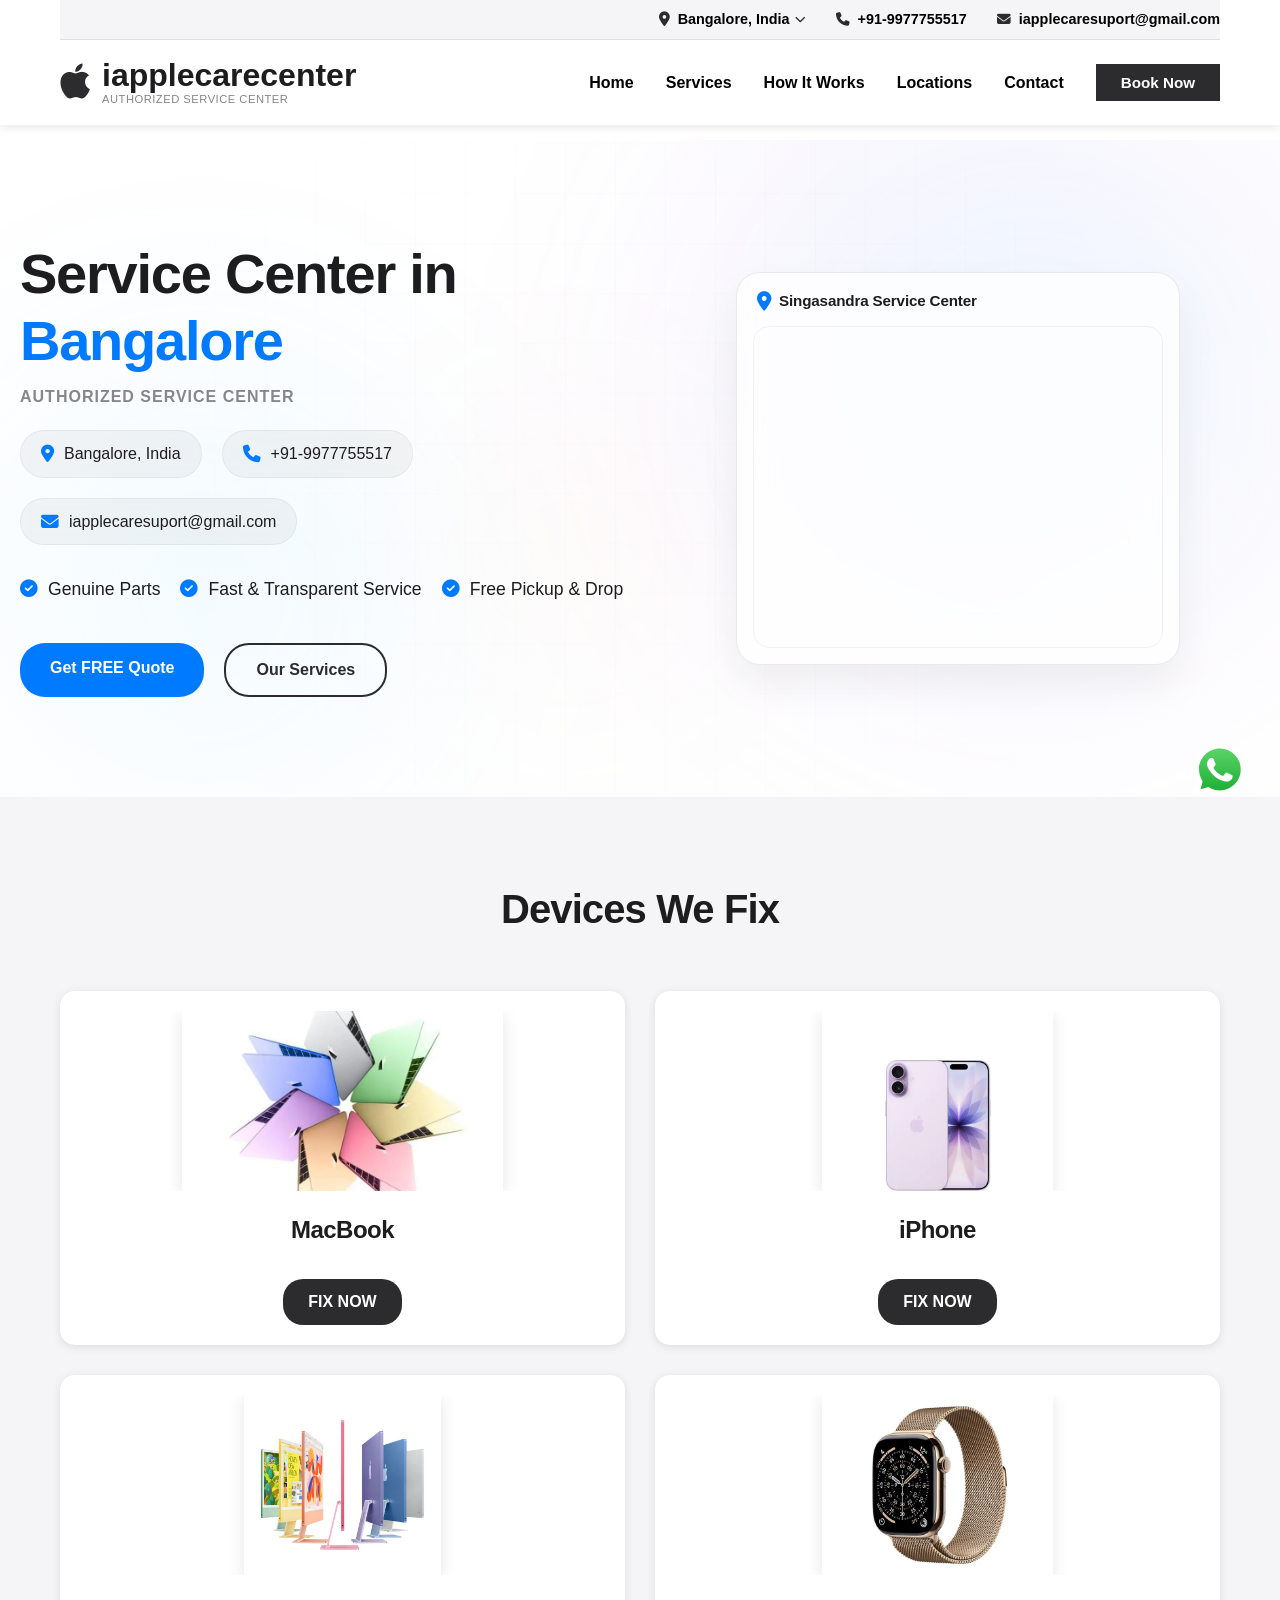
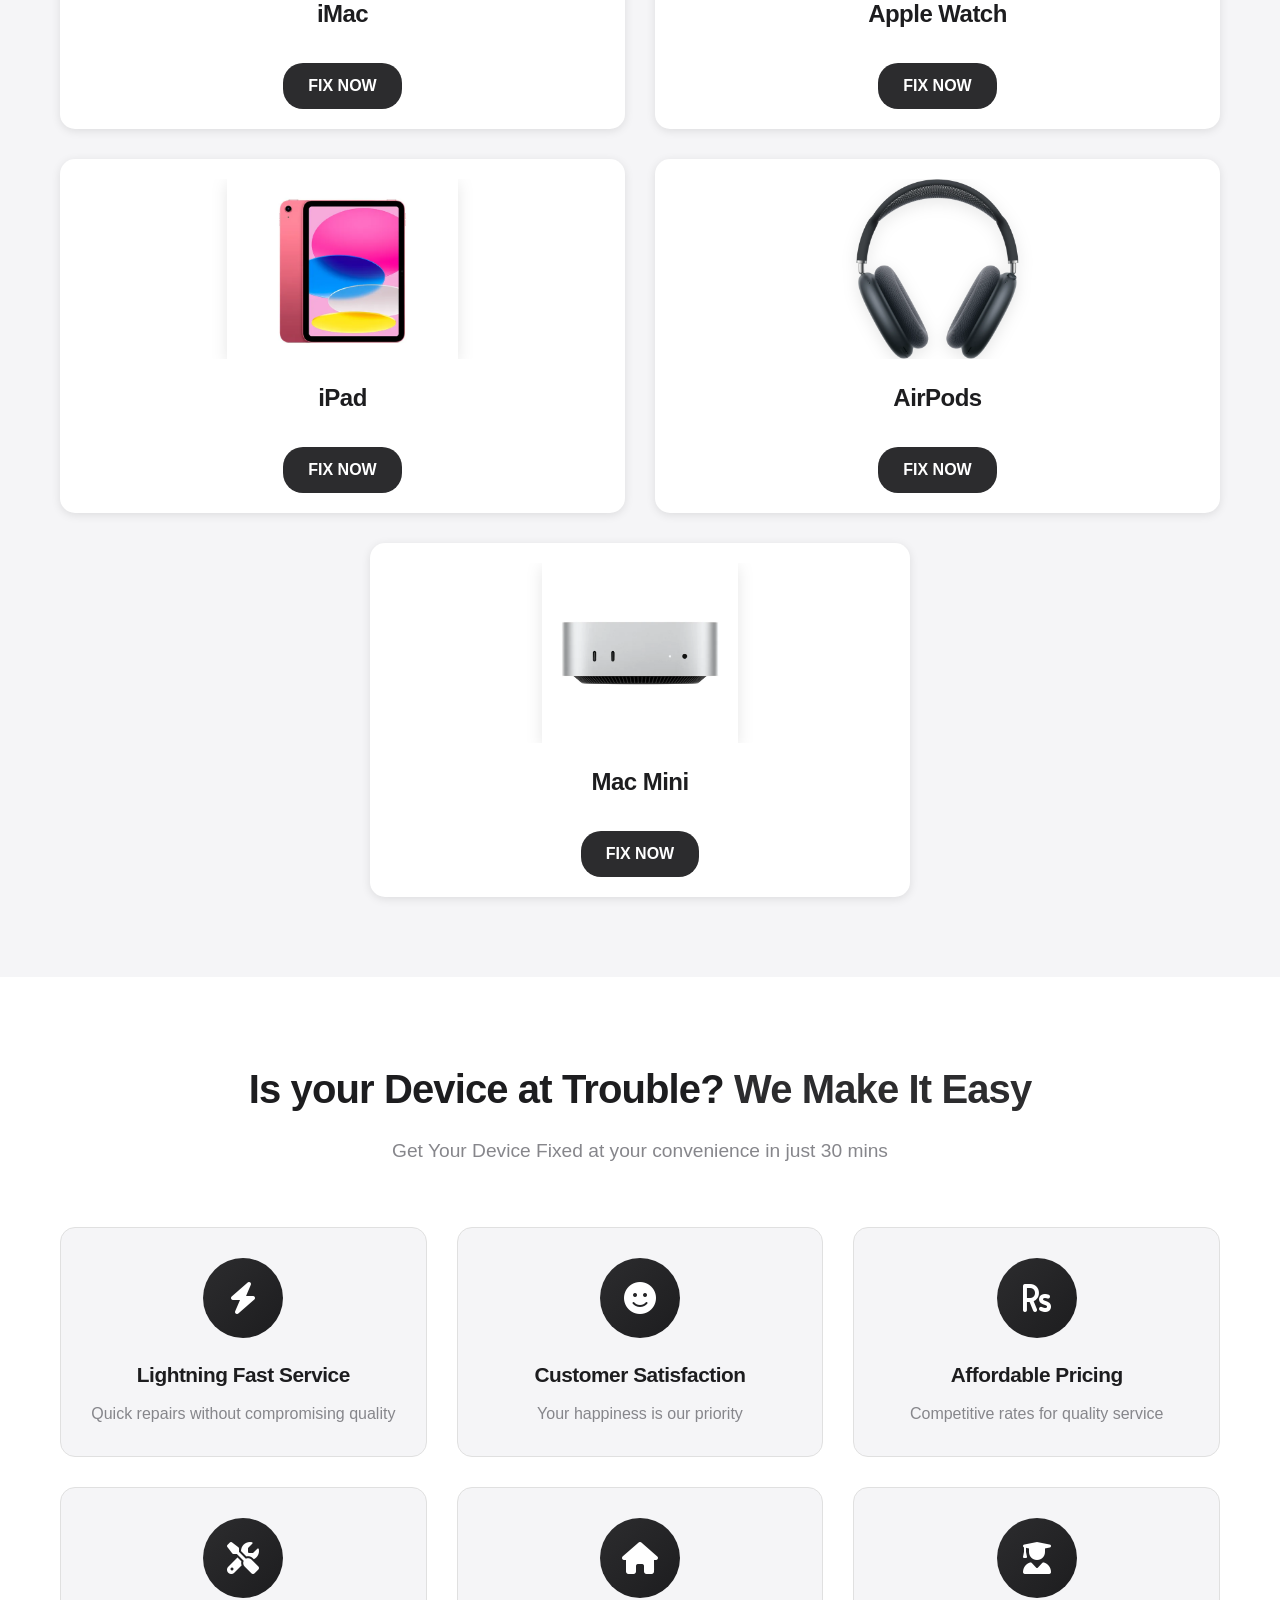
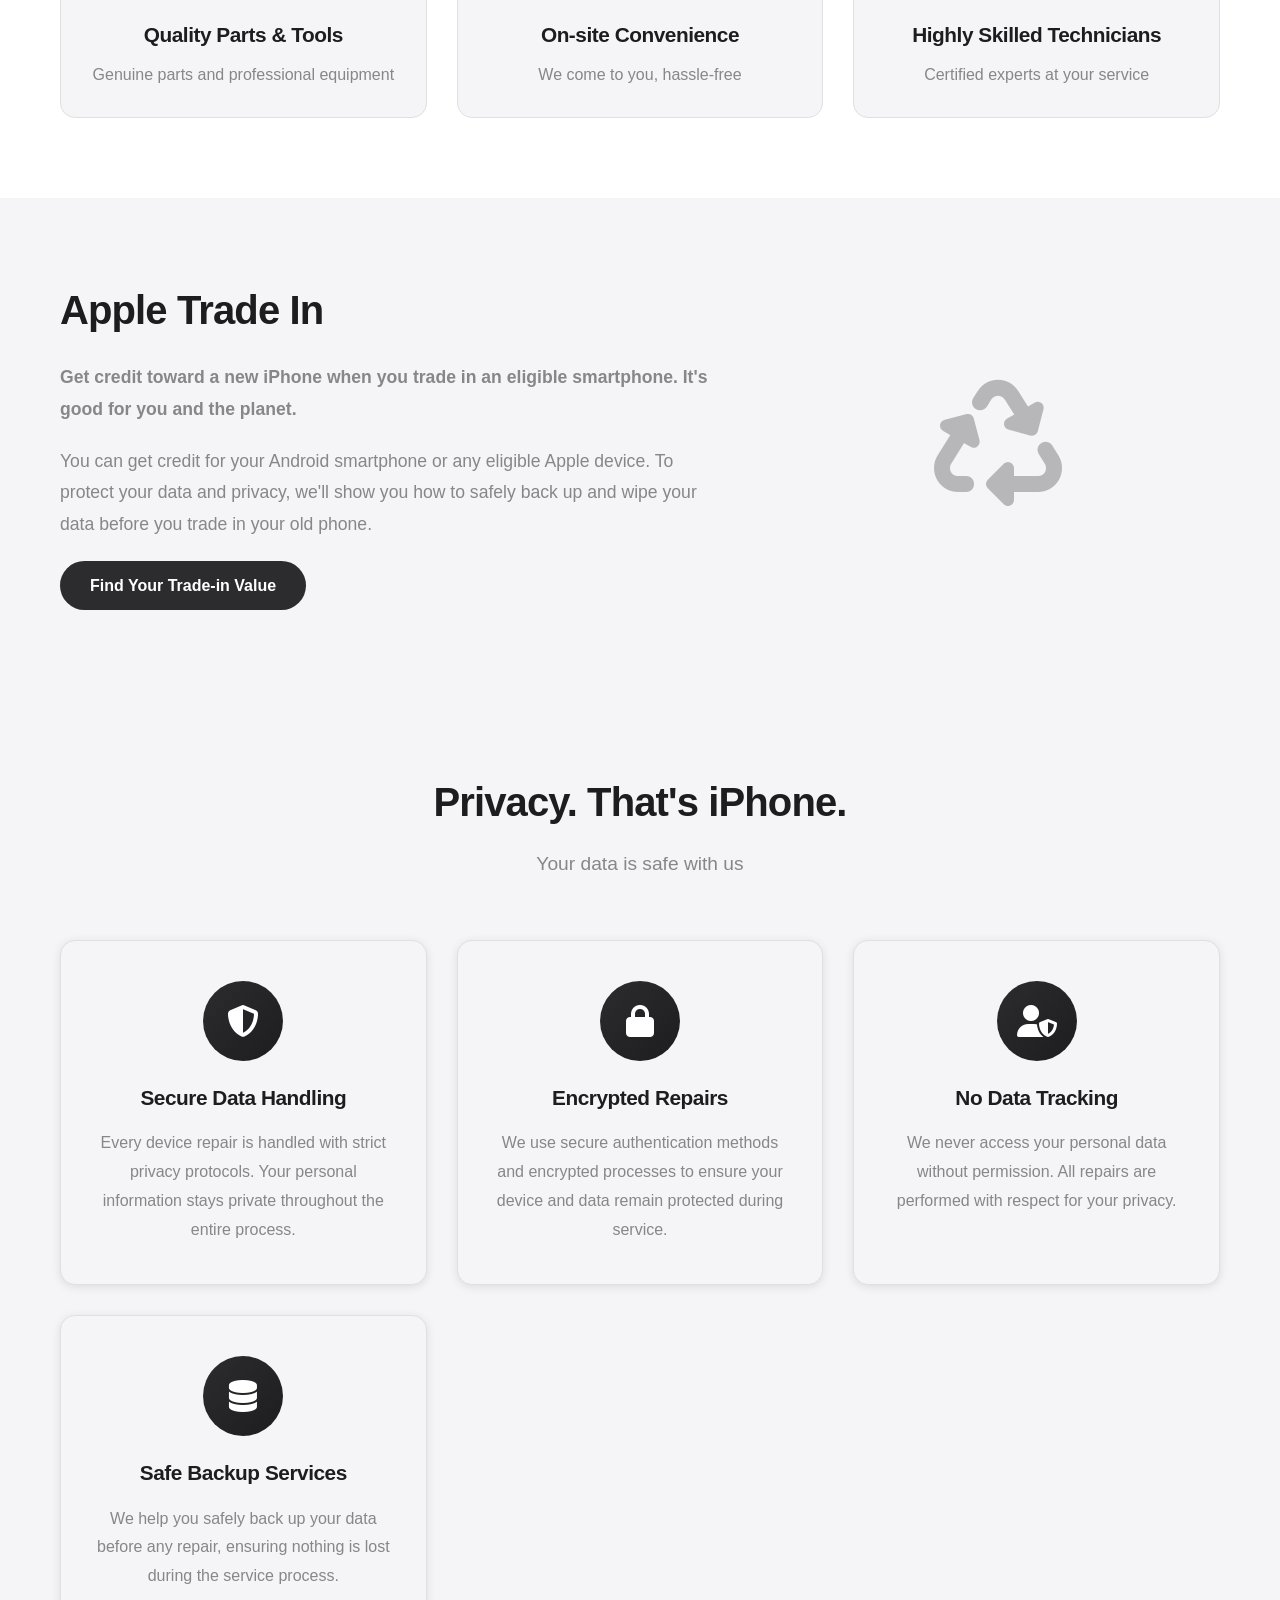
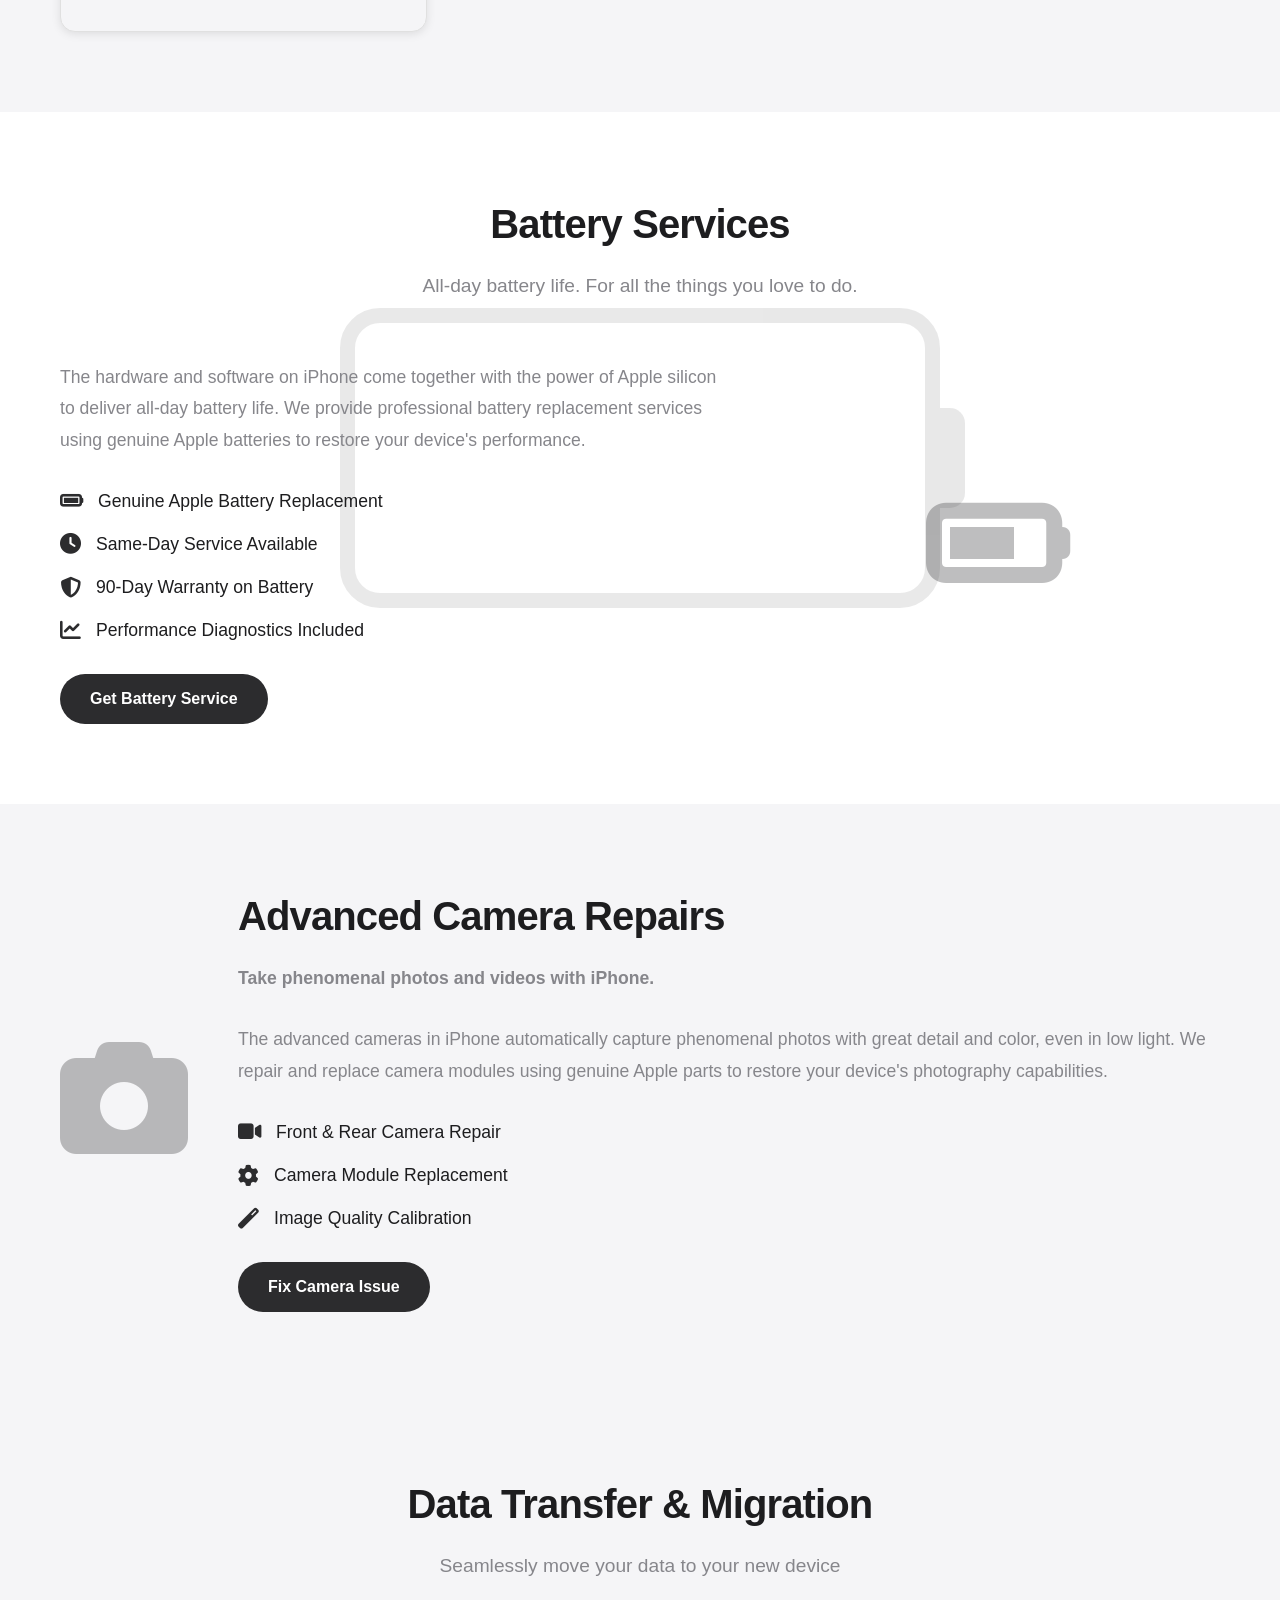
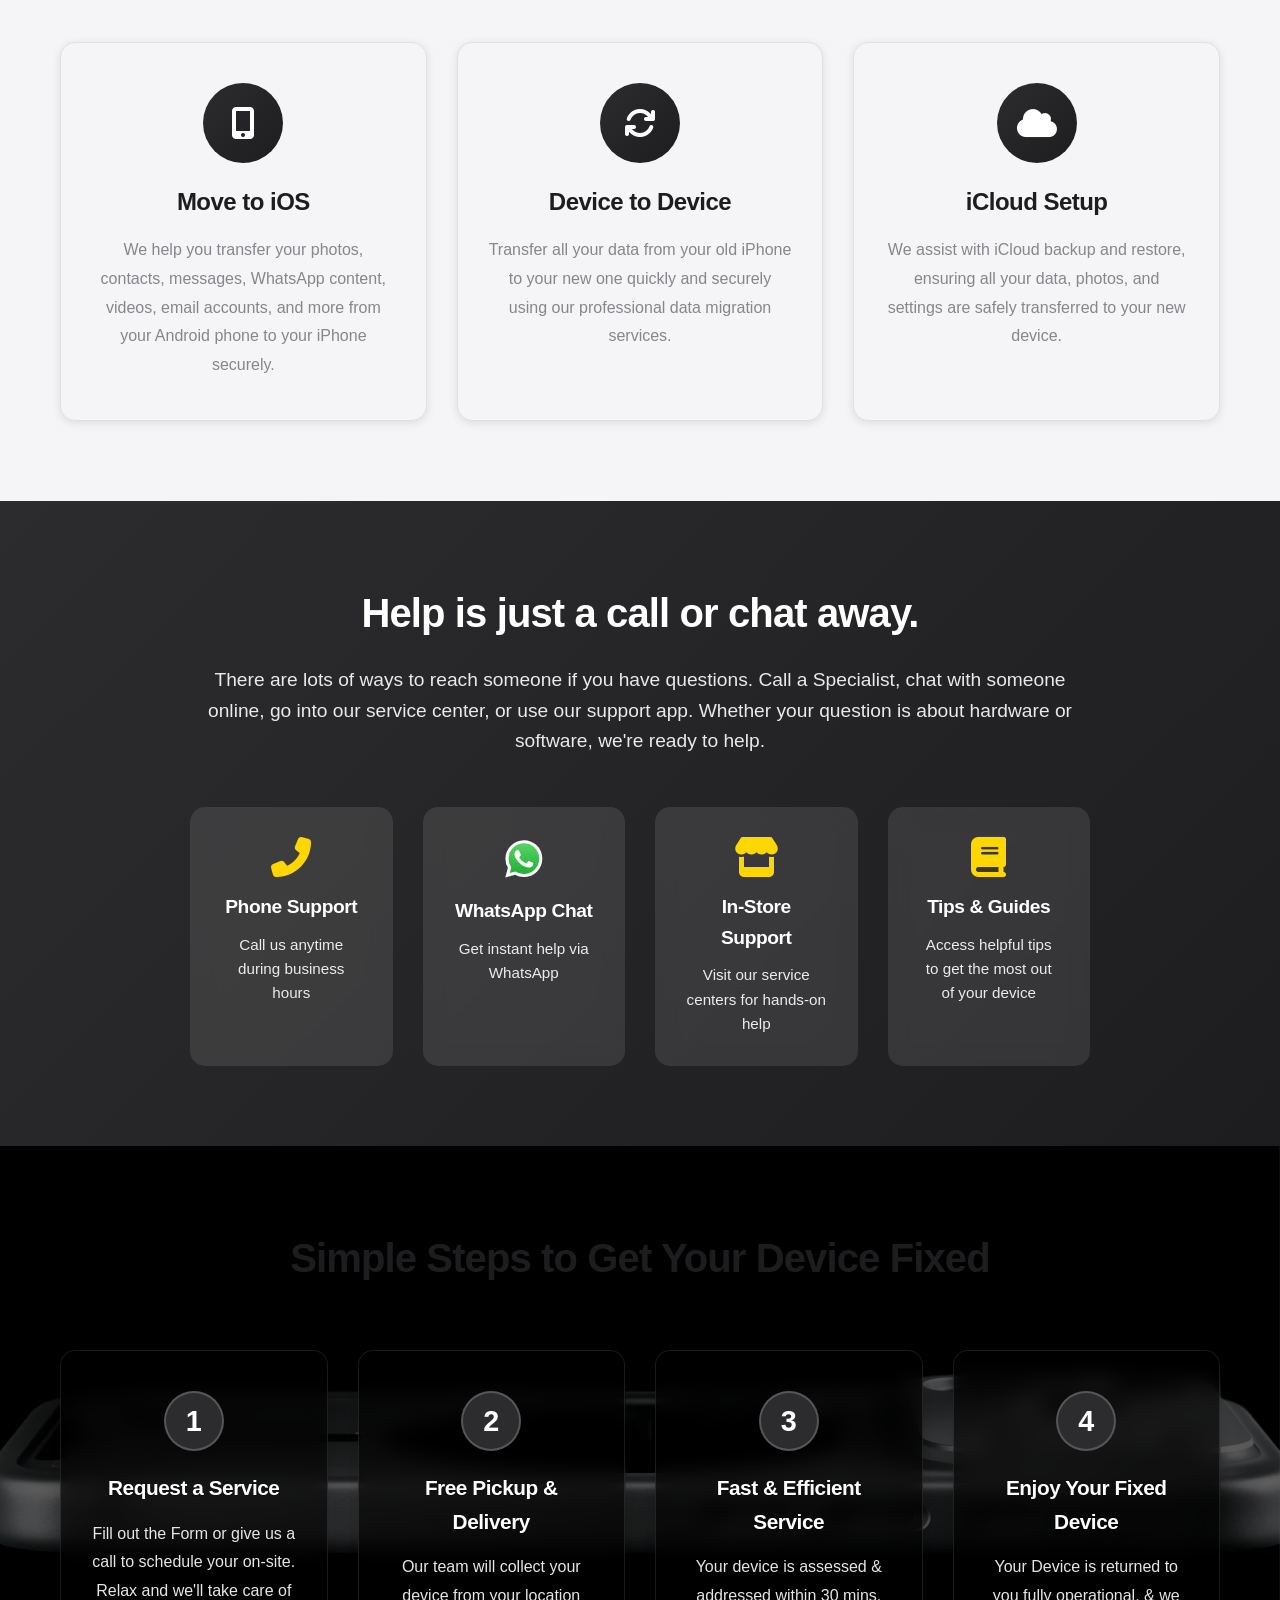
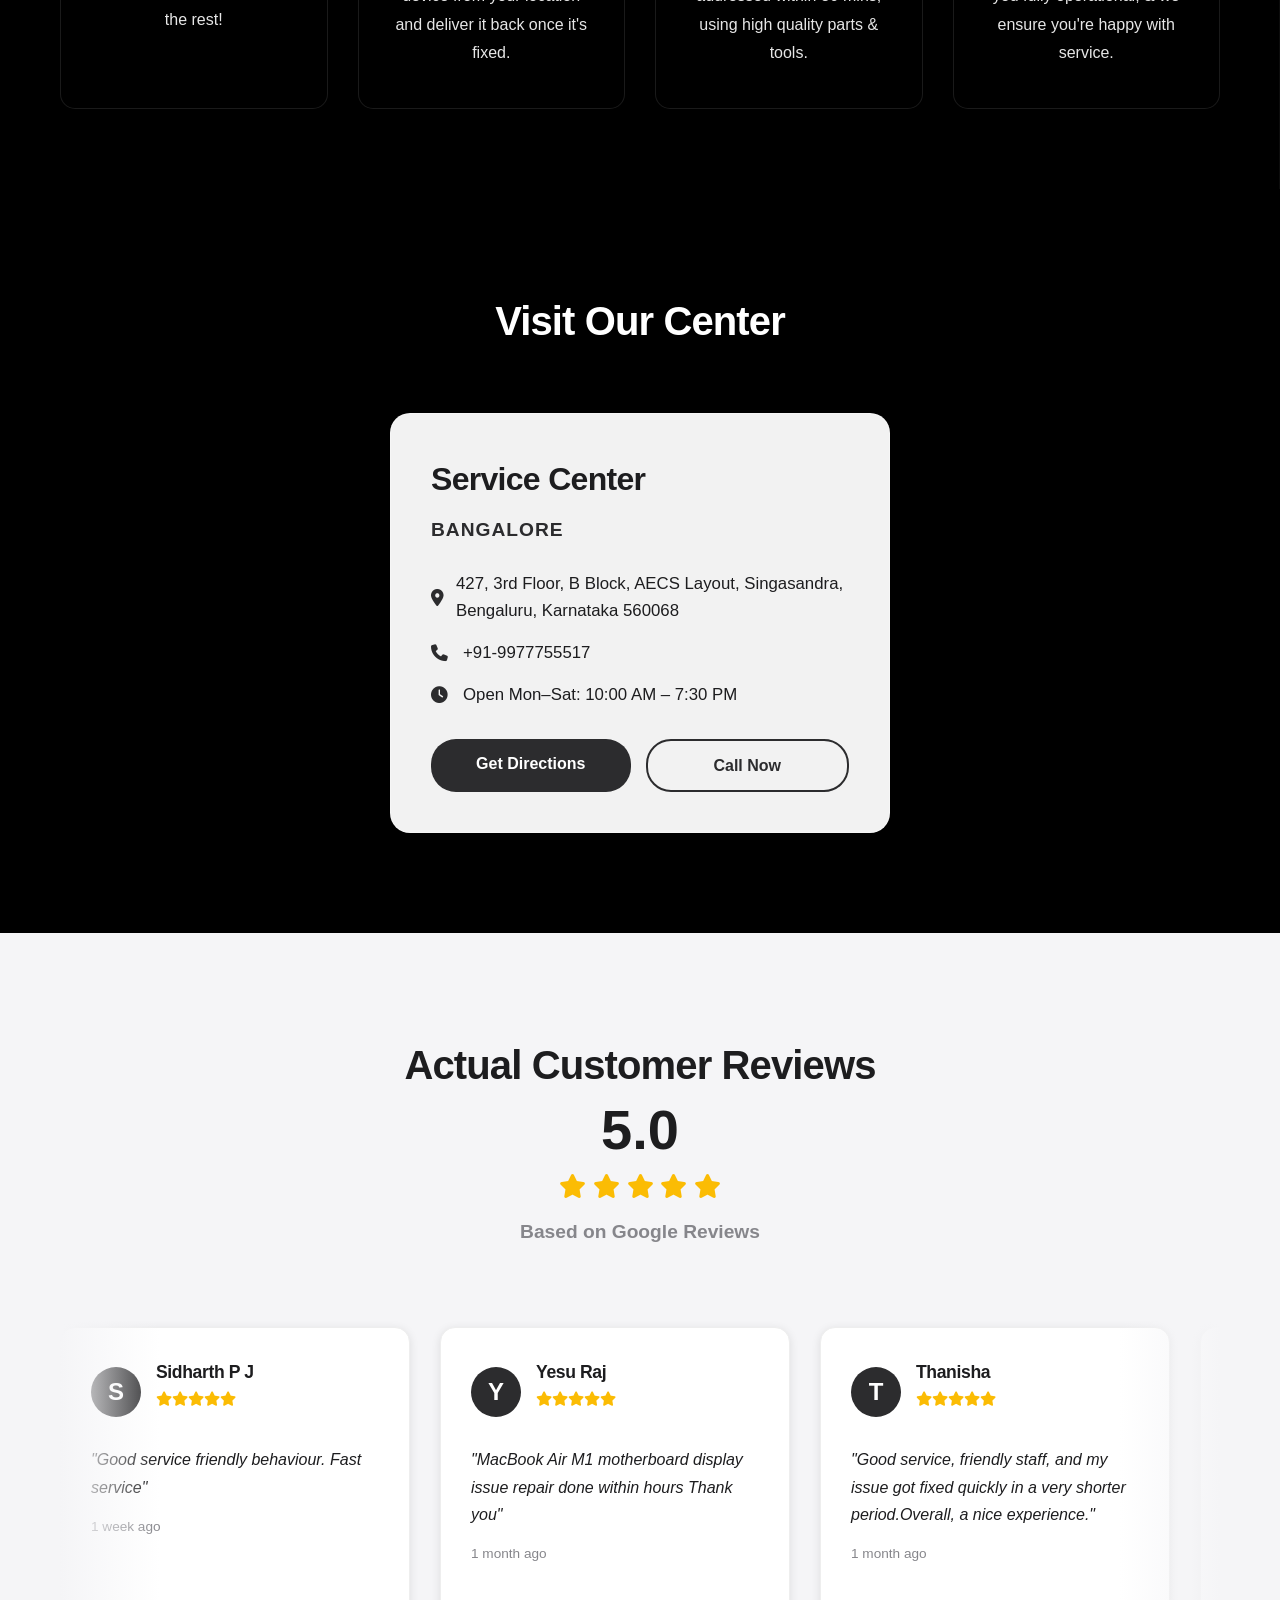
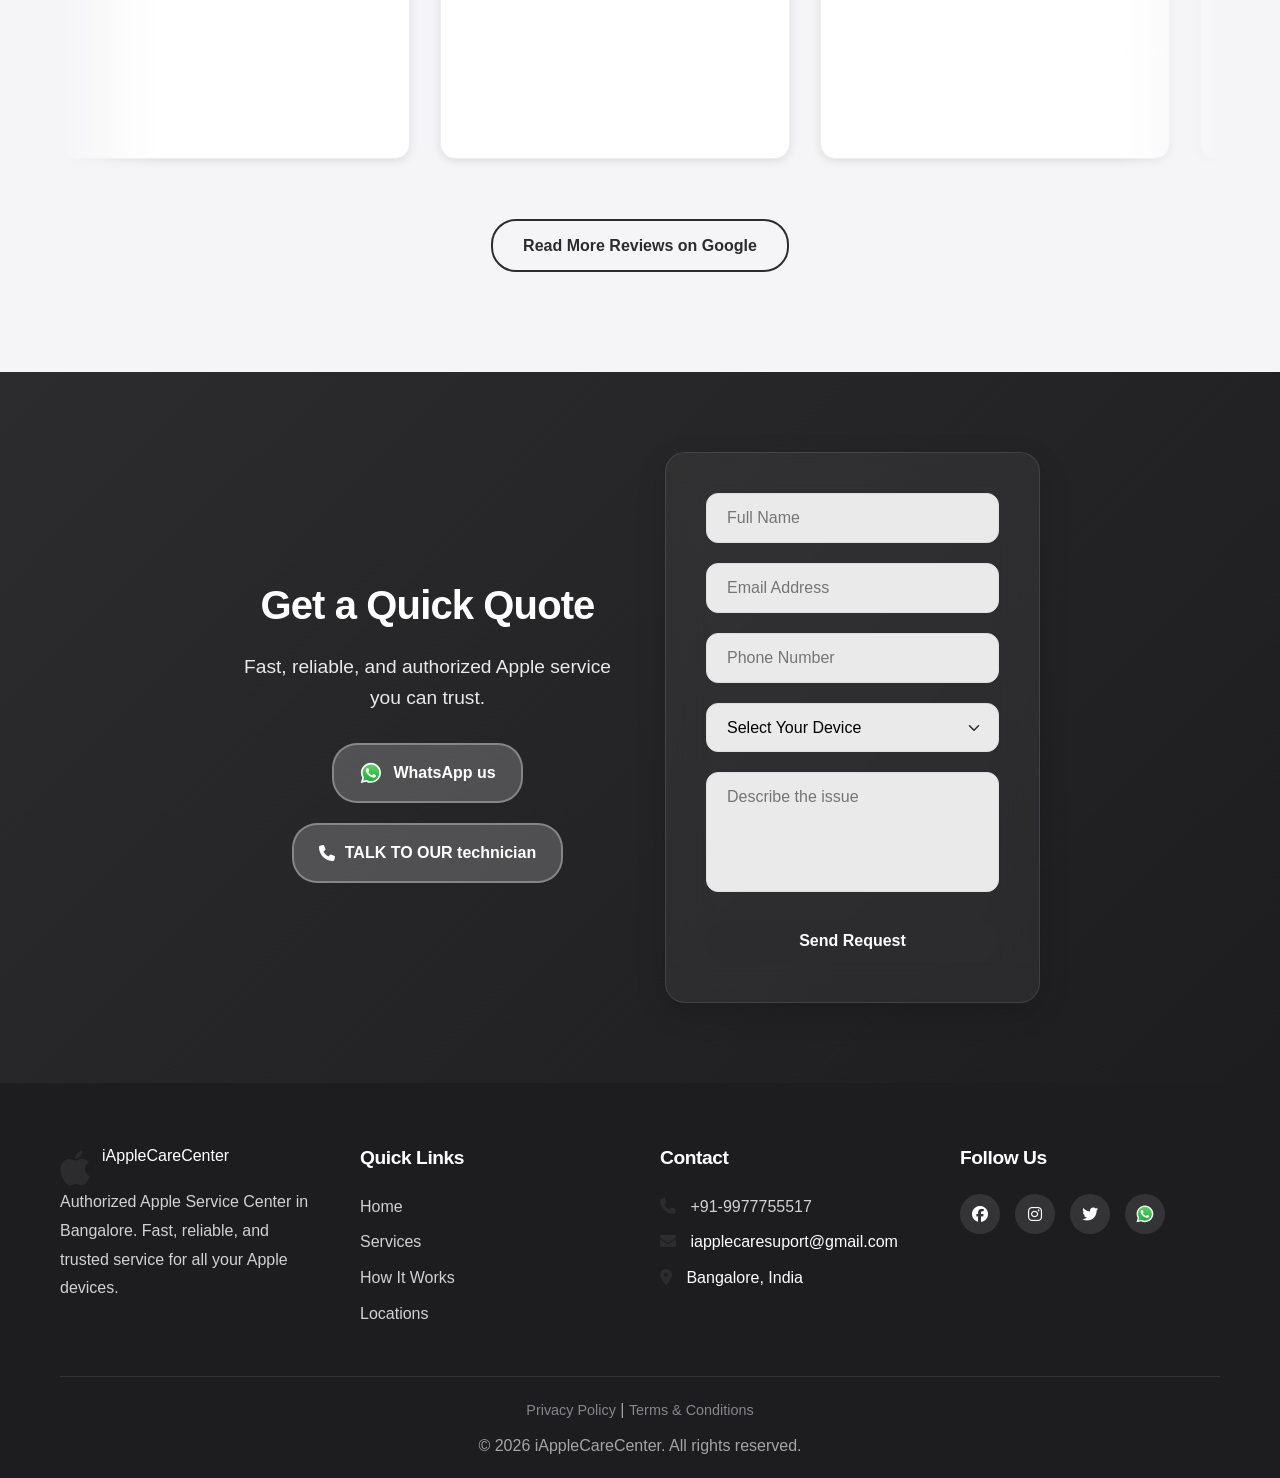
<file: index.html>
<!DOCTYPE html>
<html lang="en">

<head>
    <meta charset="UTF-8">
    <meta name="viewport" content="width=device-width, initial-scale=1.0">
    <meta name="description"
        content="Professional Apple device repair at iapplecarecenter Bangalore. Same-day service with genuine parts for iPhone 18 Pro, iPhone 18 Pro Max, 17, 16, MacBook, iPad, and Watch.">
    <meta name="keywords"
        content="iapplecarecenter, iApple Care Center, Apple Service Center Bangalore, iPhone 18 Pro repair, iPhone 18 Pro Max repair, Apple 18 Pro repair, Apple 18 Pro Max repair, iPhone 18 Pro screen replacement Bangalore, iPhone 18 Pro Max battery replacement, iPhone 17 Pro repair, iPhone 17 Pro Max repair, iPhone repair Bangalore, MacBook repair Bangalore, authorized Apple service, iPad repair, iMac repair, iAppleCare, Apple repair near me, iPhone screen replacement Bangalore, MacBook battery replacement, iPad screen repair, Apple Watch repair Bangalore, AirPods repair Bangalore, iPhone 16 repair, iPhone 16 Pro Max repair, iPhone 15 repair, iPhone 15 Pro repair, iPhone 14 repair, iPhone 13 repair, iPhone 12 repair, iPhone 11 repair, iPhone SE repair, MacBook Pro repair Bangalore, MacBook Air repair Bangalore, MacBook Pro M4 repair, MacBook Pro M3 repair, MacBook Air M3 repair, MacBook Air M2 repair, iPad Pro repair Bangalore, iPad Air repair Bangalore, iPad Mini repair, iPad 10th generation repair, iMac repair Bangalore, iMac 24 inch repair, Mac Mini repair, Mac Studio repair, Mac Pro repair, Apple Watch Series 10 repair, Apple Watch Ultra 2 repair, Apple Watch SE repair, AirPods Pro 2 repair, AirPods 4 repair, AirPods Max repair, Apple device service center Koramangala, Apple laptop repair Bangalore, Apple phone repair Bangalore, Apple tablet repair Bangalore, genuine Apple parts Bangalore, certified Apple technician Bangalore, same day Apple repair, Apple battery replacement, Apple screen replacement, Apple charging port repair, Apple camera repair, Apple speaker repair, Apple motherboard repair, Apple data recovery Bangalore, Apple trade in Bangalore, Apple device diagnostic, Apple software update service, iOS update help Bangalore, macOS repair Bangalore, Apple warranty service Bangalore">
    <meta name="author" content="iapplecarecenter">
    <meta name="robots" content="index, follow, max-snippet:-1, max-image-preview:large, max-video-preview:-1">
    <link rel="canonical" href="https://iapplecarecenter.com/">

    <!-- Open Graph / Facebook -->
    <meta property="og:type" content="website">
    <meta property="og:url" content="https://iapplecarecenter.com/">
    <meta property="og:title" content="iapplecarecenter | iApple Care Center Bangalore | Apple Device Repair & Service">
    <meta property="og:description"
        content="Professional Apple device repair at iapplecarecenter Bangalore. Same-day service with genuine parts for iPhone 18 Pro, iPhone 18 Pro Max, 17, 16, MacBook, iPad, iMac, and Apple Watch.">
    <meta property="og:image" content="https://iapplecarecenter.com/images/og-image.webp">

    <!-- Twitter / X Cards -->
    <meta name="twitter:card" content="summary_large_image">
    <meta name="twitter:site" content="@iapplecarecenter">
    <meta name="twitter:creator" content="@iapplecarecenter">
    <meta name="twitter:url" content="https://iapplecarecenter.com/">
    <meta name="twitter:title" content="iapplecarecenter | iApple Care Center Bangalore | Apple Device Repair & Service">
    <meta name="twitter:description"
        content="Professional Apple device repair at iapplecarecenter Bangalore. Same-day service with genuine parts for iPhone 18 Pro, iPhone 18 Pro Max, 17, 16, MacBook, iPad, iMac, and Apple Watch.">
    <meta name="twitter:image" content="https://iapplecarecenter.com/images/og-image.webp">

    <!-- Content Security Policy -->
    <meta http-equiv="Content-Security-Policy"
        content="default-src 'self'; script-src 'self' https://cdnjs.cloudflare.com; style-src 'self' 'unsafe-inline' https://cdnjs.cloudflare.com https://fonts.googleapis.com; font-src 'self' https://cdnjs.cloudflare.com https://fonts.gstatic.com; img-src 'self' data: https:; video-src 'self'; frame-src 'self' https://www.google.com https://maps.google.com;">

    <title>iapplecarecenter | iApple Care Center Bangalore | Apple Device Repair & Service</title>

    <!-- Favicon -->
    <link rel="icon" type="image/svg+xml" href="favicon.svg">
    <link rel="apple-touch-icon" href="favicon.svg">

    <!-- Preconnect -->
    <link rel="preconnect" href="https://cdnjs.cloudflare.com">
    <link rel="preconnect" href="https://fonts.googleapis.com">
    <link rel="preconnect" href="https://fonts.gstatic.com" crossorigin>

    <link rel="stylesheet" href="styles.min.css?v=c136757a">
    
    <!-- Deferred loading fallback for non-JS browsers -->
    <noscript>
        <link href="https://fonts.googleapis.com/css2?family=Inter:wght@300;400;500;600;700&display=swap" rel="stylesheet">
        <link rel="stylesheet" href="https://cdnjs.cloudflare.com/ajax/libs/font-awesome/6.4.0/css/all.min.css">
    </noscript>

</head>

<body>
    <!-- Page Loader -->
    <div class="page-loader" id="pageLoader">
        <div class="loader-content">
            <div class="loader-logo">
                <i class="fab fa-apple"></i>
            </div>
            <div class="loader-text">iAppleCareCenter</div>
            <div class="loader-spinner"></div>
        </div>
    </div>

    <!-- Navigation -->
    <nav class="navbar">
        <div class="container">
            <div class="nav-top-bar">
                <div class="nav-contact-info">
                    <div class="contact-item location-dropdown-wrapper" id="locationDropdownWrapper">
                        <i class="fas fa-map-marker-alt location-pin-icon"></i>
                        <span class="location-dropdown-trigger" id="locationDropdownTrigger">
                            <span id="locationLabel">Bangalore, India</span>
                            <i class="fas fa-chevron-down location-chevron"></i>
                        </span>
                        <div class="location-dropdown-menu" id="locationDropdownMenu" role="listbox" aria-label="Service Locations">
                            <div class="location-dropdown-header">
                                <i class="fas fa-location-dot"></i>
                                <div class="location-header-text">
                                    <span>Our Service Areas</span>
                                    <small id="currentLocationBadge">Tap a location to select</small>
                                </div>
                            </div>
                            <ul>
                                <li><a href="location.html?loc=Singasandra" data-location="Singasandra"><i class="fas fa-circle-dot"></i> Singasandra</a></li>
                                <li><a href="location.html?loc=Begur" data-location="Begur"><i class="fas fa-circle-dot"></i> Begur</a></li>
                                <li><a href="location.html?loc=Koramangala" data-location="Koramangala"><i class="fas fa-circle-dot"></i> Koramangala</a></li>
                                <li><a href="location.html?loc=HSR+Layout" data-location="HSR Layout"><i class="fas fa-circle-dot"></i> HSR Layout</a></li>
                                <li><a href="location.html?loc=Sarjapur" data-location="Sarjapur"><i class="fas fa-circle-dot"></i> Sarjapur</a></li>
                                <li><a href="location.html?loc=Electronics+City" data-location="Electronics City"><i class="fas fa-circle-dot"></i> Electronics City</a></li>
                                <li><a href="location.html?loc=Hosur" data-location="Hosur"><i class="fas fa-circle-dot"></i> Hosur</a></li>
                                <li><a href="location.html?loc=Krishnagiri" data-location="Krishnagiri"><i class="fas fa-circle-dot"></i> Krishnagiri</a></li>
                                <li><a href="location.html?loc=Bannerghatta+Road" data-location="Bannerghatta Road"><i class="fas fa-circle-dot"></i> Bannerghatta Road</a></li>
                                <li><a href="location.html?loc=BTM+Stage+1" data-location="BTM Stage 1"><i class="fas fa-circle-dot"></i> BTM Stage 1</a></li>
                                <li><a href="location.html?loc=BTM+Stage+2" data-location="BTM Stage 2"><i class="fas fa-circle-dot"></i> BTM Stage 2</a></li>
                                <li><a href="location.html?loc=JP+Nagar" data-location="JP Nagar"><i class="fas fa-circle-dot"></i> JP Nagar</a></li>
                                <li><a href="location.html?loc=Jayanagar" data-location="Jayanagar"><i class="fas fa-circle-dot"></i> Jayanagar</a></li>
                                <li><a href="location.html?loc=Banashankari" data-location="Banashankari"><i class="fas fa-circle-dot"></i> Banashankari</a></li>
                                <li><a href="location.html?loc=Whitefield" data-location="Whitefield"><i class="fas fa-circle-dot"></i> Whitefield</a></li>
                                <li><a href="location.html?loc=MG+Road" data-location="MG Road"><i class="fas fa-circle-dot"></i> MG Road</a></li>
                                <li><a href="location.html?loc=Hebbal" data-location="Hebbal"><i class="fas fa-circle-dot"></i> Hebbal</a></li>
                                <li><a href="location.html?loc=Brigade+Road" data-location="Brigade Road"><i class="fas fa-circle-dot"></i> Brigade Road</a></li>
                            </ul>
                        </div>
                    </div>
                    <div class="contact-item">
                        <i class="fas fa-phone"></i>
                        <a href="tel:+919977755517" class="contact-link">+91-9977755517</a>
                    </div>
                    <div class="contact-item">
                        <i class="fas fa-envelope"></i>
                        <span>iapplecaresuport@gmail.com</span>
                    </div>
                </div>
            </div>
            <div class="nav-wrapper">
                <a href="index.html" class="logo" aria-label="iapplecarecenter">
                    <i class="fab fa-apple"></i>
                    <div class="logo-content">
                        <span class="logo-text">iapplecarecenter</span>
                        <span class="authorized-badge">Authorized Service Center</span>
                    </div>
                </a>
                <ul class="nav-menu" id="navMenu">
                    <li><a href="#home">Home</a></li>
                    <li><a href="#devices">Services</a></li>
                    <li><a href="#how-it-works">How It Works</a></li>
                    <li><a href="#locations">Locations</a></li>
                    <li><a href="#quote">Contact</a></li>
                    <li><a href="booking.html" class="btn-primary btn-book">Book Now</a></li>
                </ul>
                <div class="hamburger" id="hamburger">
                    <span></span>
                    <span></span>
                    <span></span>
                </div>
            </div>
        </div>
    </nav>

    <!-- Hero Section -->
    <section id="home" class="hero">
        <div class="hero-background">
            <div class="hero-glow-center"></div>
            <div class="hero-grid-overlay"></div>
            <div class="hero-overlay"></div>
        </div>
        <div class="hero-slider">
            <div class="slide active">
                <div class="container hero-grid">
                    <div class="hero-content fade-in-up">
                        <h1>Service Center in <span class="highlight">Bangalore</span></h1>
                        <p class="hero-subtitle">Authorized Service Center</p>
                        <div class="hero-contact-info">
                            <div class="hero-contact-item">
                                <i class="fas fa-map-marker-alt"></i>
                                <span>Bangalore, India</span>
                            </div>
                            <div class="hero-contact-item">
                                <i class="fas fa-phone"></i>
                                <a href="tel:+919977755517" class="hero-contact-link">+91-9977755517</a>
                            </div>
                            <div class="hero-contact-item">
                                <i class="fas fa-envelope"></i>
                                <span>iapplecaresuport@gmail.com</span>
                            </div>
                        </div>
                        <div class="hero-features">
                            <div class="feature-item reveal fade-bottom delay-100">
                                <i class="fas fa-check-circle"></i>
                                <span>Genuine Parts</span>
                            </div>
                            <div class="feature-item reveal fade-bottom delay-200">
                                <i class="fas fa-check-circle"></i>
                                <span>Fast & Transparent Service</span>
                            </div>
                            <div class="feature-item reveal fade-bottom delay-300">
                                <i class="fas fa-check-circle"></i>
                                <span>Free Pickup & Drop</span>
                            </div>
                        </div>
                        <div class="hero-buttons">
                            <a href="#quote" class="btn btn-primary">Get FREE Quote</a>
                            <a href="#devices" class="btn btn-secondary">Our Services</a>
                        </div>
                    </div>
                    <div class="hero-map-wrapper reveal zoom-in delay-200">
                        <div class="hero-map-card">
                            <div class="hero-map-header">
                                <i class="fas fa-map-marker-alt"></i>
                                <span>Singasandra Service Center</span>
                            </div>
                            <div class="hero-map-container">
                                <iframe 
                                    src="https://www.google.com/maps/embed?pb=!1m18!1m12!1m3!1d31113.496689759668!2d77.61709332721175!3d12.895688527953208!2m3!1f0!2f0!3f0!3m2!1i1024!2i768!4f13.1!3m3!1m2!1s0x3bae15f00ed0548b%3A0x4f15390452616d61!2siAppleCareCenter!5e0!3m2!1sen!2sin!4v1786261512813!5m2!1sen!2sin" 
                                    width="100%" 
                                    height="320" 
                                    style="border:0;" 
                                    allowfullscreen="" 
                                    loading="lazy" 
                                    referrerpolicy="strict-origin-when-cross-origin">
                                </iframe>
                            </div>
                        </div>
                    </div>
                </div>
            </div>
        </div>
        <div class="slider-dots">
            <span class="dot active"></span>
            <span class="dot"></span>
        </div>
    </section>

    <!-- Devices Section -->
    <section id="devices" class="devices">
        <div class="container">
            <h2>Devices We Fix</h2>
            <div class="devices-grid">
                <!-- Row 1: MacBook, iPhone -->
                <div class="device-card reveal fade-left delay-100">
                    <div class="device-images">
                        <div class="device-image">
                            <img src="images/macbook/circle lap.webp" alt="Apple MacBook Repair"
                                loading="lazy">
                        </div>
                        <div class="device-image">
                            <img src="images/macbook/Screenshot 2026-08-09 192541.webp" alt="MacBook Diagnostics"
                                loading="lazy">
                        </div>
                        <div class="device-image">
                            <img src="images/macbook/XHHM3sLJQEp9ozs99Kv4mh-1480-80.webp" alt="MacBook Component Repair"
                                loading="lazy">
                        </div>
                        <div class="device-image">
                            <img src="images/macbook/images (1).webp" alt="MacBook Screen Replacement"
                                loading="lazy">
                        </div>
                    </div>
                    <h3>MacBook</h3>
                    <a href="booking.html" class="btn-device" aria-label="Fix MacBook Now">FIX NOW</a>
                </div>
                <div class="device-card reveal fade-right delay-200">
                    <div class="device-images">
                        <div class="device-image">
                            <img src="images/iphone/iphone-card-40-17-202509.webp" alt="iPhone 18, iPhone 17 Models"
                                loading="lazy">
                        </div>
                        <div class="device-image">
                            <img src="images/iphone/iphone-card-40-17pro-202509.webp" alt="iPhone 18 Pro Max, iPhone 17 Pro Max"
                                loading="lazy">
                        </div>
                        <div class="device-image">
                            <img src="images/iphone/iphone-card-40-17air-202509.webp" alt="iPhone 18 Pro, iPhone 17 Air"
                                loading="lazy">
                        </div>
                    </div>
                    <h3>iPhone</h3>
                    <a href="booking.html" class="btn-device" aria-label="Fix iPhone Now">FIX NOW</a>
                </div>
                <!-- Row 2: iMac, Apple Watch -->
                <div class="device-card reveal fade-left delay-100">
                    <div class="device-images">
                        <div class="device-image">
                            <img src="images/mac/imac-digitalmat-gallery-1-202410.webp" alt="iMac 24-inch M3 Chip"
                                loading="lazy">
                        </div>
                        <div class="device-image">
                            <img src="images/mac/imac-digitalmat-gallery-2-202410.webp" alt="iMac Front View"
                                loading="lazy">
                        </div>
                        <div class="device-image">
                            <img src="images/mac/imac-digitalmat-gallery-3-202410.webp" alt="iMac Side Profile"
                                loading="lazy">
                        </div>
                    </div>
                    <h3>iMac</h3>
                    <a href="booking.html" class="btn-device" aria-label="Fix iMac Now">FIX NOW</a>
                </div>
                <div class="device-card reveal fade-right delay-200">
                    <div class="device-images">
                        <div class="device-image">
                            <img src="images/iwatch/watch-card-40-s11-202509_GEO_IN.webp" alt="Apple Watch Series 11"
                                loading="lazy">
                        </div>
                        <div class="device-image">
                            <img src="images/iwatch/watch-card-40-ultra3-202509_GEO_IN.webp" alt="Apple Watch Ultra 3"
                                loading="lazy">
                        </div>
                        <div class="device-image">
                            <img src="images/iwatch/watch-card-40-se3-202509.webp" alt="Apple Watch SE 3"
                                loading="lazy">
                        </div>
                    </div>
                    <h3>Apple Watch</h3>
                    <a href="booking.html" class="btn-device" aria-label="Fix Apple Watch Now">FIX NOW</a>
                </div>
                <!-- Row 3: iPad, AirPods -->
                <div class="device-card reveal fade-left delay-100">
                    <div class="device-images">
                        <div class="device-image">
                            <img src="images/ipad/ipad-card-40-ipad-202410.webp" alt="iPad Standard Model"
                                loading="lazy">
                        </div>
                        <div class="device-image">
                            <img src="images/ipad/ipad-card-40-air-202405.webp" alt="iPad Air M2" loading="lazy">
                        </div>
                        <div class="device-image">
                            <img src="images/ipad/ipad-card-40-pro-202405.webp" alt="iPad Pro M4" loading="lazy">
                        </div>
                    </div>
                    <h3>iPad</h3>
                    <a href="booking.html" class="btn-device" aria-label="Fix iPad Now">FIX NOW</a>
                </div>
                <div class="device-card reveal fade-right delay-200">
                    <div class="device-images">
                        <div class="device-image">
                            <img src="images/airpod/airpods_max_black__x3byrd2venmu_large_2x.webp"
                                alt="AirPods Max Black" loading="lazy">
                        </div>
                        <div class="device-image">
                            <img src="images/airpod/airpods_max_black__x3byrd2venmu_large_2x (1).webp"
                                alt="AirPods Max Detail" loading="lazy">
                        </div>
                        <div class="device-image">
                            <img src="images/airpod/hero_endframe__calpooy4ucr6_large_2x.webp" alt="AirPods 4th Gen"
                                loading="lazy">
                        </div>
                    </div>
                    <h3>AirPods</h3>
                    <a href="booking.html" class="btn-device" aria-label="Fix AirPods Now">FIX NOW</a>
                </div>
                <!-- Row 4: Mac Mini -->
                <div class="device-card reveal fade-left delay-100">
                    <div class="device-images">
                        <div class="device-image">
                            <img src="images/macmini/mac-mini-digitalmat-gallery-1-202410.webp"
                                alt="Mac Mini Desktop" loading="lazy">
                        </div>
                        <div class="device-image">
                            <img src="images/macmini/mac-mini-digitalmat-gallery-2-202410.webp"
                                alt="Mac Mini Ports and Connectivity" loading="lazy">
                        </div>
                        <div class="device-image">
                            <img src="images/macmini/mac-mini-digitalmat-gallery-3-202410.webp"
                                alt="Mac Mini Compact Form" loading="lazy">
                        </div>
                        <div class="device-image">
                            <img src="images/macmini/mac-mini-digitalmat-gallery-4-202410.webp"
                                alt="Mac Mini Setup" loading="lazy">
                        </div>
                    </div>
                    <h3>Mac Mini</h3>
                    <a href="booking.html" class="btn-device" aria-label="Fix Mac Mini Now">FIX NOW</a>
                </div>
            </div>
        </div>
    </section>

    <!-- Why Choose Us -->
    <section class="why-choose-us">

        <div class="container">
            <div class="section-header">
                <h2>Is your Device at Trouble? <span class="highlight">We Make It Easy</span></h2>
                <p>Get Your Device Fixed at your convenience in just 30 mins</p>
            </div>
            <div class="features-grid">
                <div class="feature-card reveal zoom-in delay-100">
                    <div class="feature-icon">
                        <i class="fas fa-bolt"></i>
                    </div>
                    <h3>Lightning Fast Service</h3>
                    <p>Quick repairs without compromising quality</p>
                </div>
                <div class="feature-card reveal zoom-in delay-200">
                    <div class="feature-icon">
                        <i class="fas fa-smile"></i>
                    </div>
                    <h3>Customer Satisfaction</h3>
                    <p>Your happiness is our priority</p>
                </div>
                <div class="feature-card reveal zoom-in delay-300">
                    <div class="feature-icon">
                        <i class="fas fa-rupee-sign"></i>
                    </div>
                    <h3>Affordable Pricing</h3>
                    <p>Competitive rates for quality service</p>
                </div>
                <div class="feature-card reveal zoom-in delay-100">
                    <div class="feature-icon">
                        <i class="fas fa-tools"></i>
                    </div>
                    <h3>Quality Parts & Tools</h3>
                    <p>Genuine parts and professional equipment</p>
                </div>
                <div class="feature-card reveal zoom-in delay-200">
                    <div class="feature-icon">
                        <i class="fas fa-home"></i>
                    </div>
                    <h3>On-site Convenience</h3>
                    <p>We come to you, hassle-free</p>
                </div>
                <div class="feature-card reveal zoom-in delay-300">
                    <div class="feature-icon">
                        <i class="fas fa-user-graduate"></i>
                    </div>
                    <h3>Highly Skilled Technicians</h3>
                    <p>Certified experts at your service</p>
                </div>
            </div>
        </div>
    </section>

    <!-- Trade-In Program -->
    <section class="trade-in">

        <div class="container">
            <div class="trade-in-wrapper">
                <div class="trade-in-content reveal fade-left delay-100">
                    <h2>Apple Trade In</h2>
                    <p class="trade-in-subtitle">Get credit toward a new iPhone when you trade in an eligible
                        smartphone. It's good for you and the planet.</p>
                    <p>You can get credit for your Android smartphone or any eligible Apple device. To protect your data
                        and privacy, we'll show you how to safely back up and wipe your data before you trade in your
                        old phone.</p>
                    <a href="#quote" class="btn btn-primary">Find Your Trade-in Value</a>
                </div>
                <div class="trade-in-visual reveal fade-right delay-200">
                    <i class="fas fa-recycle"></i>
                </div>
            </div>
        </div>
    </section>

    <!-- Privacy & Security -->
    <section class="privacy-security">

        <div class="container">
            <div class="section-header">
                <h2>Privacy. That's iPhone.</h2>
                <p>Your data is safe with us</p>
            </div>
            <div class="privacy-grid">
                <div class="privacy-card">
                    <div class="privacy-icon">
                        <i class="fas fa-shield-alt"></i>
                    </div>
                    <h3>Secure Data Handling</h3>
                    <p>Every device repair is handled with strict privacy protocols. Your personal information stays
                        private throughout the entire process.</p>
                </div>
                <div class="privacy-card">
                    <div class="privacy-icon">
                        <i class="fas fa-lock"></i>
                    </div>
                    <h3>Encrypted Repairs</h3>
                    <p>We use secure authentication methods and encrypted processes to ensure your device and data
                        remain protected during service.</p>
                </div>
                <div class="privacy-card">
                    <div class="privacy-icon">
                        <i class="fas fa-user-shield"></i>
                    </div>
                    <h3>No Data Tracking</h3>
                    <p>We never access your personal data without permission. All repairs are performed with respect for
                        your privacy.</p>
                </div>
                <div class="privacy-card">
                    <div class="privacy-icon">
                        <i class="fas fa-database"></i>
                    </div>
                    <h3>Safe Backup Services</h3>
                    <p>We help you safely back up your data before any repair, ensuring nothing is lost during the
                        service process.</p>
                </div>
            </div>
        </div>
    </section>

    <!-- Battery Services -->
    <section class="battery-services">
        <div class="battery-background-animation">
            <div class="battery-icon-bg">
                <div class="battery-level-bg"></div>
                <div class="battery-bolt-bg"><i class="fas fa-bolt"></i></div>
            </div>
        </div>
        <div class="container">
            <div class="section-header">
                <h2>Battery Services</h2>
                <p>All-day battery life. For all the things you love to do.</p>
            </div>
            <div class="battery-wrapper">
                <div class="battery-content">
                    <p>The hardware and software on iPhone come together with the power of Apple silicon to deliver
                        all-day battery life. We provide professional battery replacement services using genuine Apple
                        batteries to restore your device's performance.</p>
                    <ul class="battery-list">
                        <li><i class="fas fa-battery-full"></i> Genuine Apple Battery Replacement</li>
                        <li><i class="fas fa-clock"></i> Same-Day Service Available</li>
                        <li><i class="fas fa-shield-alt"></i> 90-Day Warranty on Battery</li>
                        <li><i class="fas fa-chart-line"></i> Performance Diagnostics Included</li>
                    </ul>
                    <a href="#quote" class="btn btn-primary">Get Battery Service</a>
                </div>
                <div class="battery-visual">
                    <i class="fas fa-battery-three-quarters"></i>
                </div>
            </div>
        </div>
    </section>

    <!-- Camera Services -->
    <section class="camera-services">

        <div class="container">
            <div class="camera-wrapper">
                <div class="camera-visual">
                    <i class="fas fa-camera"></i>
                </div>
                <div class="camera-content">
                    <h2>Advanced Camera Repairs</h2>
                    <p class="camera-subtitle">Take phenomenal photos and videos with iPhone.</p>
                    <p>The advanced cameras in iPhone automatically capture phenomenal photos with great detail and
                        color, even in low light. We repair and replace camera modules using genuine Apple parts to
                        restore your device's photography capabilities.</p>
                    <div class="camera-features">
                        <div class="camera-feature">
                            <i class="fas fa-video"></i>
                            <span>Front & Rear Camera Repair</span>
                        </div>
                        <div class="camera-feature">
                            <i class="fas fa-cog"></i>
                            <span>Camera Module Replacement</span>
                        </div>
                        <div class="camera-feature">
                            <i class="fas fa-magic"></i>
                            <span>Image Quality Calibration</span>
                        </div>
                    </div>
                    <a href="#quote" class="btn btn-primary">Fix Camera Issue</a>
                </div>
            </div>
        </div>
    </section>

    <!-- Data Transfer Services -->
    <section class="data-transfer">

        <div class="container">
            <div class="section-header">
                <h2>Data Transfer & Migration</h2>
                <p>Seamlessly move your data to your new device</p>
            </div>
            <div class="transfer-grid">
                <div class="transfer-card">
                    <div class="transfer-icon">
                        <i class="fas fa-mobile-alt"></i>
                    </div>
                    <h3>Move to iOS</h3>
                    <p>We help you transfer your photos, contacts, messages, WhatsApp content, videos, email accounts,
                        and more from your Android phone to your iPhone securely.</p>
                </div>
                <div class="transfer-card">
                    <div class="transfer-icon">
                        <i class="fas fa-sync"></i>
                    </div>
                    <h3>Device to Device</h3>
                    <p>Transfer all your data from your old iPhone to your new one quickly and securely using our
                        professional data migration services.</p>
                </div>
                <div class="transfer-card">
                    <div class="transfer-icon">
                        <i class="fas fa-cloud"></i>
                    </div>
                    <h3>iCloud Setup</h3>
                    <p>We assist with iCloud backup and restore, ensuring all your data, photos, and settings are safely
                        transferred to your new device.</p>
                </div>
            </div>
        </div>
    </section>

    <!-- Enhanced Support -->
    <section class="enhanced-support">
        <div class="container">
            <div class="support-wrapper">
                <div class="support-content">
                    <h2>Help is just a call or chat away.</h2>
                    <p>There are lots of ways to reach someone if you have questions. Call a Specialist, chat with
                        someone online, go into our service center, or use our support app. Whether your question is
                        about hardware or software, we're ready to help.</p>
                    <div class="support-options">
                        <div class="support-option">
                            <i class="fas fa-phone-alt"></i>
                            <h4>Phone Support</h4>
                            <p>Call us anytime during business hours</p>
                        </div>
                        <div class="support-option">
                            <img loading="lazy" src="images/whatsapp.svg" alt="WhatsApp Support" class="whatsapp-icon" width="44" height="44">
                            <h4>WhatsApp Chat</h4>
                            <p>Get instant help via WhatsApp</p>
                        </div>
                        <div class="support-option">
                            <i class="fas fa-store"></i>
                            <h4>In-Store Support</h4>
                            <p>Visit our service centers for hands-on help</p>
                        </div>
                        <div class="support-option">
                            <i class="fas fa-book"></i>
                            <h4>Tips & Guides</h4>
                            <p>Access helpful tips to get the most out of your device</p>
                        </div>
                    </div>
                </div>
            </div>
        </div>
    </section>

    <!-- How It Works -->
    <section id="how-it-works" class="how-it-works">
        <div class="section-image-background">
            <img loading="lazy" src="images/iphone/design_endframe__ckynsj4a5lua_large_2x.webp" alt="Background">
        </div>
        <div class="container">
            <div class="section-header">
                <h2>Simple Steps to Get Your Device Fixed</h2>
            </div>
            <div class="steps-grid">
                <div class="step-card">
                    <div class="step-number">1</div>
                    <h3>Request a Service</h3>
                    <p>Fill out the Form or give us a call to schedule your on-site. Relax and we'll take care of the
                        rest!</p>
                </div>
                <div class="step-card">
                    <div class="step-number">2</div>
                    <h3>Free Pickup & Delivery</h3>
                    <p>Our team will collect your device from your location and deliver it back once it's fixed.</p>
                </div>
                <div class="step-card">
                    <div class="step-number">3</div>
                    <h3>Fast & Efficient Service</h3>
                    <p>Your device is assessed & addressed within 30 mins, using high quality parts & tools.</p>
                </div>
                <div class="step-card">
                    <div class="step-number">4</div>
                    <h3>Enjoy Your Fixed Device</h3>
                    <p>Your Device is returned to you fully operational, & we ensure you're happy with service.</p>
                </div>
            </div>
        </div>
    </section>

    <!-- Store Locations -->
    <section id="locations" class="locations">
        <div class="map-background">
            <iframe
                src="https://www.google.com/maps/embed?pb=!1m18!1m12!1m3!1d3889.435392614321!2d77.6351876!3d12.879701299999999!2m3!1f0!2f0!3f0!3m2!1i1024!2i768!4f13.1!3m3!1m2!1s0x3bae15f00ed0548b%3A0x4f15390452616d61!2siAppleCareCenter%20Authorised%20Service%20Center!5e0!3m2!1sen!2sin!4v1778319366403!5m2!1sen!2sin"
                width="100%" height="100%" style="border:0;" allowfullscreen="" loading="lazy"
                referrerpolicy="no-referrer-when-downgrade"></iframe>
            <div class="map-overlay"></div>
        </div>
        <div class="container">
            <div class="section-header">
                <h2 class="text-white">Visit Our Center</h2>
            </div>
            <div class="locations-grid">
                <div class="location-card floating-card">
                    <h3>Service Center</h3>
                    <p class="location-area">Bangalore</p>
                    <div class="location-details">
                        <p><i class="fas fa-map-marker-alt"></i> 427, 3rd Floor, B Block, AECS Layout,
                            Singasandra, Bengaluru, Karnataka 560068</p>
                        <p><i class="fas fa-phone"></i> <a href="tel:+919977755517"
                                class="location-contact-link">+91-9977755517</a></p>
                        <p><i class="fas fa-clock"></i> Open Mon–Sat: 10:00 AM – 7:30 PM</p>
                    </div>
                    <div class="location-actions">
                        <a href="https://maps.app.goo.gl/EoR85trKqwzhYLoq6?g_st=iw" target="_blank"
                            class="btn btn-primary" aria-label="Get Directions to iAppleCareCenter">Get Directions</a>
                        <a href="tel:+919977755517" class="btn btn-outline" aria-label="Call Service Center">Call
                            Now</a>
                    </div>
                </div>
            </div>
        </div>
    </section>

    <!-- Customer Reviews -->
    <section class="google-reviews">
        <div class="container">
            <div class="section-header">
                <h2>Actual Customer Reviews</h2>
                <div class="google-rating-summary">
                    <span class="score">5.0</span>
                    <div class="stars">
                        <i class="fas fa-star"></i>
                        <i class="fas fa-star"></i>
                        <i class="fas fa-star"></i>
                        <i class="fas fa-star"></i>
                        <i class="fas fa-star"></i>
                    </div>
                    <p>Based on Google Reviews</p>
                </div>
            </div>
            <div class="reviews-scroller-container">
                <div class="reviews-track">
                    <!-- Real Google Reviews -->
                    <div class="review-card">
                        <div class="review-header">
                            <div class="review-avatar">S</div>
                            <div class="review-info">
                                <h4>Sidharth P J</h4>
                                <div class="stars"><i class="fas fa-star"></i><i class="fas fa-star"></i><i
                                        class="fas fa-star"></i><i class="fas fa-star"></i><i class="fas fa-star"></i>
                                </div>
                            </div>
                        </div>
                        <p>"Good service friendly behaviour. Fast service"</p>
                        <span class="review-date">1 week ago</span>
                    </div>
                    <div class="review-card">
                        <div class="review-header">
                            <div class="review-avatar">Y</div>
                            <div class="review-info">
                                <h4>Yesu Raj</h4>
                                <div class="stars"><i class="fas fa-star"></i><i class="fas fa-star"></i><i
                                        class="fas fa-star"></i><i class="fas fa-star"></i><i class="fas fa-star"></i>
                                </div>
                            </div>
                        </div>
                        <p>"MacBook Air M1 motherboard display issue repair done within hours Thank you"</p>
                        <span class="review-date">1 month ago</span>
                    </div>
                    <div class="review-card">
                        <div class="review-header">
                            <div class="review-avatar">T</div>
                            <div class="review-info">
                                <h4>Thanisha</h4>
                                <div class="stars"><i class="fas fa-star"></i><i class="fas fa-star"></i><i
                                        class="fas fa-star"></i><i class="fas fa-star"></i><i class="fas fa-star"></i>
                                </div>
                            </div>
                        </div>
                        <p>"Good service, friendly staff, and my issue got fixed quickly in a very shorter
                            period.Overall, a nice experience."</p>
                        <span class="review-date">1 month ago</span>
                    </div>
                    <div class="review-card">
                        <div class="review-header">
                            <div class="review-avatar">S</div>
                            <div class="review-info">
                                <h4>Sahana</h4>
                                <div class="stars"><i class="fas fa-star"></i><i class="fas fa-star"></i><i
                                        class="fas fa-star"></i><i class="fas fa-star"></i><i class="fas fa-star"></i>
                                </div>
                            </div>
                        </div>
                        <p>"I had got my iPhone 15 service done here. This Apple Store provides a premium and modern
                            shopping experience. The store is well-designed, clean, and organized. The staff are
                            friendly, knowledgeable, and always ready to help. Overall, a great place to experience
                            advanced technology and excellent customer service."</p>
                        <span class="review-date">1 month ago</span>
                    </div>
                    <div class="review-card">
                        <div class="review-header">
                            <div class="review-avatar">S</div>
                            <div class="review-info">
                                <h4>Sowmya S</h4>
                                <div class="stars"><i class="fas fa-star"></i><i class="fas fa-star"></i><i
                                        class="fas fa-star"></i><i class="fas fa-star"></i><i class="fas fa-star"></i>
                                </div>
                            </div>
                        </div>
                        <p>"The Apple Store stands out for its sleek design and interactive shopping experience.
                            Customers can easily try out different devices and understand their features with the help
                            of supportive staff. The service is efficient, and the overall environment feels premium and
                            comfortable."</p>
                        <span class="review-date">1 month ago</span>
                    </div>
                    <div class="review-card">
                        <div class="review-header">
                            <div class="review-avatar">N</div>
                            <div class="review-info">
                                <h4>Neelaksha Lakshit</h4>
                                <div class="stars"><i class="fas fa-star"></i><i class="fas fa-star"></i><i
                                        class="fas fa-star"></i><i class="fas fa-star"></i><i class="fas fa-star"></i>
                                </div>
                            </div>
                        </div>
                        <p>"I had a great experience getting my iPhone 13 mobile service here.The service was very fast
                            and reasonably priced. The technician was very polite professional and experienced person.
                            Highly recommend this place if you need reliable and affordable Apple mobile service!"</p>
                        <span class="review-date">1 month ago</span>
                    </div>
                    <div class="review-card">
                        <div class="review-header">
                            <div class="review-avatar">S</div>
                            <div class="review-info">
                                <h4>siva kumar</h4>
                                <div class="stars"><i class="fas fa-star"></i><i class="fas fa-star"></i><i
                                        class="fas fa-star"></i><i class="fas fa-star"></i><i class="fas fa-star"></i>
                                </div>
                            </div>
                        </div>
                        <p>"I had liquid damage on my MacBook and thought it would be very expensive to repair. But this
                            service center fixed it at a very reasonable price. The technician was honest and explained
                            the issue clearly. Now my MacBook is working perfectly. Highly recommended."</p>
                        <span class="review-date">1 month ago</span>
                    </div>
                    <div class="review-card">
                        <div class="review-header">
                            <div class="review-avatar">G</div>
                            <div class="review-info">
                                <h4>Ghost G</h4>
                                <div class="stars"><i class="fas fa-star"></i><i class="fas fa-star"></i><i
                                        class="fas fa-star"></i><i class="fas fa-star"></i><i class="fas fa-star"></i>
                                </div>
                            </div>
                        </div>
                        <p>"Very good service. My phone problem was fixed quickly. Staff are polite and professional. I
                            am very happy with the service. Highly recommended. Excellent service. They repaired my
                            phone perfectly and explained the issue clearly. Thank you for the great support."</p>
                        <span class="review-date">1 month ago</span>
                    </div>
                    <div class="review-card">
                        <div class="review-header">
                            <div class="review-avatar">G</div>
                            <div class="review-info">
                                <h4>Gladys Gonsalves</h4>
                                <div class="stars"><i class="fas fa-star"></i><i class="fas fa-star"></i><i
                                        class="fas fa-star"></i><i class="fas fa-star"></i><i class="fas fa-star"></i>
                                </div>
                            </div>
                        </div>
                        <p>"Repaired my iPhone 12 screen, back panel glass and FaceID fixed in just few hours."</p>
                        <span class="review-date">1 month ago</span>
                    </div>
                    <!-- Duplicate Reviews for Infinite Scroll -->
                    <div class="review-card">
                        <div class="review-header">
                            <div class="review-avatar">S</div>
                            <div class="review-info">
                                <h4>Sidharth P J</h4>
                                <div class="stars"><i class="fas fa-star"></i><i class="fas fa-star"></i><i
                                        class="fas fa-star"></i><i class="fas fa-star"></i><i class="fas fa-star"></i>
                                </div>
                            </div>
                        </div>
                        <p>"Good service friendly behaviour. Fast service"</p>
                        <span class="review-date">1 week ago</span>
                    </div>
                    <div class="review-card">
                        <div class="review-header">
                            <div class="review-avatar">Y</div>
                            <div class="review-info">
                                <h4>Yesu Raj</h4>
                                <div class="stars"><i class="fas fa-star"></i><i class="fas fa-star"></i><i
                                        class="fas fa-star"></i><i class="fas fa-star"></i><i class="fas fa-star"></i>
                                </div>
                            </div>
                        </div>
                        <p>"MacBook Air M1 motherboard display issue repair done within hours Thank you"</p>
                        <span class="review-date">1 month ago</span>
                    </div>
                    <div class="review-card">
                        <div class="review-header">
                            <div class="review-avatar">T</div>
                            <div class="review-info">
                                <h4>Thanisha</h4>
                                <div class="stars"><i class="fas fa-star"></i><i class="fas fa-star"></i><i
                                        class="fas fa-star"></i><i class="fas fa-star"></i><i class="fas fa-star"></i>
                                </div>
                            </div>
                        </div>
                        <p>"Good service, friendly staff, and my issue got fixed quickly in a very shorter
                            period.Overall, a nice experience."</p>
                        <span class="review-date">1 month ago</span>
                    </div>
                </div>
            </div>
            <div class="text-center mt-40">
                <a href="https://maps.app.goo.gl/EoR85trKqwzhYLoq6?g_st=iw" target="_blank" class="btn btn-outline">Read
                    More Reviews on Google</a>
            </div>
        </div>
    </section>

    <!-- Contact/Quote Section -->
    <section id="quote" class="quote-section">
        <div class="container">
            <div class="quote-wrapper">
                <div class="quote-content">
                    <h2>Get a Quick Quote</h2>
                    <p>Fast, reliable, and authorized Apple service you can trust.</p>
                    <div class="contact-options">
                        <a href="https://wa.me/919977755517" class="contact-btn whatsapp">
                            <img loading="lazy" src="images/whatsapp.svg" alt="WhatsApp" width="24" height="24">
                            <span>WhatsApp us</span>
                        </a>
                        <a href="tel:+919977755517" class="contact-btn phone">
                            <i class="fas fa-phone"></i>
                            <span>TALK TO OUR technician</span>
                        </a>
                    </div>
                </div>

                <div class="quote-form-container reveal fade-right delay-200">
                    <form id="contactForm" class="quote-form">
                        <div class="form-group">
                            <input type="text" id="name" name="name" placeholder="Full Name" required
                                aria-label="Your Full Name">
                        </div>
                        <div class="form-group">
                            <input type="email" id="email" name="email" placeholder="Email Address" required
                                aria-label="Your Email Address">
                        </div>
                        <div class="form-group">
                            <input type="tel" id="phone" name="phone" placeholder="Phone Number" required
                                aria-label="Your Phone Number">
                        </div>
                        <div class="form-group">
                            <select id="device" name="device" required aria-label="Select Your Device">
                                <option value="" disabled selected>Select Your Device</option>
                                <option value="iphone">iPhone</option>
                                <option value="macbook">MacBook</option>
                                <option value="ipad">iPad</option>
                                <option value="iwatch">Apple Watch</option>
                                <option value="imac">iMac</option>
                                <option value="macmini">Mac Mini</option>
                                <option value="airpods">AirPods</option>
                            </select>
                        </div>
                        <div class="form-group">
                            <textarea id="issue" name="issue" placeholder="Describe the issue" required
                                aria-label="Describe the issue with your device"></textarea>
                        </div>
                        <button type="submit" class="btn btn-primary btn-block">Send Request</button>
                    </form>
                </div>

            </div>
        </div>
    </section>

    <!-- Footer -->
    <footer class="footer">
        <div class="container">
            <div class="footer-content">
                <div class="footer-section">
                    <div class="logo">
                        <i class="fab fa-apple"></i>
                        <span>iAppleCareCenter</span>
                    </div>
                    <p>Authorized Apple Service Center in Bangalore. Fast, reliable, and trusted service for all your
                        Apple devices.</p>
                </div>
                <div class="footer-section">
                    <h4>Quick Links</h4>
                    <ul>
                        <li><a href="#home">Home</a></li>
                        <li><a href="#devices">Services</a></li>
                        <li><a href="#how-it-works">How It Works</a></li>
                        <li><a href="#locations">Locations</a></li>
                    </ul>
                </div>
                <div class="footer-section">
                    <h4>Contact</h4>
                    <ul>
                        <li><i class="fas fa-phone"></i> <a href="tel:+919977755517"
                                class="footer-contact-link">+91-9977755517</a></li>
                        <li><i class="fas fa-envelope"></i> iapplecaresuport@gmail.com</li>
                        <li><i class="fas fa-map-marker-alt"></i> Bangalore, India</li>
                    </ul>
                </div>
                <div class="footer-section">
                    <h4>Follow Us</h4>
                    <div class="social-links">
                        <a href="https://facebook.com/iAppleCareCenter" target="_blank"
                            aria-label="Follow us on Facebook"><i class="fab fa-facebook"></i></a>
                        <a href="https://instagram.com/iAppleCareCenter" target="_blank"
                            aria-label="Follow us on Instagram"><i class="fab fa-instagram"></i></a>
                        <a href="https://twitter.com/iAppleCareCenter" target="_blank"
                            aria-label="Follow us on Twitter"><i class="fab fa-twitter"></i></a>
                        <a href="https://wa.me/919977755517" target="_blank" aria-label="Message us on WhatsApp"><img
                                loading="lazy" src="images/whatsapp.svg" alt="WhatsApp" width="20" height="20"></a>
                    </div>

                </div>
            </div>
            <div class="footer-bottom">
                <div class="footer-legal">
                    <a href="privacy-policy.html">Privacy Policy</a> |
                    <a href="terms-of-service.html">Terms & Conditions</a>
                </div>
                <p>&copy; 2026 iAppleCareCenter. All rights reserved.</p>
            </div>

        </div>
    </footer>

    <!-- Floating WhatsApp Button -->
    <a href="https://wa.me/919977755517" class="whatsapp-float" target="_blank" aria-label="Chat with us on WhatsApp">
        <img loading="lazy" src="images/whatsapp.svg" alt="Chat with us on WhatsApp" width="60" height="60">
    </a>

    <!-- Back to Top Button -->
    <button id="backToTop" class="back-to-top" aria-label="Back to Top">
        <i class="fas fa-chevron-up"></i>
    </button>


    <!-- Hidden SEO Content - Visually hidden but indexed by search engines -->
    <div class="seo-hidden-content" aria-hidden="true">
        <h2>Apple Service Center in Bangalore - iApple Care Center</h2>
        <p>iApple Care Center is the leading authorized Apple service center in Bangalore, Karnataka, India. We specialize
            in repairing and servicing all Apple products including iPhone, MacBook, iPad, iMac, Apple Watch, and
            AirPods. Our certified Apple technicians use only genuine Apple parts for all repairs.</p>

        <h3>iPhone Repair Services in Bangalore</h3>
        <p>We offer complete iPhone repair services for all models: iPhone 18 Pro Max, iPhone 18 Pro, Apple 18 Pro Max, Apple 18 Pro, iPhone 17 Pro Max, iPhone 17 Pro, iPhone 17, iPhone Air, iPhone 16 Pro Max, iPhone 16 Pro, iPhone 16 Plus,
            iPhone 16, iPhone 15 Pro Max, iPhone 15 Pro, iPhone 15 Plus, iPhone 15, iPhone 14 Pro Max, iPhone 14 Pro,
            iPhone 14 Plus, iPhone 14, iPhone 13 Pro Max, iPhone 13 Pro, iPhone 13 Mini, iPhone 13, iPhone 12 Pro Max,
            iPhone 12 Pro, iPhone 12 Mini, iPhone 12, iPhone 11 Pro Max, iPhone 11 Pro, iPhone 11, iPhone SE 3rd
            generation, iPhone SE 2nd generation, iPhone XS Max, iPhone XS, iPhone XR, iPhone X, iPhone 8 Plus, iPhone
            8, iPhone 7 Plus, iPhone 7. Services include iPhone screen replacement, iPhone battery replacement, iPhone
            camera repair, iPhone charging port repair, iPhone speaker repair, iPhone microphone repair, iPhone home
            button repair, iPhone Face ID repair, iPhone water damage repair, iPhone motherboard repair, iPhone data
            recovery.</p>

        <h3>MacBook Repair Services in Bangalore</h3>
        <p>Expert MacBook repair for all models: MacBook Pro 16-inch M4 Pro, MacBook Pro 16-inch M4 Max, MacBook Pro
            14-inch M4, MacBook Pro 14-inch M4 Pro, MacBook Pro 14-inch M4 Max, MacBook Pro 16-inch M3 Pro, MacBook Pro
            16-inch M3 Max, MacBook Pro 14-inch M3, MacBook Pro 14-inch M3 Pro, MacBook Pro 13-inch M2, MacBook Air
            15-inch M3, MacBook Air 13-inch M3, MacBook Air 15-inch M2, MacBook Air 13-inch M2, MacBook Air M1, MacBook
            Pro M1, MacBook Pro 2020, MacBook Pro 2019, MacBook Air 2020, MacBook Air 2019. Services include MacBook
            screen replacement, MacBook battery replacement, MacBook keyboard replacement, MacBook trackpad repair,
            MacBook charging port repair, MacBook logic board repair, MacBook SSD upgrade, MacBook RAM upgrade, MacBook
            hinge repair, MacBook speaker repair, MacBook fan replacement, MacBook thermal paste replacement.</p>

        <h3>iPad Repair Services in Bangalore</h3>
        <p>Professional iPad repair for: iPad Pro 13-inch M4, iPad Pro 11-inch M4, iPad Pro 12.9-inch M2, iPad Pro
            11-inch M2, iPad Air 13-inch M2, iPad Air 11-inch M2, iPad Air M1, iPad 10th generation, iPad 9th
            generation, iPad Mini 7th generation, iPad Mini 6th generation. Services include iPad screen replacement,
            iPad battery replacement, iPad charging port repair, iPad camera repair, iPad home button repair, iPad
            speaker repair.</p>

        <h3>iMac and Mac Repair Services in Bangalore</h3>
        <p>Complete Mac desktop repair: iMac 24-inch M4, iMac 24-inch M3, iMac 24-inch M1, iMac 27-inch, iMac Pro, Mac
            Mini M4, Mac Mini M4 Pro, Mac Mini M2, Mac Mini M2 Pro, Mac Mini M1, Mac Studio M4 Max, Mac Studio M4 Ultra,
            Mac Studio M2 Max, Mac Studio M2 Ultra, Mac Pro M2 Ultra, Mac Pro. Services include iMac screen repair, iMac
            storage upgrade, iMac memory upgrade, Mac performance diagnostics, Mac startup repair, Mac power supply
            repair.</p>

        <h3>Apple Watch Repair Services in Bangalore</h3>
        <p>Apple Watch repair for all models: Apple Watch Series 10, Apple Watch Series 9, Apple Watch Series 8, Apple
            Watch Series 7, Apple Watch Series 6, Apple Watch SE 3rd generation, Apple Watch SE 2nd generation, Apple
            Watch Ultra 2, Apple Watch Ultra. Services include Apple Watch screen replacement, Apple Watch battery
            replacement, Apple Watch Digital Crown repair, Apple Watch charging issues.</p>

        <h3>AirPods Repair Services in Bangalore</h3>
        <p>AirPods service and repair: AirPods Pro 2, AirPods 4, AirPods 3, AirPods 2, AirPods Pro, AirPods Max, AirPods
            Max USB-C. Services include AirPods sound issues, AirPods charging case repair, AirPods connectivity
            problems, AirPods battery replacement.</p>

        <h3>Apple Accessories Repair in Bangalore</h3>
        <p>We also repair Apple accessories: Apple Pencil, Apple Pencil Pro, Apple Pencil USB-C, Magic Keyboard, Magic
            Mouse, Magic Trackpad, Apple TV 4K, HomePod, HomePod Mini, Apple Vision Pro.</p>

        <h3>Location and Contact</h3>
        <p>Visit iApple Care Center at 427, 3rd Floor, B Block, AECS Layout, Singasandra, Bengaluru,
            Karnataka 560068. Call us at <a href="tel:+919977755517">+91-9977755517</a> or email <a
                href="mailto:iapplecaresuport@gmail.com">iapplecaresuport@gmail.com</a>. Open Monday to Saturday, 10:00
            AM to 7:30 PM. We provide free pickup and delivery service across Bangalore including Singasandra, AECS Layout, Begur, Koramangala,
            Indiranagar, HSR Layout, Whitefield, Electronic City, Marathahalli, JP Nagar, Jayanagar, BTM Layout,
            Bannerghatta Road, MG Road, Brigade Road, Commercial Street, Malleshwaram, Rajajinagar, Hebbal, Yelahanka,
            Banashankari, Basavanagudi, and all areas of Bangalore.</p>
    </div>



    <!-- FAQ Schema -->
    <script type="application/ld+json">
    {
        "@context": "https://schema.org",
        "@type": "FAQPage",
        "mainEntity": [
            {
                "@type": "Question",
                "name": "Where is the best Apple Service Center in Bangalore?",
                "acceptedAnswer": {
                    "@type": "Answer",
                    "text": "iApple Care Center is the best authorized Apple Service Center in Bangalore, located at 427, 3rd Floor, B Block, AECS Layout, Singasandra, Bengaluru, Karnataka 560068. We offer expert repair services for all Apple devices including iPhone, MacBook, iPad, iMac, Apple Watch, and AirPods with genuine Apple parts."
                }
            },
            {
                "@type": "Question",
                "name": "How much does iPhone screen replacement cost in Bangalore?",
                "acceptedAnswer": {
                    "@type": "Answer",
                    "text": "iPhone screen replacement costs vary by model. Contact iApple Care Center at <a href=\"tel:+919977755517\">+91-9977755517</a> for a free quote. We use genuine Apple parts and offer same-day service for most iPhone models including iPhone 18 Pro, iPhone 18 Pro Max, iPhone 17, iPhone 16, 15, 14, 13, 12, and SE."
                }
            },
            {
                "@type": "Question",
                "name": "Do you provide MacBook repair services in Bangalore?",
                "acceptedAnswer": {
                    "@type": "Answer",
                    "text": "Yes, iApple Care Center provides comprehensive MacBook repair services in Bangalore including screen replacement, battery replacement, keyboard repair, trackpad repair, logic board repair, SSD upgrade, and more for all MacBook Pro and MacBook Air models."
                }
            },
            {
                "@type": "Question",
                "name": "Is there free pickup and delivery for Apple device repair in Bangalore?",
                "acceptedAnswer": {
                    "@type": "Answer",
                    "text": "Yes, iApple Care Center offers free pickup and delivery service across all areas of Bangalore including Koramangala, Indiranagar, HSR Layout, Whitefield, Electronic City, Marathahalli, JP Nagar, and more."
                }
            },
            {
                "@type": "Question",
                "name": "How long does Apple device repair take at iApple Care Center?",
                "acceptedAnswer": {
                    "@type": "Answer",
                    "text": "Most repairs at iApple Care Center are completed within 30 minutes. We offer same-day service for screen replacements, battery replacements, and other common repairs for iPhone, MacBook, iPad, and other Apple devices."
                }
            },
            {
                "@type": "Question",
                "name": "Do you repair iPad and Apple Watch in Bangalore?",
                "acceptedAnswer": {
                    "@type": "Answer",
                    "text": "Yes, we repair all iPad models including iPad Pro, iPad Air, iPad Mini, and standard iPad, as well as all Apple Watch models including Series 10, Ultra 2, and SE. Services include screen replacement, battery replacement, and more."
                }
            },
            {
                "@type": "Question",
                "name": "Where can I get my AirPods repaired in Bangalore?",
                "acceptedAnswer": {
                    "@type": "Answer",
                    "text": "iApple Care Center in Koramangala, Bangalore repairs all AirPods models including AirPods Pro 2, AirPods 4, AirPods 3, and AirPods Max. We fix sound issues, charging problems, and connectivity issues."
                }
            },
            {
                "@type": "Question",
                "name": "Do you use genuine Apple parts for repairs?",
                "acceptedAnswer": {
                    "@type": "Answer",
                    "text": "Yes, iApple Care Center uses only genuine Apple parts for all repairs. Our certified technicians ensure high-quality service with a warranty on all repair work."
                }
            }
        ]
    }
    </script>

    <!-- LocalBusiness Schema -->
    <script type="application/ld+json">
    {
        "@context": "https://schema.org",
        "@type": "LocalBusiness",
        "name": "iapplecarecenter",
        "alternateName": ["iApple Care Center", "iAppleCareCenter"],
        "legalName": "iAppleCareCenter",
        "image": "https://iapplecarecenter.com/images/og-image.webp",
        "logo": "https://iapplecarecenter.com/images/og-image.webp",
        "@id": "https://iapplecarecenter.com",
        "url": "https://iapplecarecenter.com",
        "telephone": "+919977755517",
        "priceRange": "$$",
        "address": {
            "@type": "PostalAddress",
            "streetAddress": "427, 3rd Floor, B Block, AECS Layout, Singasandra",
            "addressLocality": "Bengaluru",
            "addressRegion": "Karnataka",
            "postalCode": "560068",
            "addressCountry": "IN"
        },
        "geo": {
            "@type": "GeoCoordinates",
            "latitude": 12.8882,
            "longitude": 77.6450
        },
        "openingHoursSpecification": {
            "@type": "OpeningHoursSpecification",
            "dayOfWeek": [
                "Monday",
                "Tuesday",
                "Wednesday",
                "Thursday",
                "Friday",
                "Saturday"
            ],
            "opens": "10:00",
            "closes": "19:30"
        },
        "sameAs": [
            "https://www.facebook.com/iapplecarecenter",
            "https://www.instagram.com/iapplecarecenter"
        ],
        "knowsAbout": [
            "https://www.wikidata.org/entity/Q312",
            "Apple Repair Services",
            "iPhone 18 Pro repair",
            "iPhone 18 Pro Max screen replacement",
            "iPhone screen replacement",
            "MacBook logic board repair",
            "iPad battery service"
        ],
        "aggregateRating": {
            "@type": "AggregateRating",
            "ratingValue": "5.0",
            "reviewCount": "150"
        }
    }
    </script>

    <!-- Service Schema -->
    <script type="application/ld+json">
    {
        "@context": "https://schema.org",
        "@type": "Service",
        "serviceType": "Apple Device Repair",
        "provider": {
            "@type": "LocalBusiness",
            "name": "iapplecarecenter",
            "@id": "https://iapplecarecenter.com"
        },
        "areaServed": {
            "@type": "City",
            "name": "Bangalore"
        },
        "hasOfferCatalog": {
            "@type": "OfferCatalog",
            "name": "Apple Repair Services",
            "itemListElement": [
                {
                    "@type": "Offer",
                    "itemOffered": {
                        "@type": "Service",
                        "name": "iPhone 18 Pro & iPhone 18 Pro Max Screen Replacement",
                        "brand": {
                            "@type": "Brand",
                            "name": "Apple",
                            "sameAs": "https://www.wikidata.org/entity/Q312"
                        }
                    }
                },
                {
                    "@type": "Offer",
                    "itemOffered": {
                        "@type": "Service",
                        "name": "iPhone Screen Replacement",
                        "brand": {
                            "@type": "Brand",
                            "name": "Apple",
                            "sameAs": "https://www.wikidata.org/entity/Q312"
                        }
                    }
                },
                {
                    "@type": "Offer",
                    "itemOffered": {
                        "@type": "Service",
                        "name": "MacBook Battery Replacement",
                        "brand": {
                            "@type": "Brand",
                            "name": "Apple",
                            "sameAs": "https://www.wikidata.org/entity/Q312"
                        }
                    }
                },
                {
                    "@type": "Offer",
                    "itemOffered": {
                        "@type": "Service",
                        "name": "iPad Repair Services",
                        "brand": {
                            "@type": "Brand",
                            "name": "Apple",
                            "sameAs": "https://www.wikidata.org/entity/Q312"
                        }
                    }
                },
                {
                    "@type": "Offer",
                    "itemOffered": {
                        "@type": "Service",
                        "name": "Apple Watch Service",
                        "brand": {
                            "@type": "Brand",
                            "name": "Apple",
                            "sameAs": "https://www.wikidata.org/entity/Q312"
                        }
                    }
                }
            ]
        }
    }
    </script>

    <!-- Product Schema for Google Knowledge Graph & AI Discovery -->
    <script type="application/ld+json">
    {
        "@context": "https://schema.org",
        "@type": "Product",
        "name": "Apple Device Repair Services",
        "image": [
            "https://iapplecarecenter.com/images/iphone/iphone-card-40-17pro-202509.webp",
            "https://iapplecarecenter.com/images/macbook/macbook-air-13.webp",
            "https://iapplecarecenter.com/images/ipad/hero_endframe__sg50vzdd6sqm_large_2x.webp"
        ],
        "description": "Professional repair and service for Apple devices (iPhone, MacBook, iPad, Apple Watch, AirPods) using genuine parts at iAppleCareCenter Bangalore.",
        "brand": {
            "@type": "Brand",
            "name": "Apple",
            "sameAs": "https://www.wikidata.org/entity/Q312"
        },
        "offers": {
            "@type": "AggregateOffer",
            "priceCurrency": "INR",
            "lowPrice": "999",
            "highPrice": "24999",
            "offerCount": "25",
            "priceRange": "INR 999 - 24999",
            "url": "https://iapplecarecenter.com/booking.html"
        },
        "aggregateRating": {
            "@type": "AggregateRating",
            "ratingValue": "5.0",
            "reviewCount": "150"
        }
    }
    </script>

    <!-- BreadcrumbList Schema -->
    <script type="application/ld+json">
    {
        "@context": "https://schema.org",
        "@type": "BreadcrumbList",
        "itemListElement": [
            {
                "@type": "ListItem",
                "position": 1,
                "name": "Home",
                "item": "https://iapplecarecenter.com/"
            },
            {
                "@type": "ListItem",
                "position": 2,
                "name": "Apple Device Repair Services",
                "item": "https://iapplecarecenter.com/#devices"
            },
            {
                "@type": "ListItem",
                "position": 3,
                "name": "Book Repair Appointment",
                "item": "https://iapplecarecenter.com/booking.html"
            }
        ]
    }
    </script>

    <!-- WebSite Schema for Sitelinks Search Box -->
    <script type="application/ld+json">
    {
        "@context": "https://schema.org",
        "@type": "WebSite",
        "name": "iapplecarecenter",
        "alternateName": ["iApple Care Center", "iAppleCareCenter"],
        "url": "https://iapplecarecenter.com",
        "description": "Authorized Apple Service Center in Bangalore for iPhone, MacBook, iPad, iMac, Apple Watch, and AirPods repair",
        "author": {
            "@type": "Organization",
            "name": "iapplecarecenter",
            "alternateName": ["iApple Care Center", "iAppleCareCenter"],
            "url": "https://iapplecarecenter.com",
            "logo": "https://iapplecarecenter.com/images/og-image.webp",
            "sameAs": [
                "https://www.facebook.com/iapplecarecenter",
                "https://www.instagram.com/iapplecarecenter"
            ]
        },
        "potentialAction": {
            "@type": "SearchAction",
            "target": "https://iapplecarecenter.com/?s={search_term_string}",
            "query-input": "required name=search_term_string"
        }
    }
    </script>

    <script src="script.min.js?v=ff175956" defer></script>
</body>

</html>
</file>
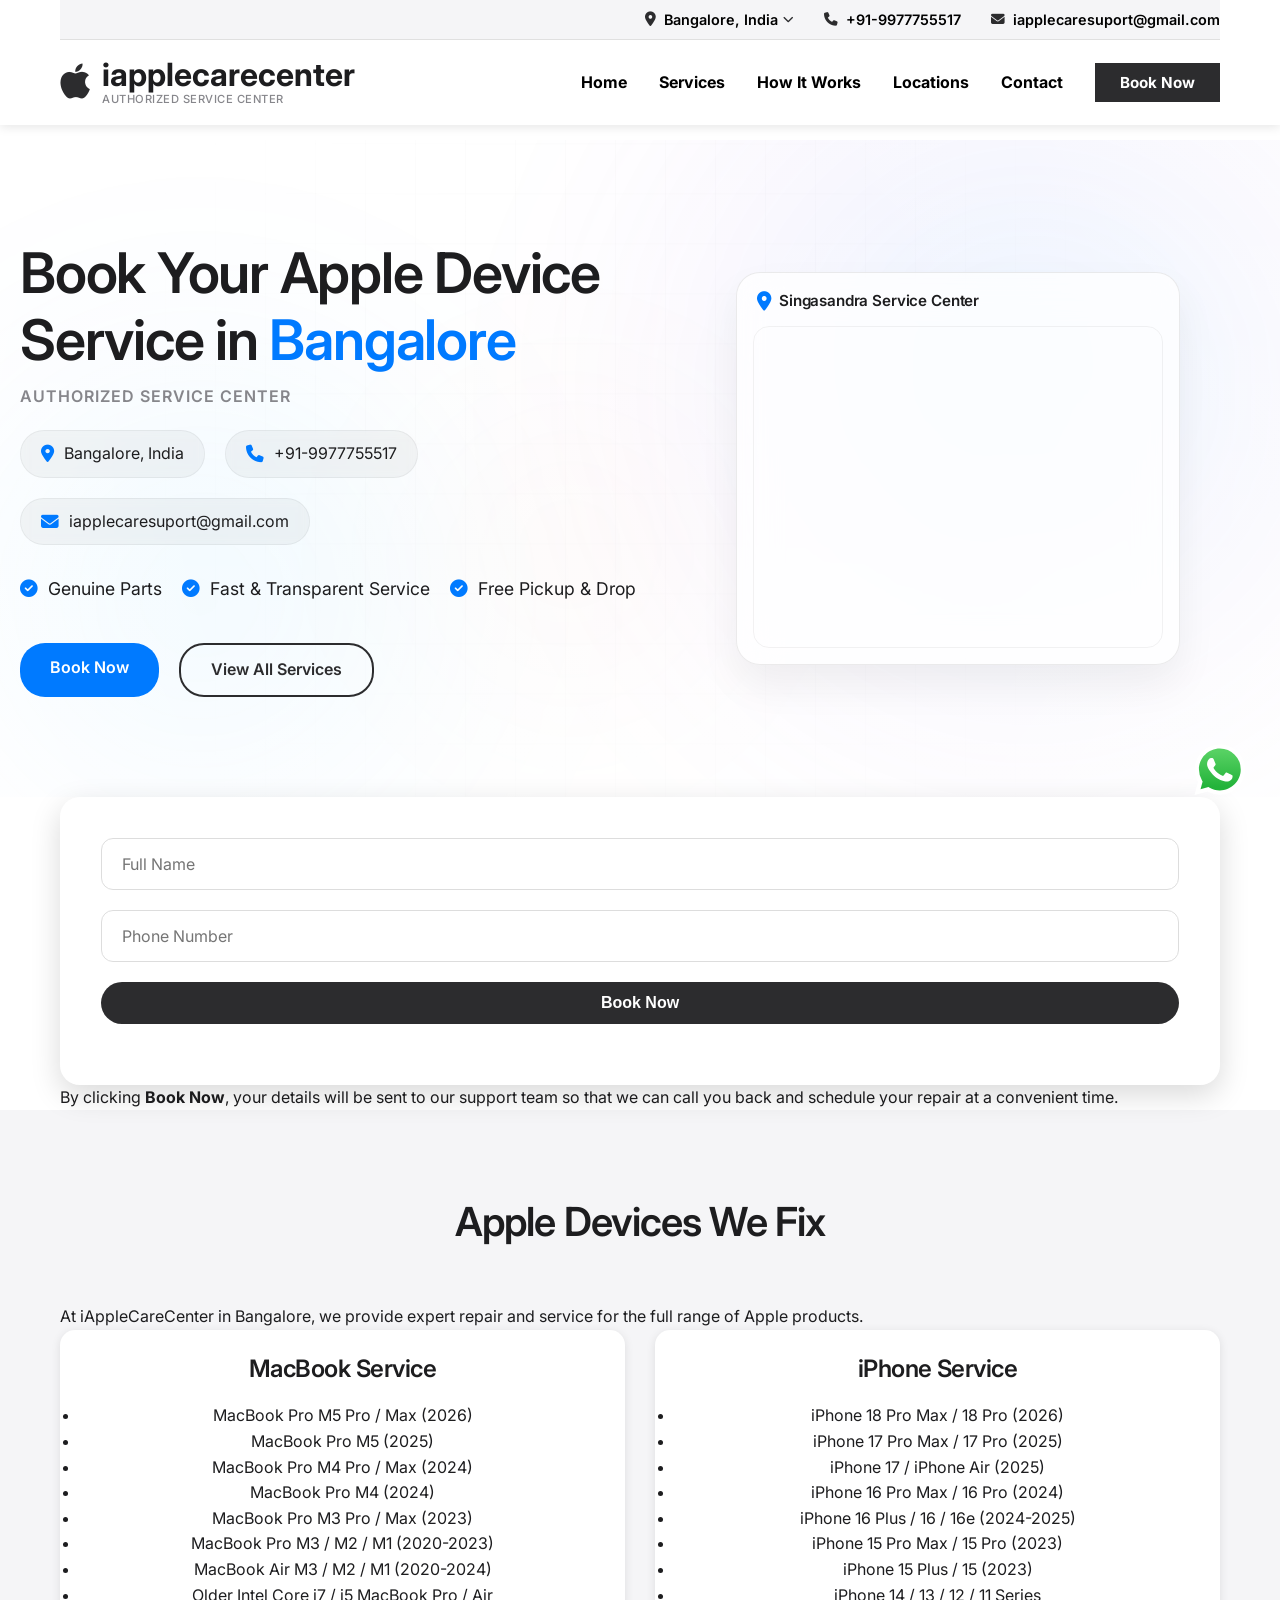
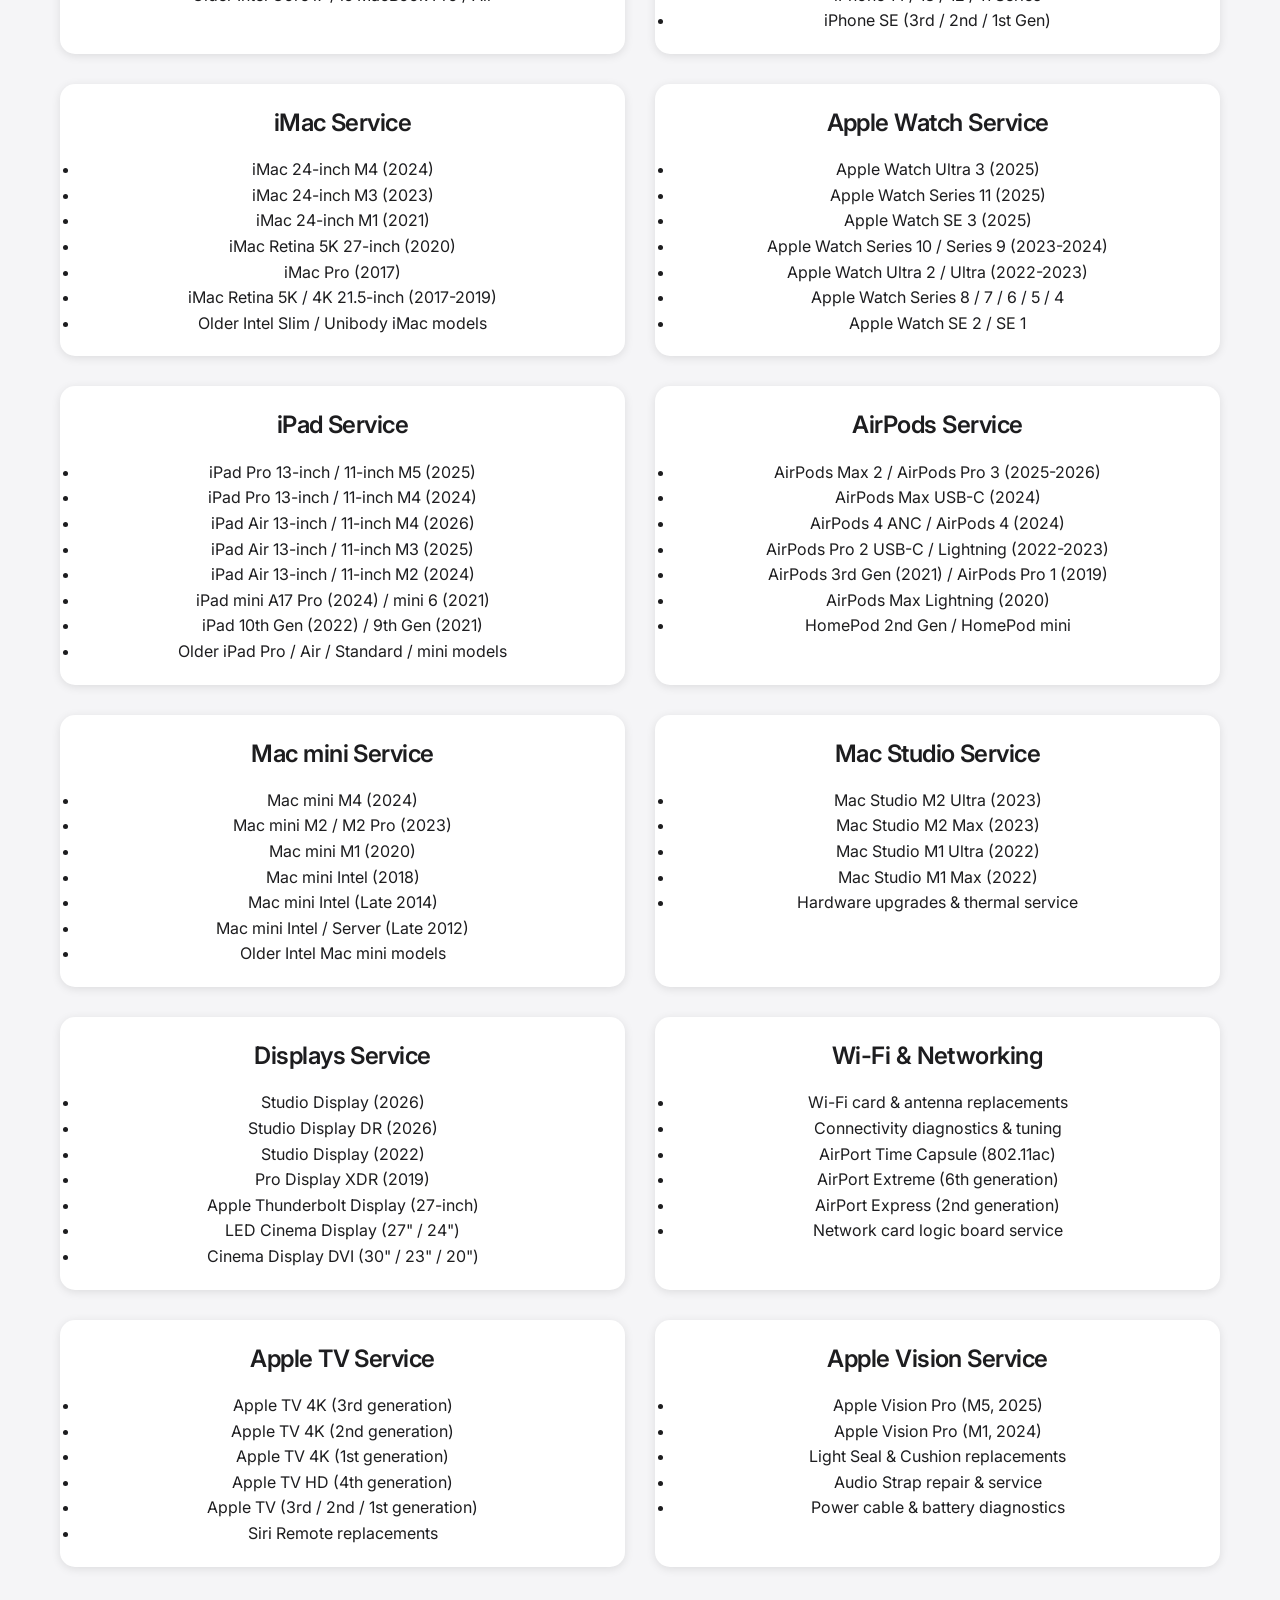
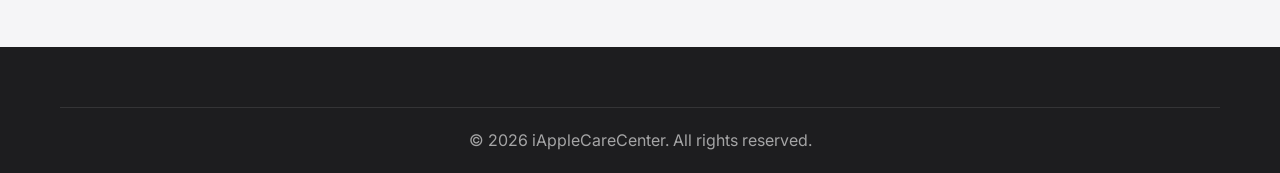
<file: booking.html>
<!DOCTYPE html>
<html lang="en">

<head>
    <meta charset="UTF-8">
    <meta name="viewport" content="width=device-width, initial-scale=1.0">

    <!-- Primary SEO Meta Tags -->
    <title>Book Repair Appointment | iapplecarecenter | iApple Care Center</title>
    <meta name="description"
        content="Book a repair appointment with iapplecarecenter (iApple Care Center) in Bangalore. Same-day service for iPhone 18 Pro, 18 Pro Max, MacBook, iPad, and Watch.">
    <meta name="keywords"
        content="Book Apple repair, iPhone 18 Pro repair, iPhone 18 Pro Max repair, Apple 18 Pro service Bangalore, iPhone service booking, MacBook repair appointment, iapplecarecenter, iApple Care Center Bangalore">
    <meta name="author" content="iapplecarecenter">

    <!-- Canonical URL -->
    <link rel="canonical" href="https://iapplecarecenter.com/booking.html">

    <!-- Open Graph / Facebook -->
    <meta property="og:type" content="website">
    <meta property="og:url" content="https://iapplecarecenter.com/booking.html">
    <meta property="og:title" content="Book Repair Appointment | iapplecarecenter | iApple Care Center">
    <meta property="og:description"
        content="Book your Apple device repair at iapplecarecenter (iApple Care Center) Bangalore. Easy same-day appointments.">
    <meta property="og:image" content="https://iapplecarecenter.com/images/og-image.webp">

    <!-- Twitter -->
    <meta property="twitter:card" content="summary_large_image">
    <meta property="twitter:url" content="https://iapplecarecenter.com/booking.html">
    <meta property="twitter:title" content="Book Repair Appointment | iapplecarecenter | iApple Care Center">
    <meta property="twitter:description"
        content="Book your Apple device repair at iapplecarecenter (iApple Care Center) Bangalore. Easy same-day appointments.">
    <meta property="twitter:image" content="https://iapplecarecenter.com/images/og-image.webp">

    <!-- Favicon -->
    <link rel="icon" type="image/svg+xml" href="favicon.svg">
    <link rel="apple-touch-icon" href="favicon.svg">

    <!-- Preconnect & Styles -->
    <link rel="preconnect" href="https://cdnjs.cloudflare.com">
    <link rel="preconnect" href="https://fonts.googleapis.com">
    <link rel="preconnect" href="https://fonts.gstatic.com" crossorigin>

    <link rel="stylesheet" href="styles.min.css?v=c136757a">
    
    <!-- Deferred loading fallback for non-JS browsers -->
    <noscript>
        <link href="https://fonts.googleapis.com/css2?family=Inter:wght@300;400;500;600;700&display=swap" rel="stylesheet">
        <link rel="stylesheet" href="https://cdnjs.cloudflare.com/ajax/libs/font-awesome/6.4.0/css/all.min.css">
    </noscript>
</head>

<body class="booking-page">
    <!-- Navigation (same as main page) -->
    <nav class="navbar">
        <div class="container">
            <div class="nav-top-bar">
                <div class="nav-contact-info">
                    <div class="contact-item location-dropdown-wrapper" id="locationDropdownWrapper">
                        <i class="fas fa-map-marker-alt location-pin-icon"></i>
                        <span class="location-dropdown-trigger" id="locationDropdownTrigger">
                            <span id="locationLabel">Bangalore, India</span>
                            <i class="fas fa-chevron-down location-chevron"></i>
                        </span>
                        <div class="location-dropdown-menu" id="locationDropdownMenu" role="listbox" aria-label="Service Locations">
                            <div class="location-dropdown-header">
                                <i class="fas fa-location-dot"></i>
                                <div class="location-header-text">
                                    <span>Our Service Areas</span>
                                    <small id="currentLocationBadge">Tap a location to select</small>
                                </div>
                            </div>
                            <ul>
                                <li><a href="location.html?loc=Singasandra" data-location="Singasandra"><i class="fas fa-circle-dot"></i> Singasandra</a></li>
                                <li><a href="location.html?loc=Begur" data-location="Begur"><i class="fas fa-circle-dot"></i> Begur</a></li>
                                <li><a href="location.html?loc=Koramangala" data-location="Koramangala"><i class="fas fa-circle-dot"></i> Koramangala</a></li>
                                <li><a href="location.html?loc=HSR+Layout" data-location="HSR Layout"><i class="fas fa-circle-dot"></i> HSR Layout</a></li>
                                <li><a href="location.html?loc=Sarjapur" data-location="Sarjapur"><i class="fas fa-circle-dot"></i> Sarjapur</a></li>
                                <li><a href="location.html?loc=Electronics+City" data-location="Electronics City"><i class="fas fa-circle-dot"></i> Electronics City</a></li>
                                <li><a href="location.html?loc=Hosur" data-location="Hosur"><i class="fas fa-circle-dot"></i> Hosur</a></li>
                                <li><a href="location.html?loc=Krishnagiri" data-location="Krishnagiri"><i class="fas fa-circle-dot"></i> Krishnagiri</a></li>
                                <li><a href="location.html?loc=Bannerghatta+Road" data-location="Bannerghatta Road"><i class="fas fa-circle-dot"></i> Bannerghatta Road</a></li>
                                <li><a href="location.html?loc=BTM+Stage+1" data-location="BTM Stage 1"><i class="fas fa-circle-dot"></i> BTM Stage 1</a></li>
                                <li><a href="location.html?loc=BTM+Stage+2" data-location="BTM Stage 2"><i class="fas fa-circle-dot"></i> BTM Stage 2</a></li>
                                <li><a href="location.html?loc=JP+Nagar" data-location="JP Nagar"><i class="fas fa-circle-dot"></i> JP Nagar</a></li>
                                <li><a href="location.html?loc=Jayanagar" data-location="Jayanagar"><i class="fas fa-circle-dot"></i> Jayanagar</a></li>
                                <li><a href="location.html?loc=Banashankari" data-location="Banashankari"><i class="fas fa-circle-dot"></i> Banashankari</a></li>
                                <li><a href="location.html?loc=Whitefield" data-location="Whitefield"><i class="fas fa-circle-dot"></i> Whitefield</a></li>
                                <li><a href="location.html?loc=MG+Road" data-location="MG Road"><i class="fas fa-circle-dot"></i> MG Road</a></li>
                                <li><a href="location.html?loc=Hebbal" data-location="Hebbal"><i class="fas fa-circle-dot"></i> Hebbal</a></li>
                                <li><a href="location.html?loc=Brigade+Road" data-location="Brigade Road"><i class="fas fa-circle-dot"></i> Brigade Road</a></li>
                            </ul>
                        </div>
                    </div>
                    <div class="contact-item">
                        <i class="fas fa-phone"></i>
                        <a href="tel:+919977755517" class="contact-link">+91-9977755517</a>
                    </div>
                    <div class="contact-item">
                        <i class="fas fa-envelope"></i>
                        <span>iapplecaresuport@gmail.com</span>
                    </div>
                </div>
            </div>
            <div class="nav-wrapper">
                <a href="index.html" class="logo" aria-label="iapplecarecenter">
                    <i class="fab fa-apple"></i>
                    <div class="logo-content">
                        <span class="logo-text">iapplecarecenter</span>
                        <span class="authorized-badge">Authorized Service Center</span>
                    </div>
                </a>
                <ul class="nav-menu" id="navMenu">
                    <li><a href="index.html#home">Home</a></li>
                    <li><a href="index.html#devices">Services</a></li>
                    <li><a href="index.html#how-it-works">How It Works</a></li>
                    <li><a href="location.html">Locations</a></li>
                    <li><a href="index.html#quote">Contact</a></li>
                    <li><a href="#booking-form" class="btn-primary btn-book">Book Now</a></li>
                </ul>
                <div class="hamburger" id="hamburger">
                    <span></span>
                    <span></span>
                    <span></span>
                </div>
            </div>
        </div>
    </nav>

    <!-- Hero Section (same style as main page, booking-focused text) -->
    <section id="home" class="hero">
        <div class="hero-background">
            <div class="hero-glow-center"></div>
            <div class="hero-grid-overlay"></div>
            <div class="hero-overlay"></div>
        </div>
        <div class="hero-slider">
            <div class="slide active">
                <div class="container hero-grid">
                    <div class="hero-content fade-in-up">
                        <h1>Book Your Apple Device Service in <span class="highlight">Bangalore</span></h1>
                        <p class="hero-subtitle">Authorized Service Center</p>
                        <div class="hero-contact-info">
                            <div class="hero-contact-item">
                                <i class="fas fa-map-marker-alt"></i>
                                <span>Bangalore, India</span>
                            </div>
                            <div class="hero-contact-item">
                                <i class="fas fa-phone"></i>
                                <a href="tel:+919977755517" class="hero-contact-link">+91-9977755517</a>
                            </div>
                            <div class="hero-contact-item">
                                <i class="fas fa-envelope"></i>
                                <span>iapplecaresuport@gmail.com</span>
                            </div>
                        </div>
                        <div class="hero-features">
                            <div class="feature-item reveal fade-bottom delay-100">
                                <i class="fas fa-check-circle"></i>
                                <span>Genuine Parts</span>
                            </div>
                            <div class="feature-item reveal fade-bottom delay-200">
                                <i class="fas fa-check-circle"></i>
                                <span>Fast & Transparent Service</span>
                            </div>
                            <div class="feature-item reveal fade-bottom delay-300">
                                <i class="fas fa-check-circle"></i>
                                <span>Free Pickup & Drop</span>
                            </div>
                        </div>
                        <div class="hero-buttons">
                            <a href="#booking-form" class="btn btn-primary">Book Now</a>
                            <a href="index.html#devices" class="btn btn-secondary">View All Services</a>
                        </div>
                    </div>
                    <div class="hero-map-wrapper reveal zoom-in delay-200">
                        <div class="hero-map-card">
                            <div class="hero-map-header">
                                <i class="fas fa-map-marker-alt"></i>
                                <span>Singasandra Service Center</span>
                            </div>
                            <div class="hero-map-container">
                                <iframe 
                                    src="https://www.google.com/maps/embed?pb=!1m18!1m12!1m3!1d31113.496689759668!2d77.61709332721175!3d12.895688527953208!2m3!1f0!2f0!3f0!3m2!1i1024!2i768!4f13.1!3m3!1m2!1s0x3bae15f00ed0548b%3A0x4f15390452616d61!2siAppleCareCenter!5e0!3m2!1sen!2sin!4v1786261512813!5m2!1sen!2sin" 
                                    width="100%" 
                                    height="320" 
                                    style="border:0;" 
                                    allowfullscreen="" 
                                    loading="lazy" 
                                    referrerpolicy="strict-origin-when-cross-origin">
                                </iframe>
                            </div>
                        </div>
                    </div>
                </div>
            </div>
        </div>
        <div class="slider-dots">
            <span class="dot active"></span>
            <span class="dot"></span>
        </div>
    </section>

    <main>

        <section id="booking-form" class="booking-form-section" aria-label="Book Now Form">
            <div class="container">
                <div class="quote-form-container">
                    <form id="bookingForm" class="quote-form">
                        <div class="form-group">
                            <input type="text" id="bookingName" name="name" placeholder="Full Name" required
                                aria-label="Your Full Name">
                        </div>
                        <div class="form-group">
                            <input type="tel" id="bookingPhone" name="phone" placeholder="Phone Number" required
                                aria-label="Your Phone Number">
                        </div>
                        <button type="submit" class="btn btn-primary btn-block">Book Now</button>
                        <p id="bookingMessage" class="form-message" aria-live="polite"></p>
                    </form>
                </div>
                <p class="booking-note">
                    By clicking <strong>Book Now</strong>, your details will be sent to our support team so that we can
                    call you back and schedule your repair at a convenient time.
                </p>
            </div>
        </section>

        <!-- Devices & Services Section for SEO and user info -->
        <section class="devices booking-devices">
            <div class="container">
                <h2>Apple Devices We Fix</h2>
                <p>At iAppleCareCenter in Bangalore, we provide expert repair and service for the full range of Apple
                    products.</p>
                <div class="devices-grid">
                    <div class="device-card">
                        <h3>MacBook Service</h3>
                        <ul>
                            <li>MacBook Pro M5 Pro / Max (2026)</li>
                            <li>MacBook Pro M5 (2025)</li>
                            <li>MacBook Pro M4 Pro / Max (2024)</li>
                            <li>MacBook Pro M4 (2024)</li>
                            <li>MacBook Pro M3 Pro / Max (2023)</li>
                            <li>MacBook Pro M3 / M2 / M1 (2020-2023)</li>
                            <li>MacBook Air M3 / M2 / M1 (2020-2024)</li>
                            <li>Older Intel Core i7 / i5 MacBook Pro / Air</li>
                        </ul>
                    </div>
                    <div class="device-card">
                        <h3>iPhone Service</h3>
                        <ul>
                            <li>iPhone 18 Pro Max / 18 Pro (2026)</li>
                            <li>iPhone 17 Pro Max / 17 Pro (2025)</li>
                            <li>iPhone 17 / iPhone Air (2025)</li>
                            <li>iPhone 16 Pro Max / 16 Pro (2024)</li>
                            <li>iPhone 16 Plus / 16 / 16e (2024-2025)</li>
                            <li>iPhone 15 Pro Max / 15 Pro (2023)</li>
                            <li>iPhone 15 Plus / 15 (2023)</li>
                            <li>iPhone 14 / 13 / 12 / 11 Series</li>
                            <li>iPhone SE (3rd / 2nd / 1st Gen)</li>
                        </ul>
                    </div>
                    <div class="device-card">
                        <h3>iMac Service</h3>
                        <ul>
                            <li>iMac 24-inch M4 (2024)</li>
                            <li>iMac 24-inch M3 (2023)</li>
                            <li>iMac 24-inch M1 (2021)</li>
                            <li>iMac Retina 5K 27-inch (2020)</li>
                            <li>iMac Pro (2017)</li>
                            <li>iMac Retina 5K / 4K 21.5-inch (2017-2019)</li>
                            <li>Older Intel Slim / Unibody iMac models</li>
                        </ul>
                    </div>
                    <div class="device-card">
                        <h3>Apple Watch Service</h3>
                        <ul>
                            <li>Apple Watch Ultra 3 (2025)</li>
                            <li>Apple Watch Series 11 (2025)</li>
                            <li>Apple Watch SE 3 (2025)</li>
                            <li>Apple Watch Series 10 / Series 9 (2023-2024)</li>
                            <li>Apple Watch Ultra 2 / Ultra (2022-2023)</li>
                            <li>Apple Watch Series 8 / 7 / 6 / 5 / 4</li>
                            <li>Apple Watch SE 2 / SE 1</li>
                        </ul>
                    </div>
                    <div class="device-card">
                        <h3>iPad Service</h3>
                        <ul>
                            <li>iPad Pro 13-inch / 11-inch M5 (2025)</li>
                            <li>iPad Pro 13-inch / 11-inch M4 (2024)</li>
                            <li>iPad Air 13-inch / 11-inch M4 (2026)</li>
                            <li>iPad Air 13-inch / 11-inch M3 (2025)</li>
                            <li>iPad Air 13-inch / 11-inch M2 (2024)</li>
                            <li>iPad mini A17 Pro (2024) / mini 6 (2021)</li>
                            <li>iPad 10th Gen (2022) / 9th Gen (2021)</li>
                            <li>Older iPad Pro / Air / Standard / mini models</li>
                        </ul>
                    </div>
                    <div class="device-card">
                        <h3>AirPods Service</h3>
                        <ul>
                            <li>AirPods Max 2 / AirPods Pro 3 (2025-2026)</li>
                            <li>AirPods Max USB-C (2024)</li>
                            <li>AirPods 4 ANC / AirPods 4 (2024)</li>
                            <li>AirPods Pro 2 USB-C / Lightning (2022-2023)</li>
                            <li>AirPods 3rd Gen (2021) / AirPods Pro 1 (2019)</li>
                            <li>AirPods Max Lightning (2020)</li>
                            <li>HomePod 2nd Gen / HomePod mini</li>
                        </ul>
                    </div>
                    <div class="device-card">
                        <h3>Mac mini Service</h3>
                        <ul>
                            <li>Mac mini M4 (2024)</li>
                            <li>Mac mini M2 / M2 Pro (2023)</li>
                            <li>Mac mini M1 (2020)</li>
                            <li>Mac mini Intel (2018)</li>
                            <li>Mac mini Intel (Late 2014)</li>
                            <li>Mac mini Intel / Server (Late 2012)</li>
                            <li>Older Intel Mac mini models</li>
                        </ul>
                    </div>
                    <div class="device-card">
                        <h3>Mac Studio Service</h3>
                        <ul>
                            <li>Mac Studio M2 Ultra (2023)</li>
                            <li>Mac Studio M2 Max (2023)</li>
                            <li>Mac Studio M1 Ultra (2022)</li>
                            <li>Mac Studio M1 Max (2022)</li>
                            <li>Hardware upgrades & thermal service</li>
                        </ul>
                    </div>
                    <div class="device-card">
                        <h3>Displays Service</h3>
                        <ul>
                            <li>Studio Display (2026)</li>
                            <li>Studio Display DR (2026)</li>
                            <li>Studio Display (2022)</li>
                            <li>Pro Display XDR (2019)</li>
                            <li>Apple Thunderbolt Display (27-inch)</li>
                            <li>LED Cinema Display (27" / 24")</li>
                            <li>Cinema Display DVI (30" / 23" / 20")</li>
                        </ul>
                    </div>
                    <div class="device-card">
                        <h3>Wi-Fi & Networking</h3>
                        <ul>
                            <li>Wi-Fi card & antenna replacements</li>
                            <li>Connectivity diagnostics & tuning</li>
                            <li>AirPort Time Capsule (802.11ac)</li>
                            <li>AirPort Extreme (6th generation)</li>
                            <li>AirPort Express (2nd generation)</li>
                            <li>Network card logic board service</li>
                        </ul>
                    </div>
                    <div class="device-card">
                        <h3>Apple TV Service</h3>
                        <ul>
                            <li>Apple TV 4K (3rd generation)</li>
                            <li>Apple TV 4K (2nd generation)</li>
                            <li>Apple TV 4K (1st generation)</li>
                            <li>Apple TV HD (4th generation)</li>
                            <li>Apple TV (3rd / 2nd / 1st generation)</li>
                            <li>Siri Remote replacements</li>
                        </ul>
                    </div>
                    <div class="device-card">
                        <h3>Apple Vision Service</h3>
                        <ul>
                            <li>Apple Vision Pro (M5, 2025)</li>
                            <li>Apple Vision Pro (M1, 2024)</li>
                            <li>Light Seal & Cushion replacements</li>
                            <li>Audio Strap repair & service</li>
                            <li>Power cable & battery diagnostics</li>
                        </ul>
                    </div>
                </div>
            </div>
        </section>
    </main>

    <footer class="footer">
        <div class="container">
            <div class="footer-bottom">
                <p>&copy; 2026 iAppleCareCenter. All rights reserved.</p>
            </div>
        </div>
    </footer>
 
    <!-- Floating WhatsApp Button -->
    <a href="https://wa.me/919977755517" class="whatsapp-float" target="_blank" aria-label="Chat with us on WhatsApp">
        <img loading="lazy" src="images/whatsapp.svg" alt="Chat with us on WhatsApp" width="60" height="60">
    </a>

    <script>
        // CHANGE THIS TO THE REAL OWNER EMAIL ADDRESS
        const OWNER_EMAIL = "iapplecaresuport@gmail.com";

        document.getElementById("bookingForm").addEventListener("submit", function (e) {
            e.preventDefault();

            const name = document.getElementById("bookingName").value.trim();
            const phone = document.getElementById("bookingPhone").value.trim();
            const msgEl = document.getElementById("bookingMessage");

            if (!name || !phone) {
                msgEl.textContent = "Please enter both your name and phone number.";
                msgEl.style.color = "red";
                return;
            }

            const subject = encodeURIComponent("New Booking Request from Website");
            const body = encodeURIComponent(
                "New booking request details:\n\n" +
                "Name: " + name + "\n" +
                "Phone: " + phone + "\n\n" +
                "Source: Booking Page (Book Now / Fix button)"
            );

            // Open default mail client with pre-filled email
            window.location.href = "mailto:" + OWNER_EMAIL + "?subject=" + subject + "&body=" + body;

            msgEl.textContent = "Booking details prepared in your email app. Please click send to complete.";
            msgEl.style.color = "green";
            this.reset();
        });
    </script>
    <!-- BreadcrumbList Schema -->
    <script type="application/ld+json">
    {
        "@context": "https://schema.org",
        "@type": "BreadcrumbList",
        "itemListElement": [
            {
                "@type": "ListItem",
                "position": 1,
                "name": "Home",
                "item": "https://iapplecarecenter.com/"
            },
            {
                "@type": "ListItem",
                "position": 2,
                "name": "Book Repair Appointment",
                "item": "https://iapplecarecenter.com/booking.html"
            }
        ]
    }
    </script>

    <!-- LocalBusiness Schema (Simplified Reference for Entity Consistency) -->
    <script type="application/ld+json">
    {
        "@context": "https://schema.org",
        "@type": "LocalBusiness",
        "@id": "https://iapplecarecenter.com",
        "name": "iApple Care Center",
        "url": "https://iapplecarecenter.com",
        "logo": "https://iapplecarecenter.com/images/og-image.webp",
        "telephone": "+919977755517",
        "priceRange": "$$",
        "address": {
            "@type": "PostalAddress",
            "streetAddress": "427, 3rd Floor, B Block, AECS Layout, Singasandra",
            "addressLocality": "Bengaluru",
            "addressRegion": "Karnataka",
            "postalCode": "560068",
            "addressCountry": "IN"
        }
    }
    </script>

    <script src="script.min.js?v=ff175956" defer></script>
</body>

</html>
</file>
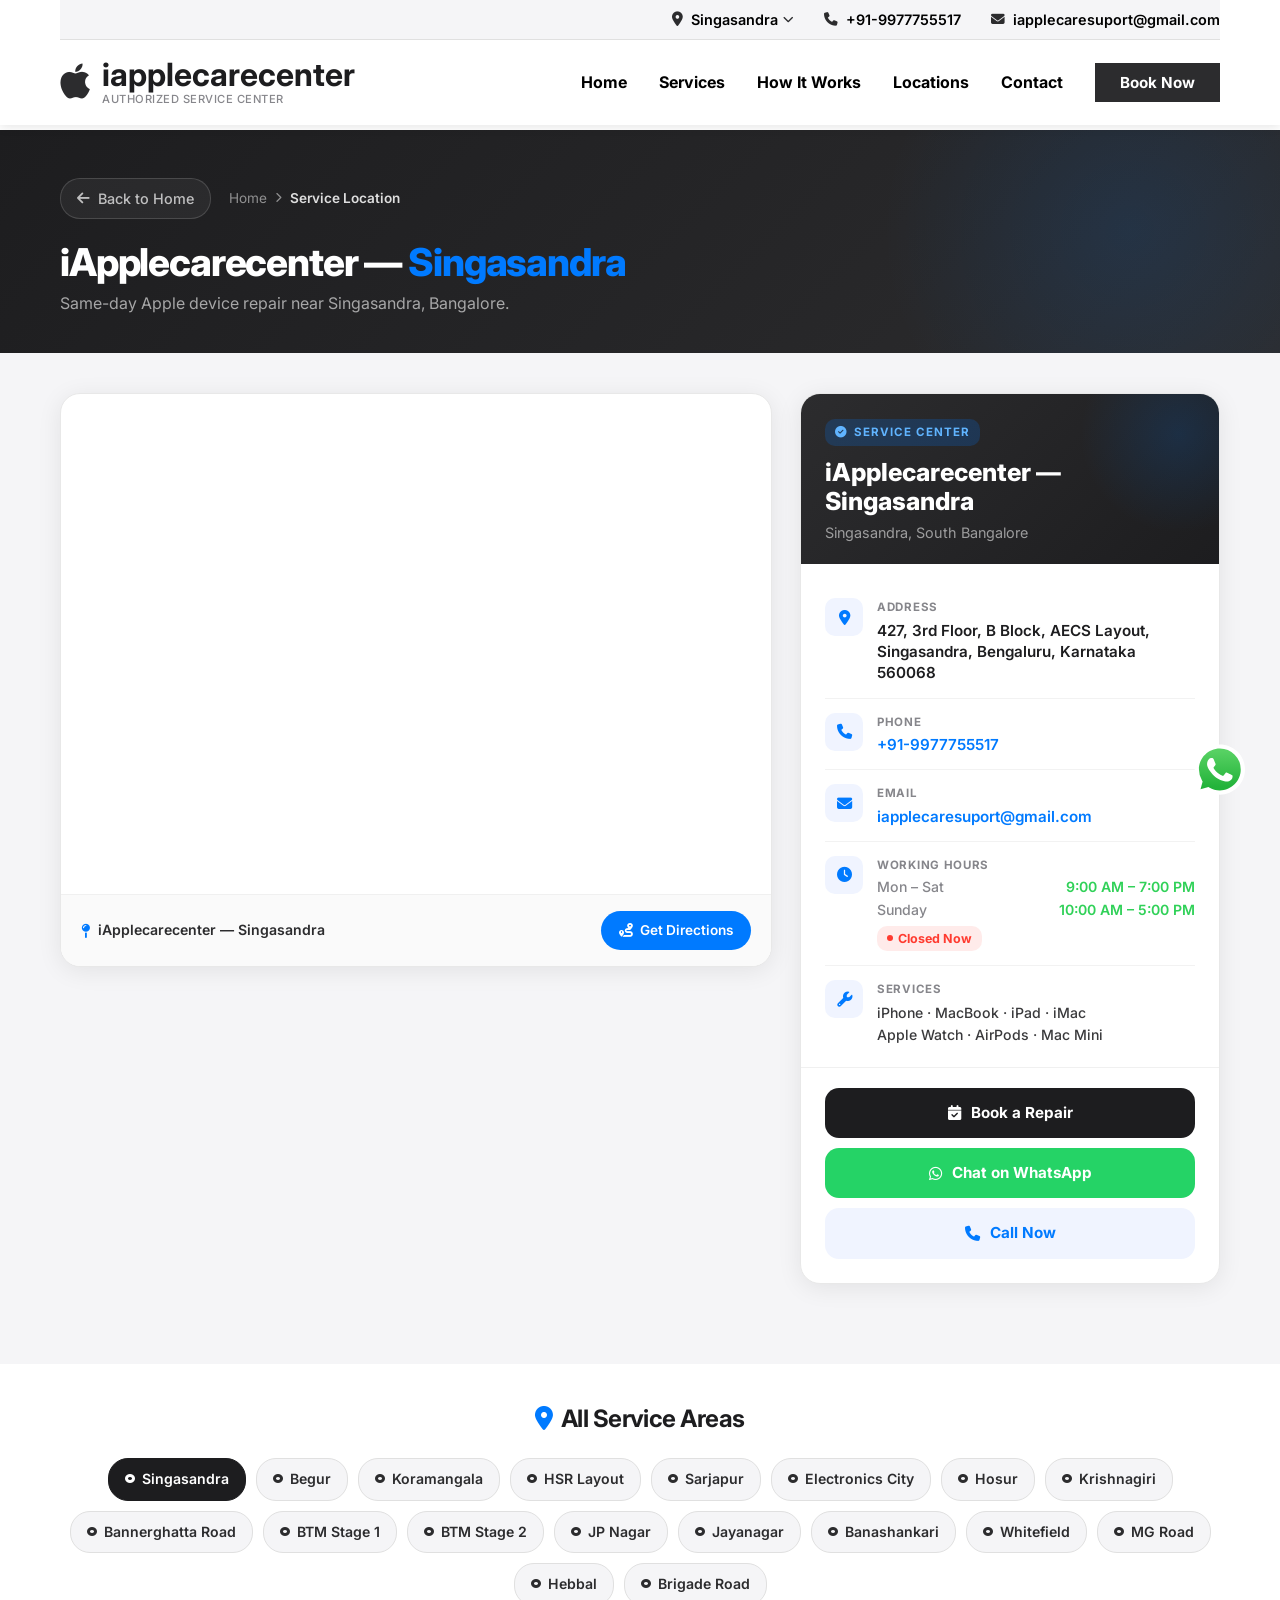
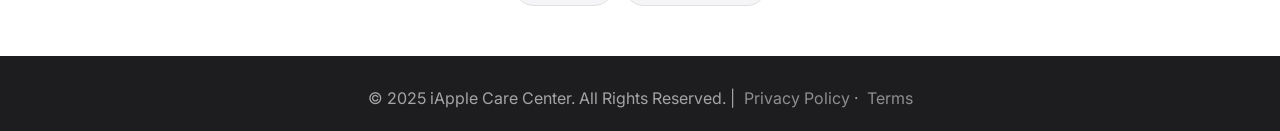
<file: location.html>
<!DOCTYPE html>
<html lang="en">

<head>
    <meta charset="UTF-8">
    <meta name="viewport" content="width=device-width, initial-scale=1.0">
    <meta name="description" content="Find iApple Care Center near you. Apple device repair service in Bangalore — iPhone, MacBook, iPad, Apple Watch repairs with same-day service.">
    <meta name="robots" content="index, follow">
    <link rel="canonical" href="https://iapplecarecenter.com/location.html">
    <title>Service Location | iApple Care Center Bangalore</title>

    <!-- Favicon -->
    <link rel="icon" type="image/svg+xml" href="favicon.svg">
    <link rel="apple-touch-icon" href="favicon.svg">

    <!-- Preconnect -->
    <link rel="preconnect" href="https://cdnjs.cloudflare.com">
    <link rel="preconnect" href="https://fonts.googleapis.com">
    <link rel="preconnect" href="https://fonts.gstatic.com" crossorigin>

    <link rel="stylesheet" href="styles.min.css?v=c136757a">

    <style>
        /* ── Location Page Specific Styles ─────────────────── */
        .loc-hero {
            margin-top: 130px;
            background: linear-gradient(135deg, #1d1d1f 0%, #2c2c2e 100%);
            padding: 48px 0 36px;
            position: relative;
            overflow: hidden;
        }

        .loc-hero::before {
            content: '';
            position: absolute;
            width: 500px;
            height: 500px;
            background: radial-gradient(circle, rgba(0,122,255,0.12) 0%, transparent 70%);
            top: -150px;
            right: -100px;
            border-radius: 50%;
            pointer-events: none;
        }

        .loc-hero-inner {
            position: relative;
            z-index: 2;
            display: flex;
            align-items: center;
            gap: 18px;
            flex-wrap: wrap;
        }

        .loc-back-btn {
            display: inline-flex;
            align-items: center;
            gap: 8px;
            color: rgba(255,255,255,0.7);
            text-decoration: none;
            font-size: 0.9rem;
            font-weight: 500;
            padding: 8px 16px;
            border: 1px solid rgba(255,255,255,0.15);
            border-radius: 20px;
            transition: all 0.25s ease;
            background: rgba(255,255,255,0.05);
            flex-shrink: 0;
        }

        .loc-back-btn:hover {
            background: rgba(255,255,255,0.12);
            color: #fff;
            border-color: rgba(255,255,255,0.3);
        }

        .loc-breadcrumb {
            display: flex;
            align-items: center;
            gap: 8px;
            color: rgba(255,255,255,0.5);
            font-size: 0.85rem;
        }

        .loc-breadcrumb span { color: rgba(255,255,255,0.85); font-weight: 600; }
        .loc-breadcrumb i   { font-size: 0.65rem; }

        .loc-title-block {
            margin-top: 20px;
        }

        .loc-title-block h1 {
            font-size: 2.4rem;
            font-weight: 800;
            color: #fff;
            margin: 0 0 6px;
            line-height: 1.2;
            letter-spacing: -0.03em;
        }

        .loc-title-block h1 .loc-accent { color: #007aff; }

        .loc-title-block p {
            color: rgba(255,255,255,0.6);
            font-size: 1rem;
            margin: 0;
        }

        /* ── Main Content ─────────────────────────────────── */
        .loc-content {
            padding: 40px 0 80px;
            background: #f5f5f7;
            min-height: 60vh;
        }

        .loc-grid {
            display: grid;
            grid-template-columns: 1fr 420px;
            gap: 28px;
            align-items: start;
        }

        /* Map Card */
        .loc-map-card {
            background: #fff;
            border-radius: 20px;
            overflow: hidden;
            box-shadow: 0 4px 24px rgba(0,0,0,0.08);
            border: 1px solid #e8e8e8;
        }

        .loc-map-card iframe {
            display: block;
            width: 100%;
            height: 500px;
            border: none;
        }

        .loc-map-footer {
            padding: 16px 20px;
            display: flex;
            align-items: center;
            justify-content: space-between;
            border-top: 1px solid #f0f0f0;
            background: #fafafa;
            flex-wrap: wrap;
            gap: 10px;
        }

        .loc-map-label {
            display: flex;
            align-items: center;
            gap: 8px;
            font-size: 0.88rem;
            font-weight: 600;
            color: #2c2c2e;
        }

        .loc-map-label i { color: #007aff; }

        .loc-directions-btn {
            display: inline-flex;
            align-items: center;
            gap: 7px;
            background: #007aff;
            color: #fff;
            text-decoration: none;
            padding: 9px 18px;
            border-radius: 20px;
            font-size: 0.85rem;
            font-weight: 600;
            transition: all 0.25s ease;
        }

        .loc-directions-btn:hover {
            background: #005bb5;
            transform: translateY(-1px);
            box-shadow: 0 6px 16px rgba(0,122,255,0.35);
        }

        /* Info Card */
        .loc-info-card {
            background: #fff;
            border-radius: 20px;
            box-shadow: 0 4px 24px rgba(0,0,0,0.08);
            border: 1px solid #e8e8e8;
            overflow: hidden;
        }

        .loc-info-header {
            background: linear-gradient(135deg, #2c2c2e 0%, #1d1d1f 100%);
            padding: 24px 24px 20px;
            position: relative;
            overflow: hidden;
        }

        .loc-info-header::after {
            content: '';
            position: absolute;
            width: 200px;
            height: 200px;
            background: radial-gradient(circle, rgba(0,122,255,0.15) 0%, transparent 70%);
            top: -60px;
            right: -60px;
            border-radius: 50%;
            pointer-events: none;
        }

        .loc-info-badge {
            display: inline-flex;
            align-items: center;
            gap: 6px;
            background: rgba(0,122,255,0.2);
            color: #60b4ff;
            font-size: 0.72rem;
            font-weight: 700;
            text-transform: uppercase;
            letter-spacing: 1px;
            padding: 4px 10px;
            border-radius: 10px;
            margin-bottom: 12px;
        }

        .loc-info-name {
            font-size: 1.55rem;
            font-weight: 800;
            color: #fff;
            margin: 0 0 4px;
            line-height: 1.2;
        }

        .loc-info-area {
            color: rgba(255,255,255,0.55);
            font-size: 0.9rem;
        }

        .loc-info-body {
            padding: 20px 24px;
        }

        .loc-detail-row {
            display: flex;
            align-items: flex-start;
            gap: 14px;
            padding: 14px 0;
            border-bottom: 1px solid #f2f2f2;
        }

        .loc-detail-row:last-child {
            border-bottom: none;
            padding-bottom: 0;
        }

        .loc-detail-icon {
            width: 38px;
            height: 38px;
            border-radius: 10px;
            background: #f0f4ff;
            display: flex;
            align-items: center;
            justify-content: center;
            flex-shrink: 0;
        }

        .loc-detail-icon i {
            font-size: 0.95rem;
            color: #007aff;
        }

        .loc-detail-content {
            flex: 1;
        }

        .loc-detail-label {
            font-size: 0.72rem;
            font-weight: 700;
            color: #86868b;
            text-transform: uppercase;
            letter-spacing: 0.7px;
            margin-bottom: 3px;
        }

        .loc-detail-value {
            font-size: 0.95rem;
            font-weight: 600;
            color: #1d1d1f;
            line-height: 1.4;
        }

        .loc-detail-value a {
            color: #007aff;
            text-decoration: none;
            transition: color 0.2s;
        }

        .loc-detail-value a:hover { color: #005bb5; text-decoration: underline; }

        .loc-hours-grid {
            display: flex;
            flex-direction: column;
            gap: 3px;
        }

        .loc-hours-row {
            display: flex;
            justify-content: space-between;
            font-size: 0.88rem;
            color: #3a3a3c;
        }

        .loc-hours-row .day { color: #86868b; font-weight: 500; }
        .loc-hours-row .time { font-weight: 600; }
        .loc-hours-row .time.closed { color: #ff3b30; }
        .loc-hours-row .time.open { color: #30d158; }

        /* Status Pill */
        .loc-status-pill {
            display: inline-flex;
            align-items: center;
            gap: 5px;
            padding: 4px 10px;
            border-radius: 10px;
            font-size: 0.78rem;
            font-weight: 700;
            margin-top: 6px;
        }

        .loc-status-pill.open-now {
            background: rgba(48,209,88,0.12);
            color: #30d158;
        }

        .loc-status-pill.closed-now {
            background: rgba(255,59,48,0.1);
            color: #ff3b30;
        }

        .loc-status-dot {
            width: 6px;
            height: 6px;
            border-radius: 50%;
            background: currentColor;
            animation: blink-dot 1.4s ease-in-out infinite;
        }

        @keyframes blink-dot {
            0%, 100% { opacity: 1; }
            50% { opacity: 0.3; }
        }

        /* CTA Buttons */
        .loc-cta-group {
            padding: 20px 24px 24px;
            display: flex;
            flex-direction: column;
            gap: 10px;
            border-top: 1px solid #f0f0f0;
        }

        .loc-cta-btn {
            display: flex;
            align-items: center;
            justify-content: center;
            gap: 10px;
            padding: 13px 20px;
            border-radius: 14px;
            font-size: 0.95rem;
            font-weight: 700;
            text-decoration: none;
            transition: all 0.25s ease;
            cursor: pointer;
            border: none;
        }

        .loc-cta-btn.primary {
            background: #1d1d1f;
            color: #fff;
        }

        .loc-cta-btn.primary:hover {
            background: #000;
            transform: translateY(-2px);
            box-shadow: 0 8px 20px rgba(0,0,0,0.25);
        }

        .loc-cta-btn.whatsapp-cta {
            background: #25d366;
            color: #fff;
        }

        .loc-cta-btn.whatsapp-cta:hover {
            background: #1da851;
            transform: translateY(-2px);
            box-shadow: 0 8px 20px rgba(37,211,102,0.35);
        }

        .loc-cta-btn.call-cta {
            background: #f0f4ff;
            color: #007aff;
        }

        .loc-cta-btn.call-cta:hover {
            background: #e0ecff;
            transform: translateY(-2px);
        }

        /* All Locations strip */
        .loc-all-strip {
            padding: 36px 0 50px;
            background: #fff;
        }

        .loc-all-strip h2 {
            font-size: 1.5rem;
            font-weight: 700;
            color: #1d1d1f;
            margin-bottom: 20px;
            text-align: center;
        }

        .loc-chips-grid {
            display: flex;
            flex-wrap: wrap;
            gap: 10px;
            justify-content: center;
        }

        .loc-chip {
            display: inline-flex;
            align-items: center;
            gap: 7px;
            padding: 9px 16px;
            background: #f5f5f7;
            border: 1px solid #e0e0e0;
            border-radius: 20px;
            font-size: 0.88rem;
            font-weight: 600;
            color: #2c2c2e;
            text-decoration: none;
            transition: all 0.2s ease;
            cursor: pointer;
        }

        .loc-chip:hover {
            background: #1d1d1f;
            color: #fff;
            border-color: #1d1d1f;
            transform: translateY(-2px);
        }

        .loc-chip.active {
            background: #1d1d1f;
            color: #fff;
            border-color: #1d1d1f;
        }

        .loc-chip i { font-size: 0.6rem; }

        /* Not Found */
        .loc-not-found {
            text-align: center;
            padding: 80px 20px;
        }

        .loc-not-found i {
            font-size: 4rem;
            color: #ddd;
            margin-bottom: 20px;
            display: block;
        }

        .loc-not-found h2 { color: #86868b; margin-bottom: 10px; }
        .loc-not-found p  { color: #aaa; margin-bottom: 24px; }

        /* Responsive */
        @media (max-width: 900px) {
            .loc-grid {
                grid-template-columns: 1fr;
            }

            .loc-map-card iframe { height: 320px; }

            .loc-title-block h1 { font-size: 1.8rem; }
        }

        @media (max-width: 600px) {
            .loc-hero { margin-top: 80px; padding: 32px 0 24px; }
            .loc-title-block h1 { font-size: 1.5rem; }
            .loc-info-name { font-size: 1.3rem; }
        }
    </style>
</head>

<body>
    <!-- Navigation (same as index) -->
    <nav class="navbar">
        <div class="container">
            <div class="nav-top-bar">
                <div class="nav-contact-info">
                    <div class="contact-item location-dropdown-wrapper" id="locationDropdownWrapper">
                        <i class="fas fa-map-marker-alt location-pin-icon"></i>
                        <span class="location-dropdown-trigger" id="locationDropdownTrigger">
                            <span id="locationLabel">Bangalore, India</span>
                            <i class="fas fa-chevron-down location-chevron"></i>
                        </span>
                        <div class="location-dropdown-menu" id="locationDropdownMenu" role="listbox" aria-label="Service Locations">
                            <div class="location-dropdown-header">
                                <i class="fas fa-location-dot"></i>
                                <div class="location-header-text">
                                    <span>Our Service Areas</span>
                                    <small id="currentLocationBadge">Tap a location to select</small>
                                </div>
                            </div>
                            <ul>
                                <li><a href="location.html?loc=Singasandra" data-location="Singasandra"><i class="fas fa-circle-dot"></i> Singasandra</a></li>
                                <li><a href="location.html?loc=Begur" data-location="Begur"><i class="fas fa-circle-dot"></i> Begur</a></li>
                                <li><a href="location.html?loc=Koramangala" data-location="Koramangala"><i class="fas fa-circle-dot"></i> Koramangala</a></li>
                                <li><a href="location.html?loc=HSR+Layout" data-location="HSR Layout"><i class="fas fa-circle-dot"></i> HSR Layout</a></li>
                                <li><a href="location.html?loc=Sarjapur" data-location="Sarjapur"><i class="fas fa-circle-dot"></i> Sarjapur</a></li>
                                <li><a href="location.html?loc=Electronics+City" data-location="Electronics City"><i class="fas fa-circle-dot"></i> Electronics City</a></li>
                                <li><a href="location.html?loc=Hosur" data-location="Hosur"><i class="fas fa-circle-dot"></i> Hosur</a></li>
                                <li><a href="location.html?loc=Krishnagiri" data-location="Krishnagiri"><i class="fas fa-circle-dot"></i> Krishnagiri</a></li>
                                <li><a href="location.html?loc=Bannerghatta+Road" data-location="Bannerghatta Road"><i class="fas fa-circle-dot"></i> Bannerghatta Road</a></li>
                                <li><a href="location.html?loc=BTM+Stage+1" data-location="BTM Stage 1"><i class="fas fa-circle-dot"></i> BTM Stage 1</a></li>
                                <li><a href="location.html?loc=BTM+Stage+2" data-location="BTM Stage 2"><i class="fas fa-circle-dot"></i> BTM Stage 2</a></li>
                                <li><a href="location.html?loc=JP+Nagar" data-location="JP Nagar"><i class="fas fa-circle-dot"></i> JP Nagar</a></li>
                                <li><a href="location.html?loc=Jayanagar" data-location="Jayanagar"><i class="fas fa-circle-dot"></i> Jayanagar</a></li>
                                <li><a href="location.html?loc=Banashankari" data-location="Banashankari"><i class="fas fa-circle-dot"></i> Banashankari</a></li>
                                <li><a href="location.html?loc=Whitefield" data-location="Whitefield"><i class="fas fa-circle-dot"></i> Whitefield</a></li>
                                <li><a href="location.html?loc=MG+Road" data-location="MG Road"><i class="fas fa-circle-dot"></i> MG Road</a></li>
                                <li><a href="location.html?loc=Hebbal" data-location="Hebbal"><i class="fas fa-circle-dot"></i> Hebbal</a></li>
                                <li><a href="location.html?loc=Brigade+Road" data-location="Brigade Road"><i class="fas fa-circle-dot"></i> Brigade Road</a></li>
                            </ul>
                        </div>
                    </div>
                    <div class="contact-item">
                        <i class="fas fa-phone"></i>
                        <a href="tel:+919977755517" class="contact-link">+91-9977755517</a>
                    </div>
                    <div class="contact-item">
                        <i class="fas fa-envelope"></i>
                        <span>iapplecaresuport@gmail.com</span>
                    </div>
                </div>
            </div>
            <div class="nav-wrapper">
                <a href="index.html" class="logo" aria-label="iapplecarecenter">
                    <i class="fab fa-apple"></i>
                    <div class="logo-content">
                        <span class="logo-text">iapplecarecenter</span>
                        <span class="authorized-badge">Authorized Service Center</span>
                    </div>
                </a>
                <ul class="nav-menu" id="navMenu">
                    <li><a href="index.html#home">Home</a></li>
                    <li><a href="index.html#devices">Services</a></li>
                    <li><a href="index.html#how-it-works">How It Works</a></li>
                    <li><a href="location.html" class="active">Locations</a></li>
                    <li><a href="index.html#quote">Contact</a></li>
                    <li><a href="booking.html" class="btn-primary btn-book">Book Now</a></li>
                </ul>
                <div class="hamburger" id="hamburger">
                    <span></span><span></span><span></span>
                </div>
            </div>
        </div>
    </nav>

    <!-- Hero -->
    <div class="loc-hero">
        <div class="container">
            <div class="loc-hero-inner">
                <a href="index.html" class="loc-back-btn">
                    <i class="fas fa-arrow-left"></i> Back to Home
                </a>
                <div class="loc-breadcrumb">
                    <a href="index.html" style="color:inherit;text-decoration:none">Home</a>
                    <i class="fas fa-chevron-right"></i>
                    <span>Service Location</span>
                </div>
            </div>
            <div class="loc-title-block">
                <h1 id="heroTitle">iApplecarecenter — <span class="loc-accent" id="heroLocName">Bangalore</span></h1>
                <p id="heroSubtitle">Find your nearest iApple Care Center and get same-day Apple device repair.</p>
            </div>
        </div>
    </div>

    <!-- Content -->
    <div class="loc-content">
        <div class="container">

            <!-- Not Found State (hidden by default) -->
            <div class="loc-not-found" id="notFoundState" style="display:none">
                <i class="fas fa-map-location-dot"></i>
                <h2>Location Not Found</h2>
                <p>We couldn't find a service center for that area. Please choose from our available locations below.</p>
                <a href="location.html" class="btn btn-primary" style="text-decoration:none">View All Locations</a>
            </div>

            <!-- Main Grid -->
            <div class="loc-grid" id="locMainGrid">
                <!-- Map -->
                <div class="loc-map-card">
                    <iframe
                        id="locMapFrame"
                        src=""
                        allowfullscreen=""
                        loading="lazy"
                        referrerpolicy="no-referrer-when-downgrade"
                        title="iApple Care Center Location Map">
                    </iframe>
                    <div class="loc-map-footer">
                        <div class="loc-map-label">
                            <i class="fas fa-map-pin"></i>
                            <span id="mapFooterLabel">iApple Care Center</span>
                        </div>
                        <a id="directionsLink" href="#" target="_blank" rel="noopener" class="loc-directions-btn">
                            <i class="fas fa-route"></i> Get Directions
                        </a>
                    </div>
                </div>

                <!-- Info Sidebar -->
                <div>
                    <div class="loc-info-card">
                        <div class="loc-info-header">
                            <div class="loc-info-badge">
                                <i class="fas fa-circle-check"></i> Service Center
                            </div>
                            <div class="loc-info-name" id="infoName">iApple Care Center</div>
                            <div class="loc-info-area" id="infoArea">Bangalore, Karnataka</div>
                        </div>

                        <div class="loc-info-body">
                            <!-- Address -->
                            <div class="loc-detail-row">
                                <div class="loc-detail-icon"><i class="fas fa-location-dot"></i></div>
                                <div class="loc-detail-content">
                                    <div class="loc-detail-label">Address</div>
                                    <div class="loc-detail-value" id="infoAddress">—</div>
                                </div>
                            </div>
                            <!-- Phone -->
                            <div class="loc-detail-row">
                                <div class="loc-detail-icon"><i class="fas fa-phone"></i></div>
                                <div class="loc-detail-content">
                                    <div class="loc-detail-label">Phone</div>
                                    <div class="loc-detail-value">
                                        <a href="tel:+919977755517">+91-9977755517</a>
                                    </div>
                                </div>
                            </div>
                            <!-- Email -->
                            <div class="loc-detail-row">
                                <div class="loc-detail-icon"><i class="fas fa-envelope"></i></div>
                                <div class="loc-detail-content">
                                    <div class="loc-detail-label">Email</div>
                                    <div class="loc-detail-value">
                                        <a href="mailto:iapplecaresuport@gmail.com">iapplecaresuport@gmail.com</a>
                                    </div>
                                </div>
                            </div>
                            <!-- Hours -->
                            <div class="loc-detail-row">
                                <div class="loc-detail-icon"><i class="fas fa-clock"></i></div>
                                <div class="loc-detail-content">
                                    <div class="loc-detail-label">Working Hours</div>
                                    <div class="loc-detail-value">
                                        <div class="loc-hours-grid">
                                            <div class="loc-hours-row">
                                                <span class="day">Mon – Sat</span>
                                                <span class="time open">9:00 AM – 7:00 PM</span>
                                            </div>
                                            <div class="loc-hours-row">
                                                <span class="day">Sunday</span>
                                                <span class="time open">10:00 AM – 5:00 PM</span>
                                            </div>
                                        </div>
                                        <div class="loc-status-pill" id="openStatus"></div>
                                    </div>
                                </div>
                            </div>
                            <!-- Services -->
                            <div class="loc-detail-row">
                                <div class="loc-detail-icon"><i class="fas fa-wrench"></i></div>
                                <div class="loc-detail-content">
                                    <div class="loc-detail-label">Services</div>
                                    <div class="loc-detail-value" style="font-size:0.88rem;font-weight:500;color:#3a3a3c;line-height:1.6">
                                        iPhone · MacBook · iPad · iMac<br>Apple Watch · AirPods · Mac Mini
                                    </div>
                                </div>
                            </div>
                        </div>

                        <div class="loc-cta-group">
                            <a href="booking.html" class="loc-cta-btn primary">
                                <i class="fas fa-calendar-check"></i> Book a Repair
                            </a>
                            <a href="https://wa.me/919977755517" target="_blank" rel="noopener" class="loc-cta-btn whatsapp-cta">
                                <i class="fab fa-whatsapp"></i> Chat on WhatsApp
                            </a>
                            <a href="tel:+919977755517" class="loc-cta-btn call-cta">
                                <i class="fas fa-phone"></i> Call Now
                            </a>
                        </div>
                    </div>
                </div>
            </div>
        </div>
    </div>

    <!-- All Locations Strip -->
    <div class="loc-all-strip">
        <div class="container">
            <h2><i class="fas fa-map-marker-alt" style="color:#007aff;margin-right:8px"></i>All Service Areas</h2>
            <div class="loc-chips-grid" id="locChipsGrid"></div>
        </div>
    </div>

    <!-- Footer (minimal) -->
    <footer class="footer" style="padding:30px 0 20px">
        <div class="container">
            <div class="footer-bottom" style="border-top:none;padding-top:0">
                <p>© 2025 iApple Care Center. All Rights Reserved. |
                    <a href="privacy-policy.html" style="color:rgba(255,255,255,0.5);text-decoration:none;margin-left:5px">Privacy Policy</a> ·
                    <a href="terms-of-service.html" style="color:rgba(255,255,255,0.5);text-decoration:none;margin-left:5px">Terms</a>
                </p>
            </div>
        </div>
    </footer>

    <!-- Floating WhatsApp -->
    <a href="https://wa.me/919977755517" class="whatsapp-float" target="_blank" aria-label="Chat with us on WhatsApp">
        <img loading="lazy" src="images/whatsapp.svg" alt="Chat with us on WhatsApp" width="60" height="60">
    </a>

    <script src="script.min.js?v=ff175956" defer></script>

    <script>
    // ── Location Data ─────────────────────────────────────────────
    const LOCATIONS = {
        'Singasandra': {
            area:    'Singasandra, South Bangalore',
            address: '427, 3rd Floor, B Block, AECS Layout, Singasandra, Bengaluru, Karnataka 560068',
            mapQ:    'iApple+Care+Center+Singasandra+Bangalore',
            dirQ:    'iApple+Care+Center+Singasandra+Bangalore'
        },
        'Begur': {
            area:    'Begur, South Bangalore',
            address: 'Near Begur Main Road, South Bangalore, Karnataka 560068',
            mapQ:    'iApple+Care+Center+Begur+Bangalore',
            dirQ:    'iApple+Care+Center+Begur+South+Bangalore'
        },
        'Koramangala': {
            area:    'Koramangala, Bangalore',
            address: 'Koramangala, Bangalore, Karnataka 560034',
            mapQ:    'iApple+Care+Center+Koramangala+Bangalore',
            dirQ:    'iApple+Care+Center+Koramangala+Bangalore'
        },
        'HSR Layout': {
            area:    'HSR Layout, Bangalore',
            address: 'HSR Layout, Bengaluru, Karnataka 560102',
            mapQ:    'iApple+Care+Center+HSR+Layout+Bangalore',
            dirQ:    'iApple+Care+Center+HSR+Layout+Bangalore'
        },
        'Sarjapur': {
            area:    'Sarjapur Road, Bangalore',
            address: 'Sarjapur Road, Bengaluru, Karnataka 560035',
            mapQ:    'iApple+Care+Center+Sarjapur+Road+Bangalore',
            dirQ:    'iApple+Care+Center+Sarjapur+Bangalore'
        },
        'Electronics City': {
            area:    'Electronics City, Bangalore',
            address: 'Electronics City, Bengaluru, Karnataka 560100',
            mapQ:    'iApple+Care+Center+Electronics+City+Bangalore',
            dirQ:    'iApple+Care+Center+Electronics+City+Bangalore'
        },
        'Hosur': {
            area:    'Hosur, Tamil Nadu',
            address: 'Hosur, Tamil Nadu 635109',
            mapQ:    'iApple+Care+Center+Hosur+Tamil+Nadu',
            dirQ:    'iApple+Care+Center+Hosur'
        },
        'Krishnagiri': {
            area:    'Krishnagiri, Tamil Nadu',
            address: 'Krishnagiri, Tamil Nadu 635001',
            mapQ:    'Apple+Service+Center+Krishnagiri+Tamil+Nadu',
            dirQ:    'Apple+Service+Center+Krishnagiri'
        },
        'Bannerghatta Road': {
            area:    'Bannerghatta Road, South Bangalore',
            address: 'Bannerghatta Main Road, South Bangalore, Karnataka 560076',
            mapQ:    'iApple+Care+Center+Bannerghatta+Road+Bangalore',
            dirQ:    'iApple+Care+Center+Bannerghatta+Road+Bangalore'
        },
        'BTM Stage 1': {
            area:    'BTM Layout Stage 1, Bangalore',
            address: 'BTM Layout 1st Stage, Bengaluru, Karnataka 560029',
            mapQ:    'iApple+Care+Center+BTM+Layout+Stage+1+Bangalore',
            dirQ:    'iApple+Care+Center+BTM+Layout+Bangalore'
        },
        'BTM Stage 2': {
            area:    'BTM Layout Stage 2, Bangalore',
            address: 'BTM Layout 2nd Stage, Bengaluru, Karnataka 560076',
            mapQ:    'iApple+Care+Center+BTM+Layout+Stage+2+Bangalore',
            dirQ:    'iApple+Care+Center+BTM+Layout+Bangalore'
        },
        'JP Nagar': {
            area:    'JP Nagar, Bangalore',
            address: 'JP Nagar, Bengaluru, Karnataka 560078',
            mapQ:    'iApple+Care+Center+JP+Nagar+Bangalore',
            dirQ:    'iApple+Care+Center+JP+Nagar+Bangalore'
        },
        'Jayanagar': {
            area:    'Jayanagar, Bangalore',
            address: 'Jayanagar, Bengaluru, Karnataka 560041',
            mapQ:    'iApple+Care+Center+Jayanagar+Bangalore',
            dirQ:    'iApple+Care+Center+Jayanagar+Bangalore'
        },
        'Banashankari': {
            area:    'Banashankari, Bangalore',
            address: 'Banashankari, Bengaluru, Karnataka 560070',
            mapQ:    'iApple+Care+Center+Banashankari+Bangalore',
            dirQ:    'iApple+Care+Center+Banashankari+Bangalore'
        },
        'Whitefield': {
            area:    'Whitefield, East Bangalore',
            address: 'Whitefield, Bengaluru, Karnataka 560066',
            mapQ:    'iApple+Care+Center+Whitefield+Bangalore',
            dirQ:    'iApple+Care+Center+Whitefield+Bangalore'
        },
        'MG Road': {
            area:    'MG Road, Central Bangalore',
            address: 'MG Road, Bengaluru, Karnataka 560001',
            mapQ:    'iApple+Care+Center+MG+Road+Bangalore',
            dirQ:    'iApple+Care+Center+MG+Road+Bangalore'
        },
        'Hebbal': {
            area:    'Hebbal, North Bangalore',
            address: 'Hebbal, Bengaluru, Karnataka 560024',
            mapQ:    'iApple+Care+Center+Hebbal+Bangalore',
            dirQ:    'iApple+Care+Center+Hebbal+Bangalore'
        },
        'Brigade Road': {
            area:    'Brigade Road, Central Bangalore',
            address: 'Brigade Road, Bengaluru, Karnataka 560025',
            mapQ:    'iApple+Care+Center+Brigade+Road+Bangalore',
            dirQ:    'iApple+Care+Center+Brigade+Road+Bangalore'
        }
    };

    const ALL_LOCATIONS = Object.keys(LOCATIONS);

    // ── Read URL Param ────────────────────────────────────────────
    function getLocParam() {
        try {
            const p = new URLSearchParams(window.location.search).get('loc');
            return p ? decodeURIComponent(p) : null;
        } catch(e) { return null; }
    }

    // ── Build all-locations chips ─────────────────────────────────
    function buildChips(activeKey) {
        const grid = document.getElementById('locChipsGrid');
        if (!grid) return;
        grid.innerHTML = '';
        ALL_LOCATIONS.forEach(name => {
            const a = document.createElement('a');
            a.className = 'loc-chip' + (name === activeKey ? ' active' : '');
            a.href      = 'location.html?loc=' + encodeURIComponent(name);
            a.innerHTML = `<i class="fas fa-circle-dot"></i> ${name}`;
            a.addEventListener('click', (e) => {
                e.preventDefault();
                window.switchLocation(name);
            });
            grid.appendChild(a);
        });
    }

    // ── Open/Closed Status ────────────────────────────────────────
    function setOpenStatus() {
        const pill = document.getElementById('openStatus');
        if (!pill) return;
        const now  = new Date();
        const day  = now.getDay(); // 0=Sun
        const hour = now.getHours() + now.getMinutes() / 60;
        let isOpen = false;
        if (day === 0) {
            isOpen = hour >= 10 && hour < 17;       // Sun 10–5
        } else if (day >= 1 && day <= 6) {
            isOpen = hour >= 9  && hour < 19;       // Mon–Sat 9–7
        }
        pill.className = 'loc-status-pill ' + (isOpen ? 'open-now' : 'closed-now');
        pill.innerHTML = `<span class="loc-status-dot"></span>${isOpen ? 'Open Now' : 'Closed Now'}`;
    }

    // ── Render a Location ─────────────────────────────────────────
    function renderLocation(key) {
        const data = LOCATIONS[key];
        if (!data) {
            const mainGrid = document.getElementById('locMainGrid');
            const notFound = document.getElementById('notFoundState');
            if (mainGrid) mainGrid.style.display = 'none';
            if (notFound) notFound.style.display = 'block';
            buildChips(null);
            return;
        }

        const mainGrid = document.getElementById('locMainGrid');
        const notFound = document.getElementById('notFoundState');
        if (mainGrid) mainGrid.style.display = '';
        if (notFound) notFound.style.display = 'none';

        // Hero
        const heroName = document.getElementById('heroLocName');
        if (heroName) heroName.textContent = key;
        const heroTitle = document.getElementById('heroTitle');
        if (heroTitle) {
            heroTitle.innerHTML = `iApplecarecenter — <span class="loc-accent" id="heroLocName">${key}</span>`;
        }
        const heroSubtitle = document.getElementById('heroSubtitle');
        if (heroSubtitle) {
            heroSubtitle.textContent = `Same-day Apple device repair near ${key}, Bangalore.`;
        }
        document.title = `${key} | iApplecarecenter Service Location`;

        // Map
        const mapSrc = `https://maps.google.com/maps?q=${data.mapQ}&output=embed&z=15`;
        const mapFrame = document.getElementById('locMapFrame');
        if (mapFrame) mapFrame.src = mapSrc;
        const mapFooter = document.getElementById('mapFooterLabel');
        if (mapFooter) mapFooter.textContent = `iApplecarecenter — ${key}`;
        const dirLink = document.getElementById('directionsLink');
        if (dirLink) {
            dirLink.href = `https://www.google.com/maps/search/?api=1&query=${data.dirQ}`;
        }

        // Info
        const infoName = document.getElementById('infoName');
        if (infoName) infoName.textContent = `iApplecarecenter — ${key}`;
        const infoArea = document.getElementById('infoArea');
        if (infoArea) infoArea.textContent = data.area;
        const infoAddress = document.getElementById('infoAddress');
        if (infoAddress) infoAddress.textContent = data.address;

        setOpenStatus();
        buildChips(key);

        // Sync dropdown label & badge to current location
        const lbl   = document.getElementById('locationLabel');
        const badge = document.getElementById('currentLocationBadge');
        if (lbl)   { lbl.textContent = key; }
        if (badge) { badge.textContent = `Serving: ${key}`; }

        // Mark selected item in dropdown
        const menu = document.getElementById('locationDropdownMenu');
        if (menu) {
            menu.querySelectorAll('a[data-location]').forEach(a => {
                a.classList.toggle('location-selected', a.dataset.location === key);
            });
        }
    }

    // ── Global switch function for dropdown & chips ───────────────
    window.switchLocation = function(locKey) {
        if (!LOCATIONS[locKey]) return;
        try { localStorage.setItem('iapple_selected_location', locKey); } catch(e) {}
        const newUrl = 'location.html?loc=' + encodeURIComponent(locKey);
        if (window.location.search !== '?loc=' + encodeURIComponent(locKey)) {
            history.pushState({ loc: locKey }, '', newUrl);
        }
        renderLocation(locKey);
        window.scrollTo({ top: 0, behavior: 'smooth' });
    };

    window.addEventListener('popstate', (e) => {
        let locKey = (e.state && e.state.loc) || getLocParam();
        if (!locKey || !LOCATIONS[locKey]) locKey = 'Singasandra';
        renderLocation(locKey);
    });

    // ── Init ──────────────────────────────────────────────────────
    document.addEventListener('DOMContentLoaded', () => {
        let locKey = getLocParam();

        // Fallback: try localStorage
        if (!locKey) {
            try { locKey = localStorage.getItem('iapple_selected_location'); } catch(e) {}
        }

        if (locKey && LOCATIONS[locKey]) {
            renderLocation(locKey);
        } else {
            // No param — default to Singasandra
            renderLocation('Singasandra');
        }
    });
    </script>

</body>
</html>
</file>
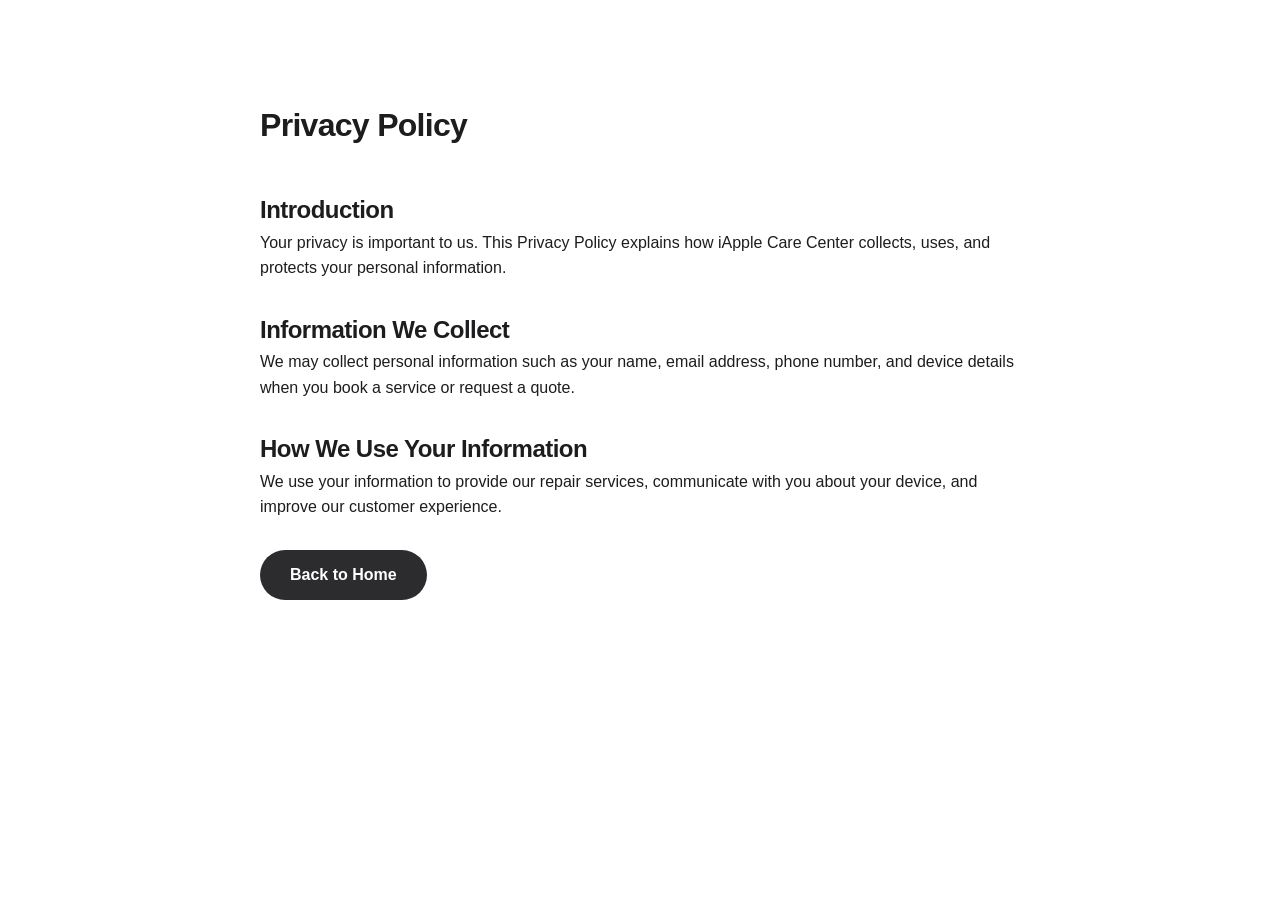
<file: privacy-policy.html>
<!DOCTYPE html>
<html lang="en">

<head>
    <meta charset="UTF-8">
    <meta name="viewport" content="width=device-width, initial-scale=1.0">
    <link rel="canonical" href="https://iapplecarecenter.com/privacy-policy.html">
    <title>Privacy Policy | iApple Care Center</title>
    <link rel="icon" type="image/svg+xml" href="favicon.svg">
    <link rel="apple-touch-icon" href="favicon.svg">
    <link rel="stylesheet" href="styles.min.css?v=c136757a">
    <style>
        .legal-page {
            padding: 100px 20px;
            max-width: 800px;
            margin: 0 auto;
        }

        h1 {
            margin-bottom: 40px;
        }

        section {
            margin-bottom: 30px;
        }
    </style>
</head>

<body>
    <div class="legal-page">
        <h1>Privacy Policy</h1>
        <section>
            <h2>Introduction</h2>
            <p>Your privacy is important to us. This Privacy Policy explains how iApple Care Center collects, uses, and
                protects your personal information.</p>
        </section>
        <section>
            <h2>Information We Collect</h2>
            <p>We may collect personal information such as your name, email address, phone number, and device details
                when you book a service or request a quote.</p>
        </section>
        <section>
            <h2>How We Use Your Information</h2>
            <p>We use your information to provide our repair services, communicate with you about your device, and
                improve our customer experience.</p>
        </section>
        <a href="index.html" class="btn btn-primary">Back to Home</a>
    </div>
</body>

</html>
</file>
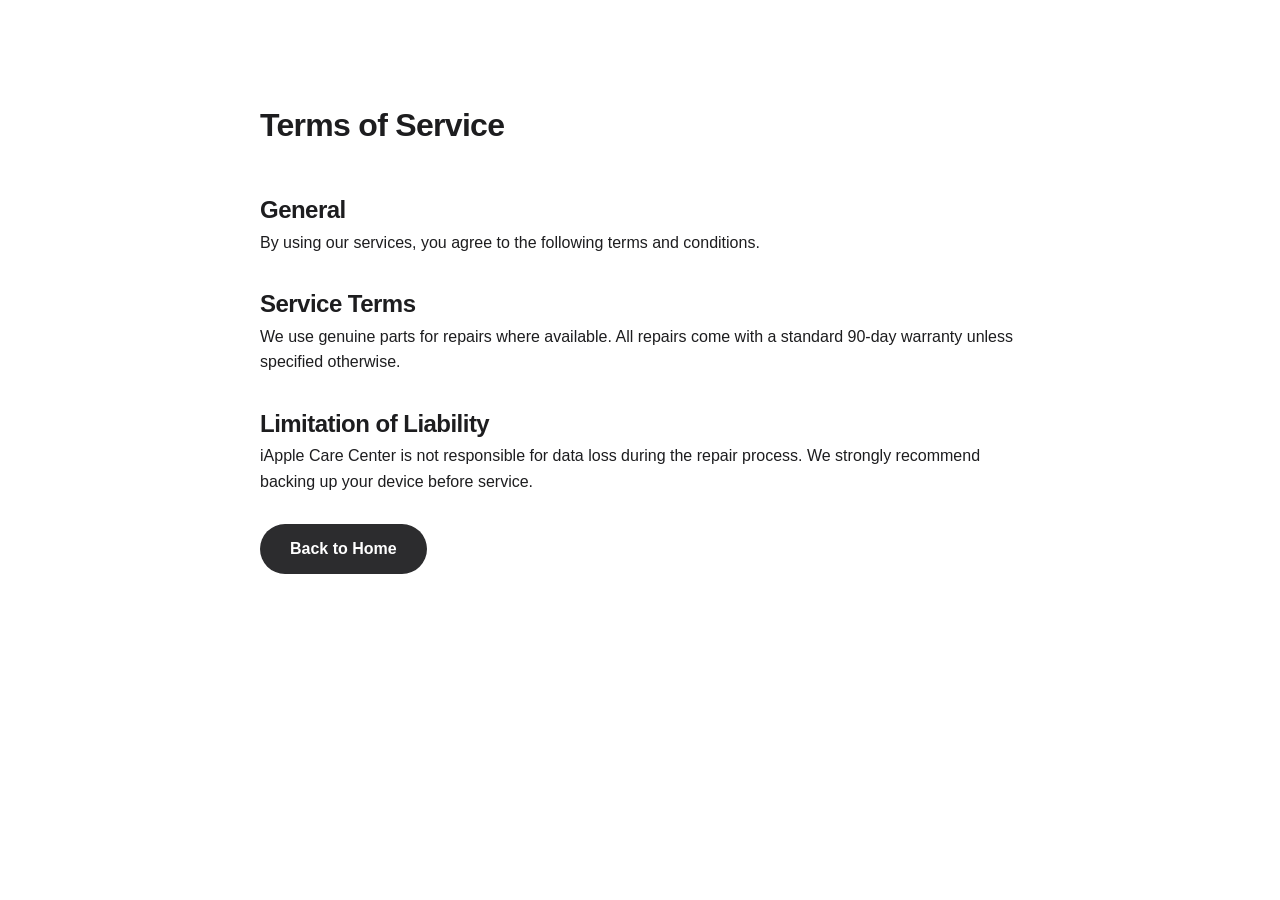
<file: terms-of-service.html>
<!DOCTYPE html>
<html lang="en">

<head>
    <meta charset="UTF-8">
    <meta name="viewport" content="width=device-width, initial-scale=1.0">
    <link rel="canonical" href="https://iapplecarecenter.com/terms-of-service.html">
    <title>Terms of Service | iApple Care Center</title>
    <link rel="icon" type="image/svg+xml" href="favicon.svg">
    <link rel="apple-touch-icon" href="favicon.svg">
    <link rel="stylesheet" href="styles.min.css?v=c136757a">
    <style>
        .legal-page {
            padding: 100px 20px;
            max-width: 800px;
            margin: 0 auto;
        }

        h1 {
            margin-bottom: 40px;
        }

        section {
            margin-bottom: 30px;
        }
    </style>
</head>

<body>
    <div class="legal-page">
        <h1>Terms of Service</h1>
        <section>
            <h2>General</h2>
            <p>By using our services, you agree to the following terms and conditions.</p>
        </section>
        <section>
            <h2>Service Terms</h2>
            <p>We use genuine parts for repairs where available. All repairs come with a standard 90-day warranty unless
                specified otherwise.</p>
        </section>
        <section>
            <h2>Limitation of Liability</h2>
            <p>iApple Care Center is not responsible for data loss during the repair process. We strongly recommend
                backing up your device before service.</p>
        </section>
        <a href="index.html" class="btn btn-primary">Back to Home</a>
    </div>
</body>

</html>
</file>
<file: styles.min.css>
*{margin:0;padding:0;box-sizing:border-box;}.seo-hidden-content{position:absolute;width:1px;height:1px;padding:0;margin:-1px;overflow:hidden;clip:rect(0,0,0,0);white-space:nowrap;border:0;}:root{--primary-color:#2c2c2e;--primary-dark:#1d1d1f;--primary-light:#48484a;--secondary-color:#1d1d1f;--accent-color:#ff6b35;--text-color:#1d1d1f;--text-light:#86868b;--bg-light:#f5f5f7;--white:#ffffff;--shadow:0 2px 10px rgba(0,0,0,0.1);--shadow-lg:0 10px 30px rgba(0,0,0,0.15);}html{scroll-behavior:smooth;}body{font-family:'Inter',-apple-system,BlinkMacSystemFont,'SF Pro Display','SF Pro Text','Helvetica Neue',Helvetica,Arial,sans-serif;line-height:1.6;color:var(--text-color);overflow-x:hidden;-webkit-font-smoothing:antialiased;-moz-osx-font-smoothing:grayscale;}body.loading{overflow:hidden;}.page-loader{position:fixed;top:0;left:0;width:100%;height:100%;background:linear-gradient(135deg,#2c2c2e 0%,#1d1d1f 100%);display:flex;justify-content:center;align-items:center;z-index:9999;transition:opacity 0.5s ease,visibility 0.5s ease;}.page-loader.hidden{opacity:0;visibility:hidden;}.loader-content{text-align:center;color:var(--white);}.loader-logo{font-size:4rem;margin-bottom:20px;animation:pulse 1.5s ease-in-out infinite;}.loader-text{font-size:1.5rem;font-weight:600;margin-bottom:30px;letter-spacing:2px;}.loader-spinner{width:50px;height:50px;border:4px solid rgba(255,255,255,0.3);border-top-color:var(--white);border-radius:50%;margin:0 auto;animation:spin 1s linear infinite;}@keyframes spin{to{transform:rotate(360deg);}}@keyframes pulse{0%,100%{transform:scale(1);opacity:1;}50%{transform:scale(1.1);opacity:0.8;}}h1,h2,h3,h4,h5,h6{font-weight:600;letter-spacing:-0.022em;}.reveal{opacity:0;transition:all 1s ease;transform:translateY(30px);}.reveal.active{opacity:1;transform:translate(0) scale(1);}.fade-bottom{transform:translateY(50px);}.fade-left{transform:translateX(-50px);}.fade-right{transform:translateX(50px);}.zoom-in{transform:scale(0.8);}.delay-100{transition-delay:0.1s;}.delay-200{transition-delay:0.2s;}.delay-300{transition-delay:0.3s;}.delay-400{transition-delay:0.4s;}.delay-500{transition-delay:0.5s;}.container{max-width:1200px;margin:0 auto;padding:0 20px;}.navbar{background:var(--white);box-shadow:var(--shadow);position:fixed;top:0;width:100%;z-index:1000;transition:all 0.3s ease;}.nav-top-bar{background:var(--bg-light);padding:8px 0;border-bottom:1px solid #e0e0e0;}.nav-contact-info{display:flex;justify-content:flex-end;gap:30px;flex-wrap:wrap;}.contact-item{display:flex;align-items:center;gap:8px;font-size:0.9rem;color:#000000;font-weight:600;}.contact-item i{color:var(--primary-color);font-size:0.85rem;}.location-dropdown-wrapper{position:relative;cursor:pointer;user-select:none;}.location-pin-icon{color:var(--primary-color) !important;font-size:0.9rem !important;animation:pin-pulse 2.4s ease-in-out infinite;}@keyframes pin-pulse{0%,100%{transform:translateY(0);}50%{transform:translateY(-2px);}}.location-dropdown-trigger{display:flex;align-items:center;gap:5px;cursor:pointer;white-space:nowrap;font-weight:600;font-size:0.9rem;color:#000;transition:color 0.2s ease;}.location-dropdown-trigger:hover{color:var(--primary-color);}#locationLabel{transition:opacity 0.2s ease;max-width:160px;overflow:hidden;text-overflow:ellipsis;white-space:nowrap;display:inline-block;vertical-align:middle;}.location-chevron{font-size:0.68rem !important;color:var(--primary-color) !important;transition:transform 0.28s cubic-bezier(0.34,1.56,0.64,1);flex-shrink:0;}.location-dropdown-wrapper.open .location-chevron{transform:rotate(180deg);}.location-dropdown-menu{position:absolute;top:calc(100% + 12px);left:-12px;background:#fff;border:1px solid rgba(0,0,0,0.08);border-radius:16px;box-shadow:0 16px 48px rgba(0,0,0,0.14),0 2px 8px rgba(0,0,0,0.06);min-width:340px;z-index:2000;overflow:hidden;opacity:0;visibility:hidden;transform:translateY(-10px) scale(0.98);transform-origin:top left;transition:opacity 0.22s ease,transform 0.22s cubic-bezier(0.34,1.2,0.64,1),visibility 0.22s;pointer-events:none;}.location-dropdown-wrapper.open .location-dropdown-menu{opacity:1;visibility:visible;transform:translateY(0) scale(1);pointer-events:auto;}.location-dropdown-header{background:linear-gradient(135deg,var(--primary-color) 0%,var(--primary-dark) 100%);color:#fff;padding:14px 18px;display:flex;align-items:center;gap:12px;}.location-dropdown-header > i{font-size:1.4rem;opacity:0.9;flex-shrink:0;}.location-header-text{display:flex;flex-direction:column;gap:2px;}.location-header-text span{font-size:0.82rem;font-weight:700;text-transform:uppercase;letter-spacing:0.9px;line-height:1;}.location-header-text small{font-size:0.78rem;font-weight:500;opacity:0.85;letter-spacing:0.2px;}.location-dropdown-menu ul{list-style:none;padding:10px 6px;margin:0;display:grid;grid-template-columns:1fr 1fr;max-height:260px;overflow-y:auto;scrollbar-width:thin;scrollbar-color:var(--primary-color) #f5f5f7;}.location-dropdown-menu ul::-webkit-scrollbar{width:4px;}.location-dropdown-menu ul::-webkit-scrollbar-track{background:#f5f5f7;}.location-dropdown-menu ul::-webkit-scrollbar-thumb{background:var(--primary-color);border-radius:4px;}.location-dropdown-menu ul li a{display:flex;align-items:center;gap:8px;padding:8px 12px;font-size:0.84rem;color:#2c2c2e;font-weight:500;text-decoration:none;transition:background 0.15s ease,color 0.15s ease;border-radius:8px;margin:1px 2px;position:relative;}.location-dropdown-menu ul li a i.fa-circle-dot{font-size:0.42rem;color:#aaa;flex-shrink:0;transition:color 0.15s ease;}.location-dropdown-menu ul li a:hover{background:#f0f0f5;color:var(--primary-color);}.location-dropdown-menu ul li a:hover i.fa-circle-dot{color:var(--primary-color);}.location-dropdown-menu ul li a.location-selected{background:rgba(44,44,46,0.07);color:var(--primary-color);font-weight:700;}.location-dropdown-menu ul li a.location-selected i.fa-circle-dot{color:var(--primary-color);}.location-dropdown-menu ul li a.location-selected::after{content:'\f00c';font-family:'Font Awesome 6 Free';font-weight:900;font-size:0.65rem;color:var(--primary-color);margin-left:auto;}.contact-link,.footer-contact-link,.hero-contact-link,.location-contact-link{text-decoration:none;color:inherit;font-weight:inherit;transition:color 0.3s ease;}.contact-link:hover,.footer-contact-link:hover,.hero-contact-link:hover,.location-contact-link:hover{color:var(--primary-color);}.nav-wrapper{display:flex;justify-content:space-between;align-items:center;padding:1rem 0;}.logo{display:flex;align-items:flex-start;gap:12px;flex-direction:row;text-decoration:none;}.logo i{color:var(--primary-color);font-size:2.5rem;margin-top:5px;}.logo-content{display:flex;flex-direction:column;gap:0;}.logo-text{font-size:2rem;font-weight:700;color:var(--secondary-color);line-height:1.2;}.authorized-badge{font-size:0.7rem;font-weight:500;color:var(--text-light);text-transform:uppercase;letter-spacing:0.5px;margin-top:-3px;display:block;}.authorized-badge{font-size:0.7rem;font-weight:500;color:var(--text-light);text-transform:uppercase;letter-spacing:0.5px;margin-top:-3px;display:block;}.nav-menu{display:flex;list-style:none;gap:2rem;align-items:center;}.nav-menu a{text-decoration:none;color:#000000;font-weight:700;transition:color 0.3s ease;}.nav-menu a:hover{color:var(--primary-color);}.nav-menu .btn-primary{color:var(--white);}.nav-menu .btn-primary:hover{color:var(--white);}.hamburger{display:none;flex-direction:column;cursor:pointer;gap:5px;}.hamburger span{width:25px;height:3px;background:var(--secondary-color);transition:all 0.3s ease;}.btn{display:inline-block;padding:12px 30px;border-radius:25px;text-decoration:none;font-weight:600;transition:all 0.3s ease;border:none;cursor:pointer;font-size:1rem;}.btn-primary{background:var(--primary-color);color:var(--white);}.btn-primary:hover{background:#1d1d1f;transform:translateY(-2px);box-shadow:var(--shadow-lg);}.btn-book{font-weight:600;padding:10px 25px;font-size:0.95rem;}.btn-secondary{background:transparent;color:var(--primary-color);border:2px solid var(--primary-color);}.btn-secondary:hover{background:var(--primary-color);color:var(--white);border-color:var(--primary-dark);}.btn-outline{background:transparent;color:var(--primary-color);border:2px solid var(--primary-color);}.btn-outline:hover{background:var(--primary-color);color:var(--white);border-color:var(--primary-dark);}.btn-block{width:100%;text-align:center;}.btn-device{background:var(--primary-color);color:var(--white);padding:10px 25px;border-radius:20px;text-decoration:none;font-weight:600;transition:all 0.3s ease;display:inline-block;margin-top:15px;}.btn-device:hover{background:#1d1d1f;transform:translateY(-2px);}.hero{margin-top:140px;background:var(--white);color:var(--text-color);padding:100px 0;position:relative;overflow:hidden;min-height:600px;display:flex;align-items:center;}.hero-background{position:absolute;top:0;left:0;width:100%;height:100%;z-index:0;overflow:hidden;background:#ffffff;}.hero-background::before{content:'';position:absolute;width:90vw;height:90vw;max-width:900px;max-height:900px;background:radial-gradient(circle,rgba(0,122,255,0.12) 0%,rgba(138,43,226,0.04) 50%,transparent 100%);top:-200px;right:-200px;border-radius:50%;filter:blur(80px);pointer-events:none;z-index:0;animation:drift-slow 30s ease-in-out infinite alternate;}.hero-background::after{content:'';position:absolute;width:70vw;height:70vw;max-width:700px;max-height:700px;background:radial-gradient(circle,rgba(0,170,255,0.1) 0%,rgba(0,122,255,0.01) 60%,transparent 100%);bottom:-150px;left:-150px;border-radius:50%;filter:blur(80px);pointer-events:none;z-index:0;animation:drift-medium 25s ease-in-out infinite alternate-reverse;}.hero-glow-center{position:absolute;width:50vw;height:50vw;max-width:500px;max-height:500px;background:radial-gradient(circle,rgba(255,107,53,0.04) 0%,transparent 70%);top:25%;left:25%;border-radius:50%;filter:blur(60px);pointer-events:none;z-index:0;animation:pulse-slow 15s ease-in-out infinite alternate;}.hero-grid-overlay{position:absolute;top:0;left:0;width:100%;height:100%;z-index:1;background-image:linear-gradient(rgba(0,0,0,0.02) 1px,transparent 1px),linear-gradient(90deg,rgba(0,0,0,0.02) 1px,transparent 1px);background-size:50px 50px;background-position:center;mask-image:radial-gradient(circle at center,rgba(0,0,0,1) 40%,rgba(0,0,0,0.1) 80%);-webkit-mask-image:radial-gradient(circle at center,rgba(0,0,0,1) 40%,rgba(0,0,0,0.1) 80%);opacity:0.8;pointer-events:none;}.hero-overlay{position:absolute;top:0;left:0;width:100%;height:100%;background:radial-gradient(circle at center,transparent 40%,rgba(255,255,255,0.3) 100%),linear-gradient(to bottom,rgba(255,255,255,0.1),rgba(255,255,255,0.5));z-index:2;pointer-events:none;}@keyframes drift-slow{0%{transform:translate(0,0) scale(1);}100%{transform:translate(-100px,50px) scale(1.1);}}@keyframes drift-medium{0%{transform:translate(0,0) scale(1);}100%{transform:translate(80px,-60px) scale(1.05);}}@keyframes pulse-slow{0%{opacity:0.4;transform:scale(0.9);}100%{opacity:0.8;transform:scale(1.15);}}.hero::before{display:none;}.hero-grid{display:grid;grid-template-columns:1.2fr 0.8fr;gap:50px;align-items:center;position:relative;z-index:2;width:100%;}.hero-content{position:relative;z-index:2;text-align:left;max-width:100%;margin:0;}.hero-content h1{font-size:3.5rem;margin-bottom:10px;line-height:1.2;color:var(--text-color);}.hero-subtitle{font-size:1rem;font-weight:600;color:var(--text-light);margin-bottom:20px;text-transform:uppercase;letter-spacing:1px;}.hero-contact-info{display:flex;justify-content:flex-start;gap:20px;margin-bottom:30px;flex-wrap:wrap;}.hero-contact-item{display:flex;align-items:center;gap:10px;color:var(--text-color);font-size:1rem;background:rgba(0,0,0,0.04);border:1px solid rgba(0,0,0,0.05);backdrop-filter:blur(5px);padding:10px 20px;border-radius:25px;transition:all 0.3s ease;}.hero-contact-item:hover{background:rgba(0,0,0,0.08);transform:translateY(-2px);}.hero-contact-item i{color:#007aff;font-size:1.1rem;}.highlight{color:var(--primary-color);}.hero .highlight{color:#007aff;}.hero-features{display:flex;justify-content:flex-start;gap:20px;margin:30px 0;flex-wrap:wrap;}.feature-item{display:flex;align-items:center;gap:10px;font-size:1.1rem;color:var(--text-color);}.feature-item i{color:#007aff;}.hero-buttons{display:flex;gap:20px;justify-content:flex-start;margin-top:40px;flex-wrap:wrap;}.hero .btn-primary{background:#007aff;border:none;color:var(--white);}.hero .btn-primary:hover{background:#005bb5;}.hero .btn-secondary{color:var(--primary-color);border-color:var(--primary-color);}.hero .btn-secondary:hover{background:var(--primary-color);color:var(--white);}.hero-map-wrapper{display:flex;justify-content:center;align-items:center;width:100%;}.hero-map-card{background:rgba(255,255,255,0.75);backdrop-filter:blur(20px);-webkit-backdrop-filter:blur(20px);border:1px solid rgba(0,0,0,0.08);border-radius:24px;padding:16px;width:100%;max-width:460px;box-shadow:0 20px 40px rgba(0,0,0,0.06);transition:all 0.3s ease;}.hero-map-card:hover{transform:translateY(-5px);box-shadow:0 25px 50px rgba(0,0,0,0.12);border-color:rgba(0,122,255,0.25);}.hero-map-header{display:flex;align-items:center;gap:8px;margin-bottom:12px;padding-left:4px;}.hero-map-header i{color:#007aff;font-size:1.2rem;}.hero-map-header span{font-weight:600;color:var(--text-color);font-size:0.95rem;letter-spacing:-0.01em;}.hero-map-container{border-radius:16px;overflow:hidden;border:1px solid rgba(0,0,0,0.05);}.hero-map-container iframe{display:block;width:100%;height:320px;}@media (max-width:1024px){.hero-grid{grid-template-columns:1.1fr 0.9fr;gap:30px;}.hero-content h1{font-size:2.8rem;}}@media (max-width:768px){.hero-grid{grid-template-columns:1fr;gap:40px;text-align:center;}.hero-content{text-align:center;margin:0 auto;}.hero-contact-info,.hero-features,.hero-buttons{justify-content:center;}.hero-map-container iframe{height:260px;}}.slider-dots{display:flex;justify-content:center;gap:10px;margin-top:30px;}.dot{width:12px;height:12px;border-radius:50%;background:rgba(0,0,0,0.2);cursor:pointer;transition:all 0.3s ease;}.dot.active{background:var(--primary-color);width:30px;border-radius:6px;}.devices{padding:80px 0;background:var(--bg-light);}.devices h2{text-align:center;font-size:2.5rem;margin-bottom:50px;color:var(--secondary-color);}.devices-grid{display:grid;grid-template-columns:repeat(2,1fr);gap:30px;}.devices-grid .device-card:last-child:nth-child(odd){grid-column:1 / -1;max-width:540px;margin:0 auto;width:100%;}.device-card{background:var(--white);padding:20px;border-radius:15px;text-align:center;box-shadow:var(--shadow);transition:all 0.3s ease;overflow:hidden;}.device-card:hover{transform:translateY(-10px);box-shadow:var(--shadow-lg);}.device-card:hover .device-image img{transform:scale(1.1);}.device-images{position:relative;width:100%;height:180px;margin-bottom:20px;overflow:hidden;}.device-image{position:absolute;top:0;left:0;width:100%;height:100%;overflow:hidden;border-radius:10px;display:flex;align-items:center;justify-content:center;background:var(--white);opacity:0;transition:opacity 0.6s ease;}.device-image.active{opacity:1;}.device-image img{width:100%;height:100%;object-fit:contain;transition:transform 0.5s ease;filter:drop-shadow(0 4px 8px rgba(0,0,0,0.1));position:relative;z-index:2;animation:fadeInImage 0.8s ease forwards;}@keyframes fadeInImage{from{opacity:0;transform:scale(0.9);}to{opacity:1;transform:scale(1);}}.device-card i{font-size:3rem;color:var(--primary-color);margin-bottom:20px;}.device-card h3{font-size:1.5rem;margin-bottom:15px;color:var(--secondary-color);}.why-choose-us{padding:80px 0;background:var(--white);position:relative;overflow:hidden;}.why-choose-us .container{position:relative;z-index:2;}.section-video-background{display:none;}.section-header{text-align:center;margin-bottom:60px;}.section-header h2{font-size:2.5rem;margin-bottom:15px;color:var(--secondary-color);}.section-header p{font-size:1.2rem;color:var(--text-light);}.features-grid{display:grid;grid-template-columns:repeat(auto-fit,minmax(300px,1fr));gap:30px;}.feature-card{text-align:center;padding:30px;border-radius:15px;transition:all 0.3s ease;background:var(--bg-light);border:1px solid #e0e0e0;}.feature-card:hover{transform:translateY(-5px);box-shadow:var(--shadow-lg);background:var(--bg-light);}.feature-icon{width:80px;height:80px;margin:0 auto 20px;background:linear-gradient(135deg,var(--primary-color),var(--primary-dark));border-radius:50%;display:flex;align-items:center;justify-content:center;}.feature-icon i{font-size:2rem;color:var(--white);}.feature-card h3{font-size:1.3rem;margin-bottom:10px;color:var(--secondary-color);}.feature-card p{color:var(--text-light);}.how-it-works{padding:80px 0;background:var(--bg-light);position:relative;overflow:hidden;}.how-it-works .container{position:relative;z-index:2;}.section-image-background{position:absolute;top:0;left:0;width:100%;height:100%;z-index:0;}.section-image-background::before{content:'';position:absolute;top:0;left:0;width:100%;height:100%;background:rgba(0,0,0,0.6);z-index:1;}.section-image-background img{width:100%;height:100%;object-fit:cover;}.steps-grid{display:grid;grid-template-columns:repeat(auto-fit,minmax(250px,1fr));gap:30px;}.step-card{background:rgba(0,0,0,0.6);backdrop-filter:blur(10px);padding:40px 30px;border-radius:15px;text-align:center;box-shadow:var(--shadow);position:relative;transition:all 0.3s ease;border:1px solid rgba(255,255,255,0.1);}.step-card:hover{transform:translateY(-5px);box-shadow:var(--shadow-lg);background:rgba(0,0,0,0.8);}.step-number{width:60px;height:60px;background:var(--primary-color);color:var(--white);border-radius:50%;display:flex;align-items:center;justify-content:center;font-size:1.8rem;font-weight:700;margin:0 auto 20px;border:2px solid rgba(255,255,255,0.2);}.step-card h3{font-size:1.3rem;margin-bottom:15px;color:var(--white);text-shadow:0 1px 2px rgba(0,0,0,0.5);}.step-card p{color:rgba(255,255,255,0.9);line-height:1.8;text-shadow:0 1px 2px rgba(0,0,0,0.5);}.testimonials{padding:80px 0;background:var(--white);}.testimonials-grid{display:grid;grid-template-columns:repeat(auto-fit,minmax(280px,1fr));gap:30px;}.testimonial-card{background:var(--bg-light);padding:30px;border-radius:15px;box-shadow:var(--shadow);transition:all 0.3s ease;}.testimonial-card:hover{transform:translateY(-5px);box-shadow:var(--shadow-lg);}.stars{color:#ffd700;margin-bottom:15px;font-size:1.2rem;}.testimonial-card p{color:var(--text-color);font-style:italic;margin-bottom:20px;line-height:1.8;}.testimonial-author{border-top:1px solid #ddd;padding-top:15px;}.testimonial-author strong{color:var(--secondary-color);}.faq{padding:80px 0;background:var(--bg-light);}.faq-container{max-width:800px;margin:0 auto;}.faq-item{background:var(--white);margin-bottom:15px;border-radius:10px;overflow:hidden;box-shadow:var(--shadow);}.faq-question{padding:20px;display:flex;justify-content:space-between;align-items:center;cursor:pointer;transition:all 0.3s ease;}.faq-question:hover{background:var(--bg-light);}.faq-question h3{font-size:1.1rem;color:var(--secondary-color);margin:0;}.faq-question i{color:var(--primary-color);transition:transform 0.3s ease;}.faq-item.active .faq-question i{transform:rotate(180deg);}.faq-answer{max-height:0;overflow:hidden;transition:max-height 0.3s ease;}.faq-item.active .faq-answer{max-height:500px;}.faq-answer p{padding:0 20px 20px;color:var(--text-light);line-height:1.8;}.stats{padding:80px 0;background:linear-gradient(135deg,var(--primary-color),var(--primary-dark));color:var(--white);text-align:center;}.stats h2{font-size:2.5rem;margin-bottom:50px;}.stats-grid{display:grid;grid-template-columns:repeat(auto-fit,minmax(250px,1fr));gap:40px;}.stat-item{padding:30px;}.stat-icon{font-size:3rem;margin-bottom:20px;color:#ffd700;}.stat-item h3{font-size:1.2rem;margin-bottom:15px;opacity:0.9;}.stat-number{font-size:3rem;font-weight:700;color:var(--white);}.locations{padding:100px 0;position:relative;overflow:hidden;background:#000;}.map-background{position:absolute;top:0;left:0;width:100%;height:100%;z-index:1;}.map-background iframe{opacity:1;}.map-overlay{position:absolute;top:0;left:0;width:100%;height:100%;background:linear-gradient(to right,rgba(0,0,0,0.4),rgba(0,0,0,0.1),rgba(0,0,0,0.4));z-index:2;}.locations .container{position:relative;z-index:3;}.locations-grid{display:flex;justify-content:center;align-items:center;}.floating-card{background:rgba(255,255,255,0.95);backdrop-filter:blur(10px);padding:40px;border-radius:20px;box-shadow:0 20px 40px rgba(0,0,0,0.3);max-width:500px;width:100%;border:1px solid rgba(255,255,255,0.3);}.location-card h3{font-size:2rem;margin-bottom:10px;color:var(--secondary-color);}.location-area{color:var(--primary-color);font-weight:700;margin-bottom:25px;font-size:1.2rem;text-transform:uppercase;letter-spacing:1px;}.location-details p{margin-bottom:15px;color:var(--text-color);display:flex;align-items:center;gap:12px;font-size:1.05rem;}.location-details i{color:var(--primary-color);width:20px;}.location-actions{display:flex;gap:15px;margin-top:30px;}.location-actions .btn{flex:1;text-align:center;padding:12px;}.google-reviews{padding:100px 0;background:var(--bg-light);}.google-rating-summary{text-align:center;margin-top:-10px;margin-bottom:40px;}.google-rating-summary .score{font-size:3.5rem;font-weight:800;color:var(--secondary-color);display:block;line-height:1;}.google-rating-summary .stars{margin:10px 0;font-size:1.5rem;color:#fbbc04;}.google-rating-summary p{color:var(--text-light);font-weight:600;}.reviews-scroller-container{width:100%;overflow:hidden;padding:20px 0;position:relative;}.reviews-scroller-container::before,.reviews-scroller-container::after{content:"";height:100%;position:absolute;width:100px;z-index:2;pointer-events:none;}.reviews-scroller-container::before{left:0;top:0;background:linear-gradient(to right,var(--bg-light),transparent);}.reviews-scroller-container::after{right:0;top:0;background:linear-gradient(to left,var(--bg-light),transparent);}.reviews-track{display:flex;gap:30px;width:max-content;animation:scroll-left 40s linear infinite;}.reviews-track:hover{animation-play-state:paused;}@keyframes scroll-left{0%{transform:translateX(0);}100%{transform:translateX(calc(-380px * 9));}}.review-card{background:var(--white);padding:30px;border-radius:15px;box-shadow:var(--shadow);transition:all 0.3s ease;border:1px solid #eee;width:350px;flex-shrink:0;}.review-card:hover{transform:translateY(-5px);box-shadow:var(--shadow-lg);border-color:var(--primary-color);}.review-header{display:flex;align-items:center;gap:15px;margin-bottom:20px;}.review-avatar{width:50px;height:50px;background:var(--primary-color);color:var(--white);border-radius:50%;display:flex;align-items:center;justify-content:center;font-size:1.5rem;font-weight:700;}.review-info h4{font-size:1.1rem;color:var(--secondary-color);margin-bottom:2px;}.review-info .stars{font-size:0.9rem;color:#fbbc04;}.review-card p{color:var(--text-color);line-height:1.7;font-style:italic;margin-bottom:15px;}.review-date{font-size:0.85rem;color:var(--text-light);display:block;}.mt-40{margin-top:40px;}.text-center{text-align:center;}.text-white{color:#fff !important;}.quote-section{padding:80px 0;background:linear-gradient(135deg,#2c2c2e 0%,#1d1d1f 100%);color:var(--white);}.quote-wrapper{display:flex;flex-direction:column;align-items:center;text-align:center;max-width:800px;margin:0 auto;}.quote-content h2{font-size:2.5rem;margin-bottom:15px;}.quote-content p{font-size:1.2rem;margin-bottom:30px;opacity:0.9;}.contact-options{display:flex;gap:20px;flex-wrap:wrap;justify-content:center;}.contact-btn{display:flex;align-items:center;gap:10px;padding:15px 25px;background:rgba(255,255,255,0.2);border:2px solid rgba(255,255,255,0.3);border-radius:25px;color:var(--white);text-decoration:none;transition:all 0.3s ease;font-weight:600;}.contact-btn:hover{background:rgba(255,255,255,0.3);transform:translateY(-2px);}.contact-btn.whatsapp:hover{background:#25D366;border-color:#25D366;}.footer{background:var(--secondary-color);color:var(--white);padding:60px 0 20px;}.footer-content{display:grid;grid-template-columns:repeat(auto-fit,minmax(250px,1fr));gap:40px;margin-bottom:40px;}.footer-section h4{margin-bottom:20px;font-size:1.2rem;}.footer-section ul{list-style:none;}.footer-section ul li{margin-bottom:10px;}.footer-section ul li a{color:rgba(255,255,255,0.8);text-decoration:none;transition:color 0.3s ease;}.footer-section ul li a:hover{color:var(--white);}.footer-section p{color:rgba(255,255,255,0.8);line-height:1.8;}.footer-section ul li i{margin-right:10px;color:var(--primary-color);}.social-links{display:flex;gap:15px;}.social-links a{width:40px;height:40px;background:rgba(255,255,255,0.1);border-radius:50%;display:flex;align-items:center;justify-content:center;color:var(--white);text-decoration:none;transition:all 0.3s ease;}.social-links a:hover{background:var(--primary-color);transform:translateY(-3px);}.footer-bottom{text-align:center;padding-top:20px;border-top:1px solid rgba(255,255,255,0.1);color:rgba(255,255,255,0.6);}.trade-in{padding:80px 0;background:var(--bg-light);position:relative;overflow:hidden;}.trade-in .container{position:relative;z-index:2;}.trade-in-wrapper{display:grid;grid-template-columns:1.5fr 1fr;gap:50px;align-items:center;}.trade-in-content h2{font-size:2.5rem;margin-bottom:20px;color:var(--secondary-color);}.trade-in-subtitle{font-size:1.3rem;color:var(--primary-color);font-weight:600;margin-bottom:15px;}.trade-in-content p{color:var(--text-light);margin-bottom:20px;line-height:1.8;font-size:1.1rem;}.trade-in-visual{text-align:center;}.trade-in-visual i{font-size:8rem;color:var(--primary-color);opacity:0.3;}.privacy-security{padding:80px 0;background:var(--bg-light);position:relative;overflow:hidden;}.privacy-security .container{position:relative;z-index:2;}.privacy-grid{display:grid;grid-template-columns:repeat(auto-fit,minmax(280px,1fr));gap:30px;}.privacy-card{background:var(--bg-light);padding:40px 30px;border-radius:15px;text-align:center;box-shadow:var(--shadow);transition:all 0.3s ease;border:1px solid #e0e0e0;}.privacy-card:hover{transform:translateY(-5px);box-shadow:var(--shadow-lg);background:var(--bg-light);}.privacy-icon{width:80px;height:80px;margin:0 auto 20px;background:linear-gradient(135deg,#2c2c2e 0%,#1d1d1f 100%);border-radius:50%;display:flex;align-items:center;justify-content:center;}.privacy-icon i{font-size:2rem;color:var(--white);}.privacy-card h3{font-size:1.3rem;margin-bottom:15px;color:var(--secondary-color);}.privacy-card p{color:var(--text-light);line-height:1.8;}.durability{padding:80px 0;background:var(--bg-light);}.durability-wrapper{display:grid;grid-template-columns:1fr 1.5fr;gap:50px;align-items:center;}.durability-visual{text-align:center;}.durability-visual i{font-size:8rem;color:var(--primary-color);opacity:0.3;}.durability-content h2{font-size:2.5rem;margin-bottom:15px;color:var(--secondary-color);}.durability-subtitle{font-size:1.3rem;color:var(--primary-color);font-weight:600;margin-bottom:20px;}.durability-content p{color:var(--text-light);margin-bottom:30px;line-height:1.8;font-size:1.1rem;}.durability-features{display:flex;flex-direction:column;gap:15px;}.durability-feature{display:flex;align-items:center;gap:15px;font-size:1.1rem;}.durability-feature i{color:var(--primary-color);font-size:1.3rem;}.battery-services{padding:80px 0;background:var(--white);position:relative;overflow:hidden;z-index:1;}.battery-background-animation{position:absolute;top:50%;left:50%;transform:translate(-50%,-50%);width:600px;height:300px;z-index:-1;opacity:0.1;pointer-events:none;}.battery-icon-bg{width:100%;height:100%;border:15px solid var(--primary-color);border-radius:40px;position:relative;padding:10px;display:flex;align-items:center;}.battery-icon-bg::after{content:'';position:absolute;right:-40px;top:50%;transform:translateY(-50%);width:25px;height:100px;background:var(--primary-color);border-top-right-radius:15px;border-bottom-right-radius:15px;}.battery-level-bg{height:100%;background:#4cd964;border-radius:25px;width:0%;animation:charging 4s infinite ease-in-out;}.battery-bolt-bg{position:absolute;top:50%;left:50%;transform:translate(-50%,-50%);font-size:150px;color:var(--white);opacity:0;animation:boltFlash 4s infinite ease-in-out;z-index:2;text-shadow:0 0 20px rgba(0,0,0,0.3);}@keyframes charging{0%{width:0%;background:#ff3b30;}20%{width:20%;background:#ff9500;}40%{width:40%;background:#ffcc00;}60%{width:60%;background:#4cd964;}80%{width:80%;background:#4cd964;}100%{width:95%;background:#4cd964;}}@keyframes boltFlash{0%{opacity:0;transform:translate(-50%,-50%) scale(0.8);}50%{opacity:1;transform:translate(-50%,-50%) scale(1.1);}100%{opacity:0;transform:translate(-50%,-50%) scale(0.8);}}.battery-services .container{position:relative;z-index:2;}.quote-wrapper{display:grid;grid-template-columns:1fr 1fr;gap:50px;align-items:center;}.quote-form-container{background:rgba(255,255,255,0.05);padding:40px;border-radius:20px;backdrop-filter:blur(20px);border:1px solid rgba(255,255,255,0.1);box-shadow:var(--shadow-lg);}.quote-form{display:flex;flex-direction:column;gap:20px;}.form-group{width:100%;}.form-group input,.form-group select,.form-group textarea{width:100%;padding:15px 20px;background:rgba(255,255,255,0.9);border:1px solid #ddd;border-radius:12px;font-size:1rem;transition:all 0.3s ease;font-family:inherit;}.form-group input:focus,.form-group select:focus,.form-group textarea:focus{outline:none;border-color:var(--primary-color);box-shadow:0 0 0 4px rgba(44,44,46,0.1);background:var(--white);}.form-group textarea{height:120px;resize:none;}.form-group select{appearance:none;background-image:url("data:image/svg+xml,%3Csvg xmlns='http://www.w3.org/2000/svg' width='24' height='24' viewBox='0 0 24 24' fill='none' stroke='%232c2c2e' stroke-width='2' stroke-linecap='round' stroke-linejoin='round'%3E%3Cpolyline points='6 9 12 15 18 9'%3E%3C/polyline%3E%3C/svg%3E");background-repeat:no-repeat;background-position:right 15px center;background-size:18px;}@media (max-width:992px){.quote-wrapper{grid-template-columns:1fr;}}.footer-legal{margin-bottom:10px;}.footer-legal a{color:var(--text-light);text-decoration:none;transition:color 0.3s ease;font-size:0.9rem;}.footer-legal a:hover{color:var(--primary-color);}.back-to-top{position:fixed;bottom:30px;right:30px;width:50px;height:50px;background:rgba(44,44,46,0.8);color:var(--white);border:none;border-radius:50%;display:flex;justify-content:center;align-items:center;cursor:pointer;font-size:1.2rem;z-index:999;opacity:0;visibility:hidden;transition:all 0.3s ease;backdrop-filter:blur(10px);box-shadow:var(--shadow-lg);}.back-to-top.active{opacity:1;visibility:visible;}.back-to-top:hover{background:var(--primary-color);transform:translateY(-5px);}.battery-wrapper{display:grid;grid-template-columns:1.5fr 1fr;gap:50px;align-items:center;}.battery-content p{color:var(--text-light);margin-bottom:30px;line-height:1.8;font-size:1.1rem;}.battery-list{list-style:none;margin-bottom:30px;}.battery-list li{display:flex;align-items:center;gap:15px;margin-bottom:15px;font-size:1.1rem;color:var(--text-color);}.battery-list i{color:var(--primary-color);font-size:1.3rem;}.battery-visual{text-align:center;}.battery-visual i{font-size:8rem;color:var(--primary-color);opacity:0.3;}.camera-services{padding:80px 0;background:var(--bg-light);position:relative;overflow:hidden;}.camera-services .container{position:relative;z-index:2;}.camera-wrapper{display:flex;align-items:center;gap:50px;}.camera-visual{text-align:center;}.camera-visual i{font-size:8rem;color:var(--primary-color);opacity:0.3;}#locations .section-header h2,.battery-services .section-header h2{color:var(--secondary-color);text-shadow:none;}#locations .section-header p,.battery-services .section-header p{color:var(--text-light);text-shadow:none;}.camera-content h2{font-size:2.5rem;margin-bottom:15px;color:var(--secondary-color);}.whatsapp-float{position:fixed;width:60px;height:60px;bottom:100px;right:30px;border-radius:50%;z-index:1001;display:flex;align-items:center;justify-content:center;transition:transform 0.3s ease;animation:pulse-whatsapp 2s infinite;background:transparent;text-decoration:none;overflow:visible;}.whatsapp-float img{width:100%;height:100%;display:block;object-fit:contain;filter:none;transition:transform 0.3s ease;opacity:1;animation:none;}.whatsapp-float:hover{transform:scale(1.1);}.whatsapp-float:hover img{filter:none;}@keyframes pulse-whatsapp{0%{box-shadow:0 0 0 0 rgba(37,211,102,0.7);}70%{box-shadow:0 0 0 10px rgba(37,211,102,0);}100%{box-shadow:0 0 0 0 rgba(37,211,102,0);}}.contact-btn.whatsapp img{width:24px;height:24px;display:inline-block;vertical-align:middle;opacity:1;animation:none;}.social-links a img{width:20px;height:20px;display:block;object-fit:contain;opacity:1;animation:none;}.support-option .whatsapp-icon{width:44px;height:44px;margin:0 auto 15px;display:block;object-fit:contain;opacity:1;animation:none;}.camera-subtitle{font-size:1.3rem;color:var(--primary-color);font-weight:600;margin-bottom:20px;}.camera-content p{color:var(--text-light);margin-bottom:30px;line-height:1.8;font-size:1.1rem;}.camera-features{display:flex;flex-direction:column;gap:15px;margin-bottom:30px;}.camera-feature{display:flex;align-items:center;gap:15px;font-size:1.1rem;color:var(--text-color);}.camera-feature i{color:var(--primary-color);font-size:1.3rem;}.data-transfer{padding:80px 0;background:var(--bg-light);position:relative;overflow:hidden;}.data-transfer .container{position:relative;z-index:2;}.transfer-grid{display:grid;grid-template-columns:repeat(auto-fit,minmax(300px,1fr));gap:30px;}.transfer-card{background:var(--bg-light);padding:40px 30px;border-radius:15px;text-align:center;box-shadow:var(--shadow);transition:all 0.3s ease;border:1px solid #e0e0e0;}.transfer-card:hover{transform:translateY(-5px);box-shadow:var(--shadow-lg);background:var(--bg-light);}.transfer-icon{width:80px;height:80px;margin:0 auto 20px;background:linear-gradient(135deg,#2c2c2e 0%,#1d1d1f 100%);border-radius:50%;display:flex;align-items:center;justify-content:center;}.transfer-icon i{font-size:2rem;color:var(--white);}.transfer-card h3{font-size:1.5rem;margin-bottom:15px;color:var(--secondary-color);}.transfer-card p{color:var(--text-light);line-height:1.6;line-height:1.8;}.enhanced-support{padding:80px 0;background:linear-gradient(135deg,#2c2c2e 0%,#1d1d1f 100%);color:var(--white);}.support-wrapper{max-width:900px;margin:0 auto;}.support-content h2{font-size:2.5rem;margin-bottom:20px;text-align:center;}.support-content>p{text-align:center;font-size:1.2rem;margin-bottom:50px;opacity:0.9;}.support-options{display:grid;grid-template-columns:repeat(auto-fit,minmax(200px,1fr));gap:30px;}.support-option{background:rgba(255,255,255,0.1);padding:30px;border-radius:15px;text-align:center;backdrop-filter:blur(10px);transition:all 0.3s ease;}.support-option:hover{background:rgba(255,255,255,0.2);transform:translateY(-5px);}.support-option i{font-size:2.5rem;margin-bottom:15px;color:#ffd700;}.support-option h4{font-size:1.2rem;margin-bottom:10px;}.support-option p{font-size:0.95rem;opacity:0.9;}img{opacity:0;animation:imageFadeIn 0.6s ease forwards;}img[src]{animation-delay:0.2s;}@keyframes imageFadeIn{to{opacity:1;}}.fade-in-up[style*="animation-delay"]{animation-fill-mode:both;}@media (max-width:768px){.nav-top-bar{display:none;}.nav-contact-info{flex-direction:column;gap:10px;font-size:0.85rem;}.logo{flex-direction:row;align-items:flex-start;}.logo i{font-size:2rem;margin-top:3px;}.logo-content{display:flex;flex-direction:column;}.logo-text{font-size:1.5rem;}.authorized-badge{display:none;}.hamburger{display:flex;}.nav-menu{position:fixed;left:-100%;top:80px;flex-direction:column;background:var(--white);width:100%;text-align:center;transition:0.3s;box-shadow:var(--shadow);padding:20px 0;gap:0;}.nav-menu.active{left:0;}.nav-menu li{padding:15px 0;width:100%;}.nav-menu a{display:block;width:100%;}.hero-content h1{font-size:2rem;}.hero-features{flex-direction:column;gap:15px;}.hero-buttons{flex-direction:column;align-items:center;}.hero-buttons .btn{width:100%;max-width:300px;}.devices-grid{grid-template-columns:1fr;}.devices-grid .device-card:last-child:nth-child(odd){max-width:100%;margin:0;}.device-images{height:140px;}.features-grid{grid-template-columns:1fr;}.steps-grid{grid-template-columns:1fr;}.testimonials-grid{grid-template-columns:1fr;}.locations-grid{grid-template-columns:1fr;}.quote-wrapper{grid-template-columns:1fr;}.section-header h2{font-size:2rem;}.stats-grid{grid-template-columns:1fr;}.trade-in-wrapper{grid-template-columns:1fr;}.trade-in-visual i{font-size:5rem;}.privacy-grid{grid-template-columns:1fr;}.durability-wrapper{grid-template-columns:1fr;}.durability-visual i{font-size:5rem;}.battery-wrapper{grid-template-columns:1fr;}.battery-visual i{font-size:5rem;}.camera-wrapper{grid-template-columns:1fr;}.camera-visual i{font-size:5rem;}.transfer-grid{grid-template-columns:1fr;}.support-options{grid-template-columns:1fr;}}@media (max-width:480px){.hero{padding:60px 0;margin-top:100px;}.hero-content h1{font-size:1.5rem;}.hero-subtitle{font-size:0.85rem;}.hero-contact-info{flex-direction:column;gap:15px;}.hero-contact-item{font-size:0.9rem;padding:8px 15px;}.container{padding:0 15px;}.quote-form-wrapper{padding:25px;}.trade-in-content h2,.durability-content h2,.camera-content h2{font-size:2rem;}.trade-in-subtitle,.durability-subtitle,.camera-subtitle{font-size:1.1rem;}.support-content h2{font-size:2rem;}}
</file>
